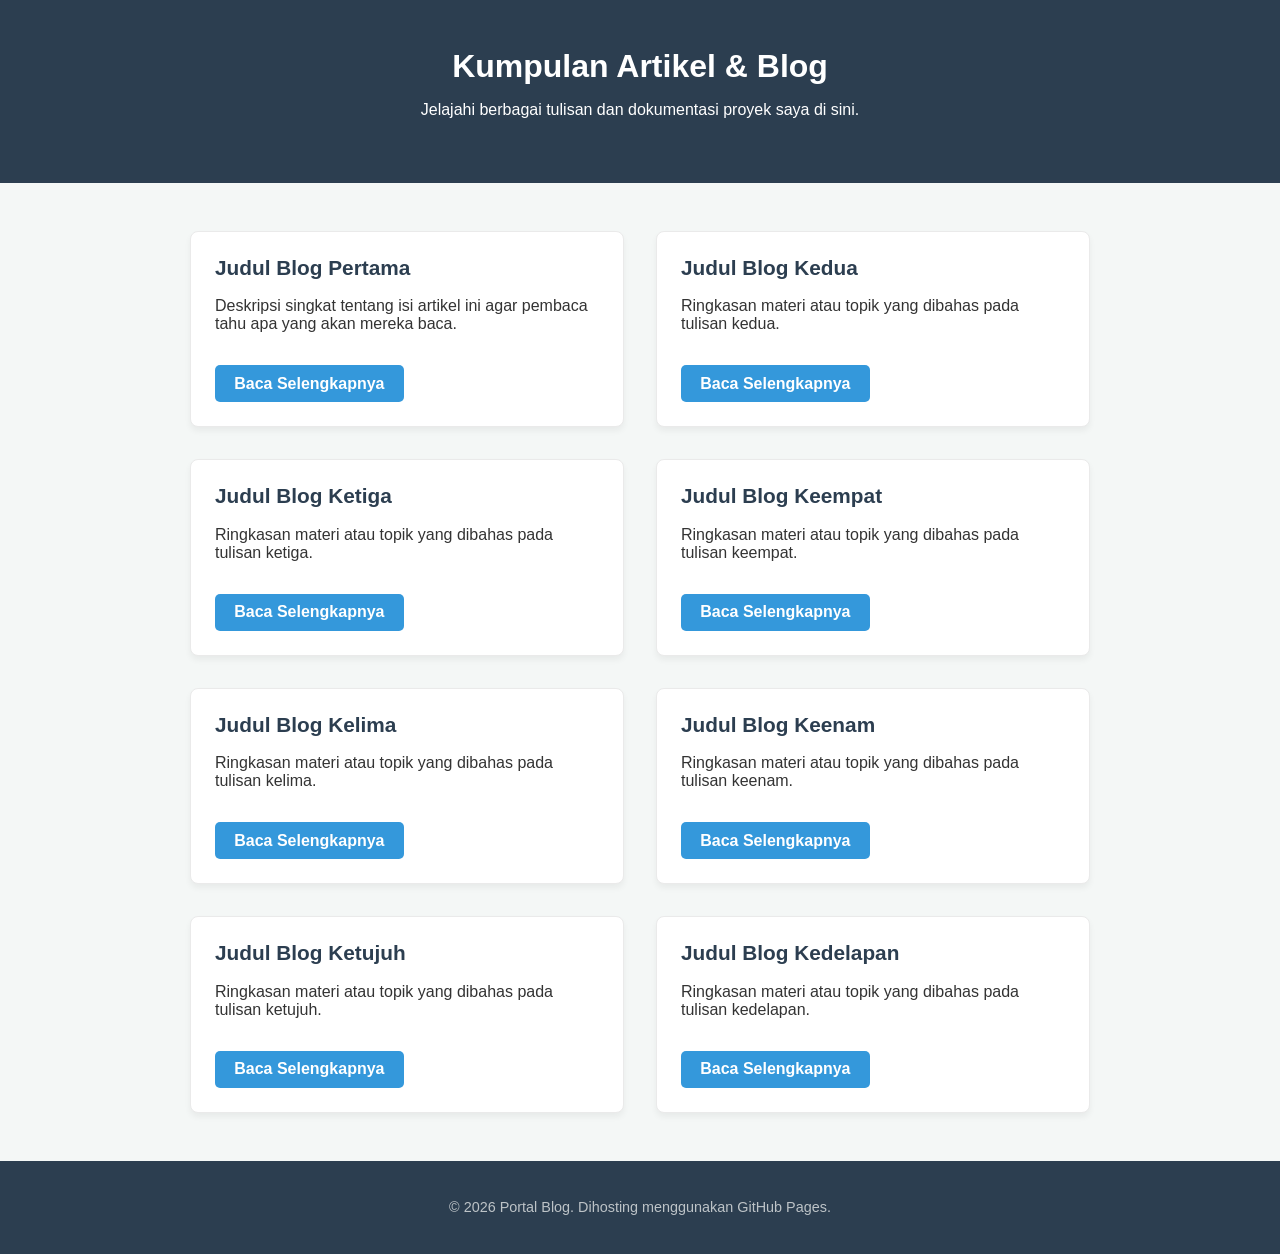
<file: index.html>
<!DOCTYPE html>
<html lang="id">
<head>
    <meta charset="UTF-8">
    <meta name="viewport" content="width=device-width, initial-scale=1.0">
    <title>Portal Blog Saya</title>
    <link rel="stylesheet" href="style.css">
</head>
<body>
    <header>
        <h1>Kumpulan Artikel & Blog</h1>
        <p>Jelajahi berbagai tulisan dan dokumentasi proyek saya di sini.</p>
    </header>

    <main>
        <section id="daftar-blog" class="blog-grid">
            
            <article class="blog-card">
                <h2>Judul Blog Pertama</h2>
                <p>Deskripsi singkat tentang isi artikel ini agar pembaca tahu apa yang akan mereka baca.</p>
                <a href="blog1.html" class="baca-btn">Baca Selengkapnya</a>
            </article>

            <article class="blog-card">
                <h2>Judul Blog Kedua</h2>
                <p>Ringkasan materi atau topik yang dibahas pada tulisan kedua.</p>
                <a href="blog2.html" class="baca-btn">Baca Selengkapnya</a>
            </article>

            <article class="blog-card">
                <h2>Judul Blog Ketiga</h2>
                <p>Ringkasan materi atau topik yang dibahas pada tulisan ketiga.</p>
                <a href="blog3.html" class="baca-btn">Baca Selengkapnya</a>
            </article>

            <article class="blog-card">
                <h2>Judul Blog Keempat</h2>
                <p>Ringkasan materi atau topik yang dibahas pada tulisan keempat.</p>
                <a href="blog4.html" class="baca-btn">Baca Selengkapnya</a>
            </article>

            <article class="blog-card">
                <h2>Judul Blog Kelima</h2>
                <p>Ringkasan materi atau topik yang dibahas pada tulisan kelima.</p>
                <a href="blog5.html" class="baca-btn">Baca Selengkapnya</a>
            </article>

            <article class="blog-card">
                <h2>Judul Blog Keenam</h2>
                <p>Ringkasan materi atau topik yang dibahas pada tulisan keenam.</p>
                <a href="blog6.html" class="baca-btn">Baca Selengkapnya</a>
            </article>

            <article class="blog-card">
                <h2>Judul Blog Ketujuh</h2>
                <p>Ringkasan materi atau topik yang dibahas pada tulisan ketujuh.</p>
                <a href="blog7.html" class="baca-btn">Baca Selengkapnya</a>
            </article>

            <article class="blog-card">
                <h2>Judul Blog Kedelapan</h2>
                <p>Ringkasan materi atau topik yang dibahas pada tulisan kedelapan.</p>
                <a href="blog8.html" class="baca-btn">Baca Selengkapnya</a>
            </article>

            </section>
    </main>

    <footer>
        <p>&copy; 2026 Portal Blog. Dihosting menggunakan GitHub Pages.</p>
    </footer>
</body>
</html>
</file>
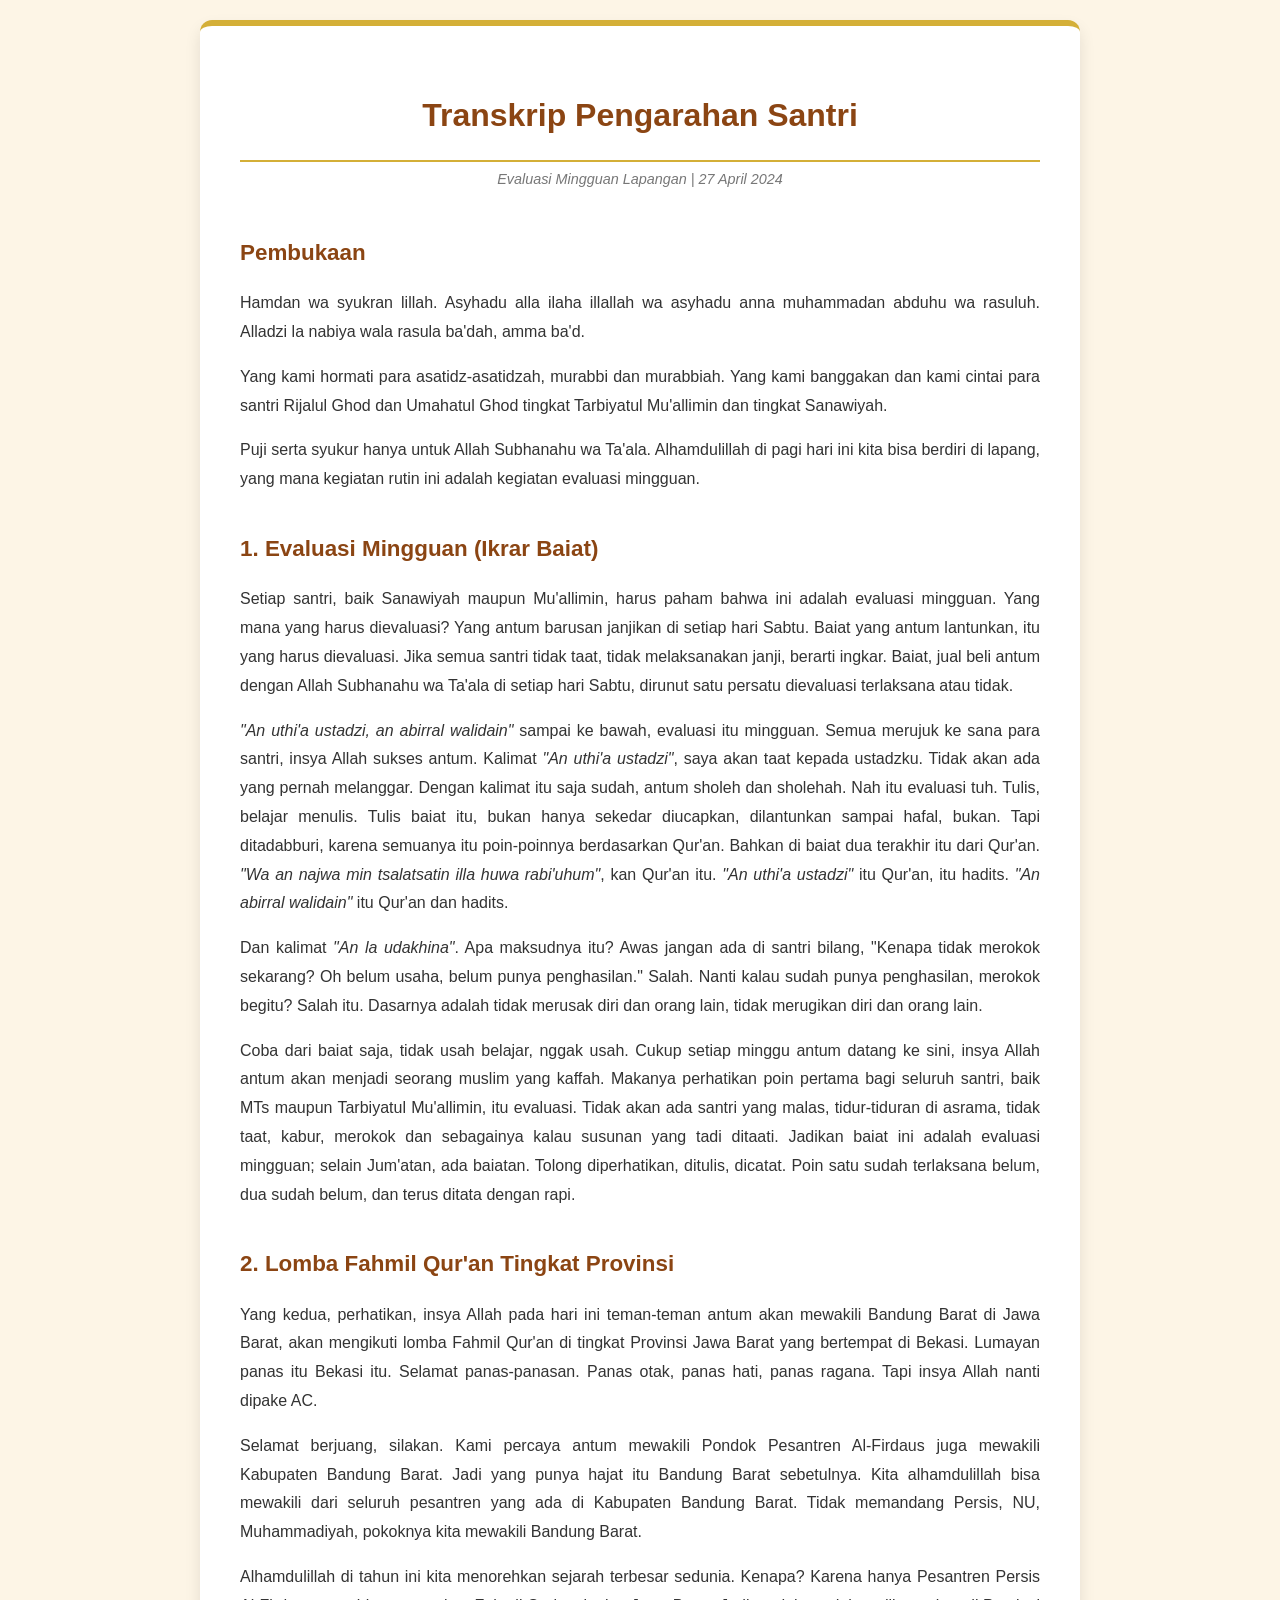
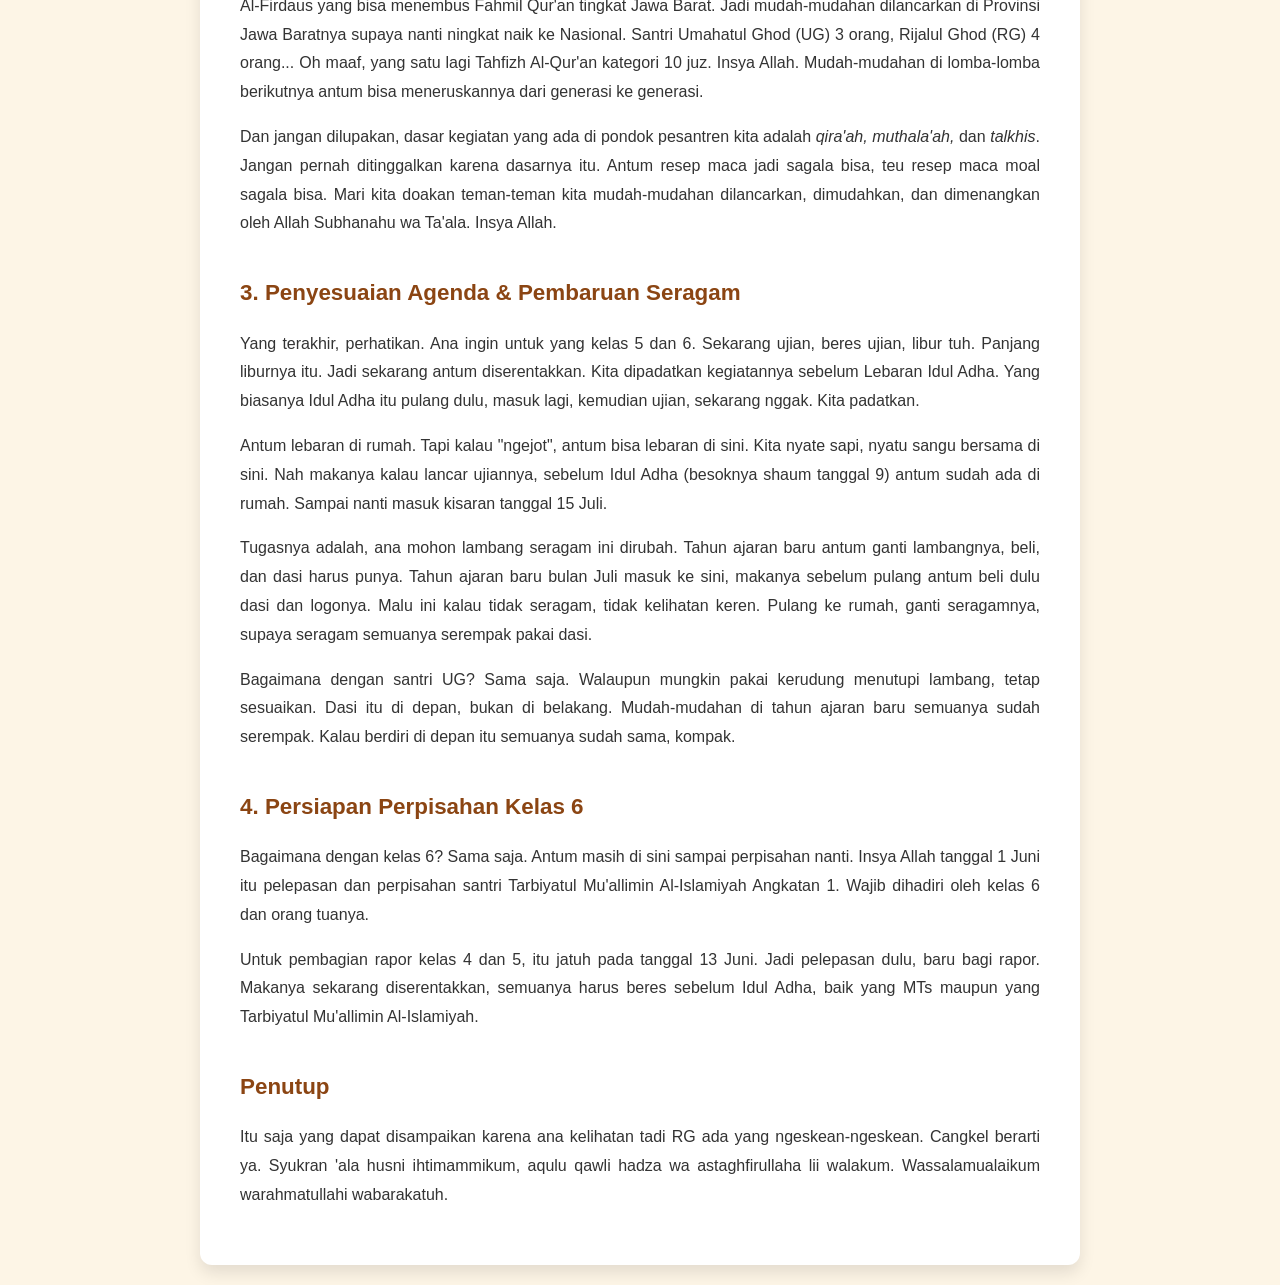
<file: blog1.html>
<!DOCTYPE html>
<html lang="id">
<head>
    <meta charset="UTF-8">
    <meta name="viewport" content="width=device-width, initial-scale=1.0">
    <title>Transkrip Pengarahan Mingguan Santri</title>
    <style>
        :root {
            --primary-color: #D4AF37; /* Warna emas elegan */
            --secondary-color: #8B4513; /* Cokelat klasik */
            --bg-color: #FDF5E6; /* Krem lembut untuk latar */
            --text-color: #333333;
        }

        body {
            font-family: 'Segoe UI', Tahoma, Geneva, Verdana, sans-serif;
            background-color: var(--bg-color);
            color: var(--text-color);
            line-height: 1.8;
            margin: 0;
            padding: 20px;
        }

        .container {
            max-width: 800px;
            margin: 0 auto;
            background-color: #ffffff;
            padding: 40px;
            border-radius: 12px;
            box-shadow: 0 8px 16px rgba(0, 0, 0, 0.1);
            border-top: 6px solid var(--primary-color);
        }

        h1 {
            color: var(--secondary-color);
            text-align: center;
            border-bottom: 2px solid var(--primary-color);
            padding-bottom: 15px;
            margin-bottom: 5px;
        }

        .metadata {
            text-align: center;
            font-style: italic;
            color: #777;
            margin-bottom: 40px;
            font-size: 0.9em;
        }

        h2 {
            color: var(--secondary-color);
            margin-top: 35px;
            margin-bottom: 15px;
            font-size: 1.4em;
        }

        p {
            margin-bottom: 15px;
            text-align: justify;
        }

        .arabic {
            font-style: italic;
            font-weight: 500;
        }

        /* Responsive Design */
        @media (max-width: 600px) {
            .container {
                padding: 20px;
            }
            h1 {
                font-size: 1.5em;
            }
        }
    </style>
</head>
<body>

    <div class="container">
        <h1>Transkrip Pengarahan Santri</h1>
        <div class="metadata">
            Evaluasi Mingguan Lapangan | 27 April 2024
        </div>

        <h2>Pembukaan</h2>
        <p>Hamdan wa syukran lillah. Asyhadu alla ilaha illallah wa asyhadu anna muhammadan abduhu wa rasuluh. Alladzi la nabiya wala rasula ba'dah, amma ba'd.</p>
        <p>Yang kami hormati para asatidz-asatidzah, murabbi dan murabbiah. Yang kami banggakan dan kami cintai para santri Rijalul Ghod dan Umahatul Ghod tingkat Tarbiyatul Mu'allimin dan tingkat Sanawiyah.</p>
        <p>Puji serta syukur hanya untuk Allah Subhanahu wa Ta'ala. Alhamdulillah di pagi hari ini kita bisa berdiri di lapang, yang mana kegiatan rutin ini adalah kegiatan evaluasi mingguan.</p>

        <h2>1. Evaluasi Mingguan (Ikrar Baiat)</h2>
        <p>Setiap santri, baik Sanawiyah maupun Mu'allimin, harus paham bahwa ini adalah evaluasi mingguan. Yang mana yang harus dievaluasi? Yang antum barusan janjikan di setiap hari Sabtu. Baiat yang antum lantunkan, itu yang harus dievaluasi. Jika semua santri tidak taat, tidak melaksanakan janji, berarti ingkar. Baiat, jual beli antum dengan Allah Subhanahu wa Ta'ala di setiap hari Sabtu, dirunut satu persatu dievaluasi terlaksana atau tidak.</p>
        <p><span class="arabic">"An uthi'a ustadzi, an abirral walidain"</span> sampai ke bawah, evaluasi itu mingguan. Semua merujuk ke sana para santri, insya Allah sukses antum. Kalimat <span class="arabic">"An uthi'a ustadzi"</span>, saya akan taat kepada ustadzku. Tidak akan ada yang pernah melanggar. Dengan kalimat itu saja sudah, antum sholeh dan sholehah. Nah itu evaluasi tuh. Tulis, belajar menulis. Tulis baiat itu, bukan hanya sekedar diucapkan, dilantunkan sampai hafal, bukan. Tapi ditadabburi, karena semuanya itu poin-poinnya berdasarkan Qur'an. Bahkan di baiat dua terakhir itu dari Qur'an. <span class="arabic">"Wa an najwa min tsalatsatin illa huwa rabi'uhum"</span>, kan Qur'an itu. <span class="arabic">"An uthi'a ustadzi"</span> itu Qur'an, itu hadits. <span class="arabic">"An abirral walidain"</span> itu Qur'an dan hadits.</p>
        <p>Dan kalimat <span class="arabic">"An la udakhina"</span>. Apa maksudnya itu? Awas jangan ada di santri bilang, "Kenapa tidak merokok sekarang? Oh belum usaha, belum punya penghasilan." Salah. Nanti kalau sudah punya penghasilan, merokok begitu? Salah itu. Dasarnya adalah tidak merusak diri dan orang lain, tidak merugikan diri dan orang lain.</p>
        <p>Coba dari baiat saja, tidak usah belajar, nggak usah. Cukup setiap minggu antum datang ke sini, insya Allah antum akan menjadi seorang muslim yang kaffah. Makanya perhatikan poin pertama bagi seluruh santri, baik MTs maupun Tarbiyatul Mu'allimin, itu evaluasi. Tidak akan ada santri yang malas, tidur-tiduran di asrama, tidak taat, kabur, merokok dan sebagainya kalau susunan yang tadi ditaati. Jadikan baiat ini adalah evaluasi mingguan; selain Jum'atan, ada baiatan. Tolong diperhatikan, ditulis, dicatat. Poin satu sudah terlaksana belum, dua sudah belum, dan terus ditata dengan rapi.</p>

        <h2>2. Lomba Fahmil Qur'an Tingkat Provinsi</h2>
        <p>Yang kedua, perhatikan, insya Allah pada hari ini teman-teman antum akan mewakili Bandung Barat di Jawa Barat, akan mengikuti lomba Fahmil Qur'an di tingkat Provinsi Jawa Barat yang bertempat di Bekasi. Lumayan panas itu Bekasi itu. Selamat panas-panasan. Panas otak, panas hati, panas ragana. Tapi insya Allah nanti dipake AC.</p>
        <p>Selamat berjuang, silakan. Kami percaya antum mewakili Pondok Pesantren Al-Firdaus juga mewakili Kabupaten Bandung Barat. Jadi yang punya hajat itu Bandung Barat sebetulnya. Kita alhamdulillah bisa mewakili dari seluruh pesantren yang ada di Kabupaten Bandung Barat. Tidak memandang Persis, NU, Muhammadiyah, pokoknya kita mewakili Bandung Barat.</p>
        <p>Alhamdulillah di tahun ini kita menorehkan sejarah terbesar sedunia. Kenapa? Karena hanya Pesantren Persis Al-Firdaus yang bisa menembus Fahmil Qur'an tingkat Jawa Barat. Jadi mudah-mudahan dilancarkan di Provinsi Jawa Baratnya supaya nanti ningkat naik ke Nasional. Santri Umahatul Ghod (UG) 3 orang, Rijalul Ghod (RG) 4 orang... Oh maaf, yang satu lagi Tahfizh Al-Qur'an kategori 10 juz. Insya Allah. Mudah-mudahan di lomba-lomba berikutnya antum bisa meneruskannya dari generasi ke generasi.</p>
        <p>Dan jangan dilupakan, dasar kegiatan yang ada di pondok pesantren kita adalah <em>qira'ah, muthala'ah,</em> dan <em>talkhis</em>. Jangan pernah ditinggalkan karena dasarnya itu. Antum resep maca jadi sagala bisa, teu resep maca moal sagala bisa. Mari kita doakan teman-teman kita mudah-mudahan dilancarkan, dimudahkan, dan dimenangkan oleh Allah Subhanahu wa Ta'ala. Insya Allah.</p>

        <h2>3. Penyesuaian Agenda & Pembaruan Seragam</h2>
        <p>Yang terakhir, perhatikan. Ana ingin untuk yang kelas 5 dan 6. Sekarang ujian, beres ujian, libur tuh. Panjang liburnya itu. Jadi sekarang antum diserentakkan. Kita dipadatkan kegiatannya sebelum Lebaran Idul Adha. Yang biasanya Idul Adha itu pulang dulu, masuk lagi, kemudian ujian, sekarang nggak. Kita padatkan.</p>
        <p>Antum lebaran di rumah. Tapi kalau "ngejot", antum bisa lebaran di sini. Kita nyate sapi, nyatu sangu bersama di sini. Nah makanya kalau lancar ujiannya, sebelum Idul Adha (besoknya shaum tanggal 9) antum sudah ada di rumah. Sampai nanti masuk kisaran tanggal 15 Juli.</p>
        <p>Tugasnya adalah, ana mohon lambang seragam ini dirubah. Tahun ajaran baru antum ganti lambangnya, beli, dan dasi harus punya. Tahun ajaran baru bulan Juli masuk ke sini, makanya sebelum pulang antum beli dulu dasi dan logonya. Malu ini kalau tidak seragam, tidak kelihatan keren. Pulang ke rumah, ganti seragamnya, supaya seragam semuanya serempak pakai dasi.</p>
        <p>Bagaimana dengan santri UG? Sama saja. Walaupun mungkin pakai kerudung menutupi lambang, tetap sesuaikan. Dasi itu di depan, bukan di belakang. Mudah-mudahan di tahun ajaran baru semuanya sudah serempak. Kalau berdiri di depan itu semuanya sudah sama, kompak.</p>

        <h2>4. Persiapan Perpisahan Kelas 6</h2>
        <p>Bagaimana dengan kelas 6? Sama saja. Antum masih di sini sampai perpisahan nanti. Insya Allah tanggal 1 Juni itu pelepasan dan perpisahan santri Tarbiyatul Mu'allimin Al-Islamiyah Angkatan 1. Wajib dihadiri oleh kelas 6 dan orang tuanya.</p>
        <p>Untuk pembagian rapor kelas 4 dan 5, itu jatuh pada tanggal 13 Juni. Jadi pelepasan dulu, baru bagi rapor. Makanya sekarang diserentakkan, semuanya harus beres sebelum Idul Adha, baik yang MTs maupun yang Tarbiyatul Mu'allimin Al-Islamiyah.</p>

        <h2>Penutup</h2>
        <p>Itu saja yang dapat disampaikan karena ana kelihatan tadi RG ada yang ngeskean-ngeskean. Cangkel berarti ya. Syukran 'ala husni ihtimammikum, aqulu qawli hadza wa astaghfirullaha lii walakum. Wassalamualaikum warahmatullahi wabarakatuh.</p>
    </div>

</body>
</html>
</file>
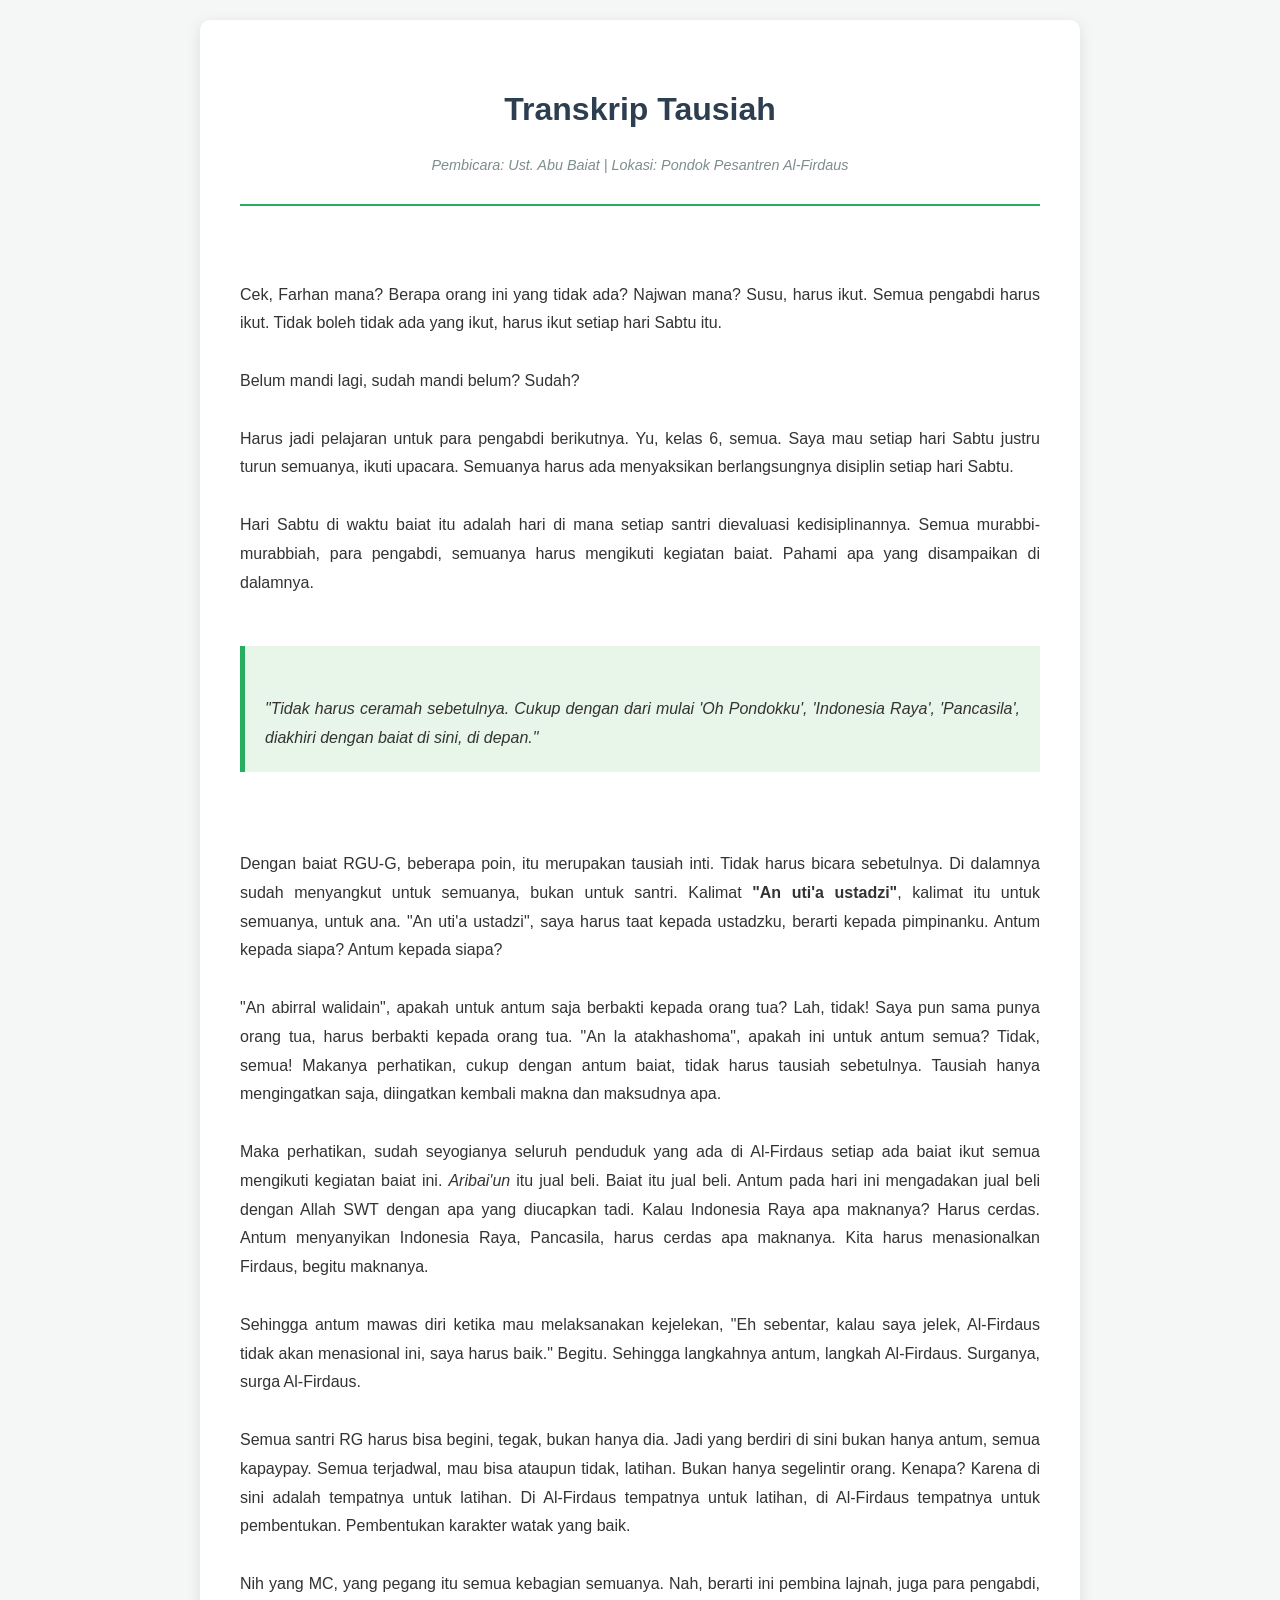
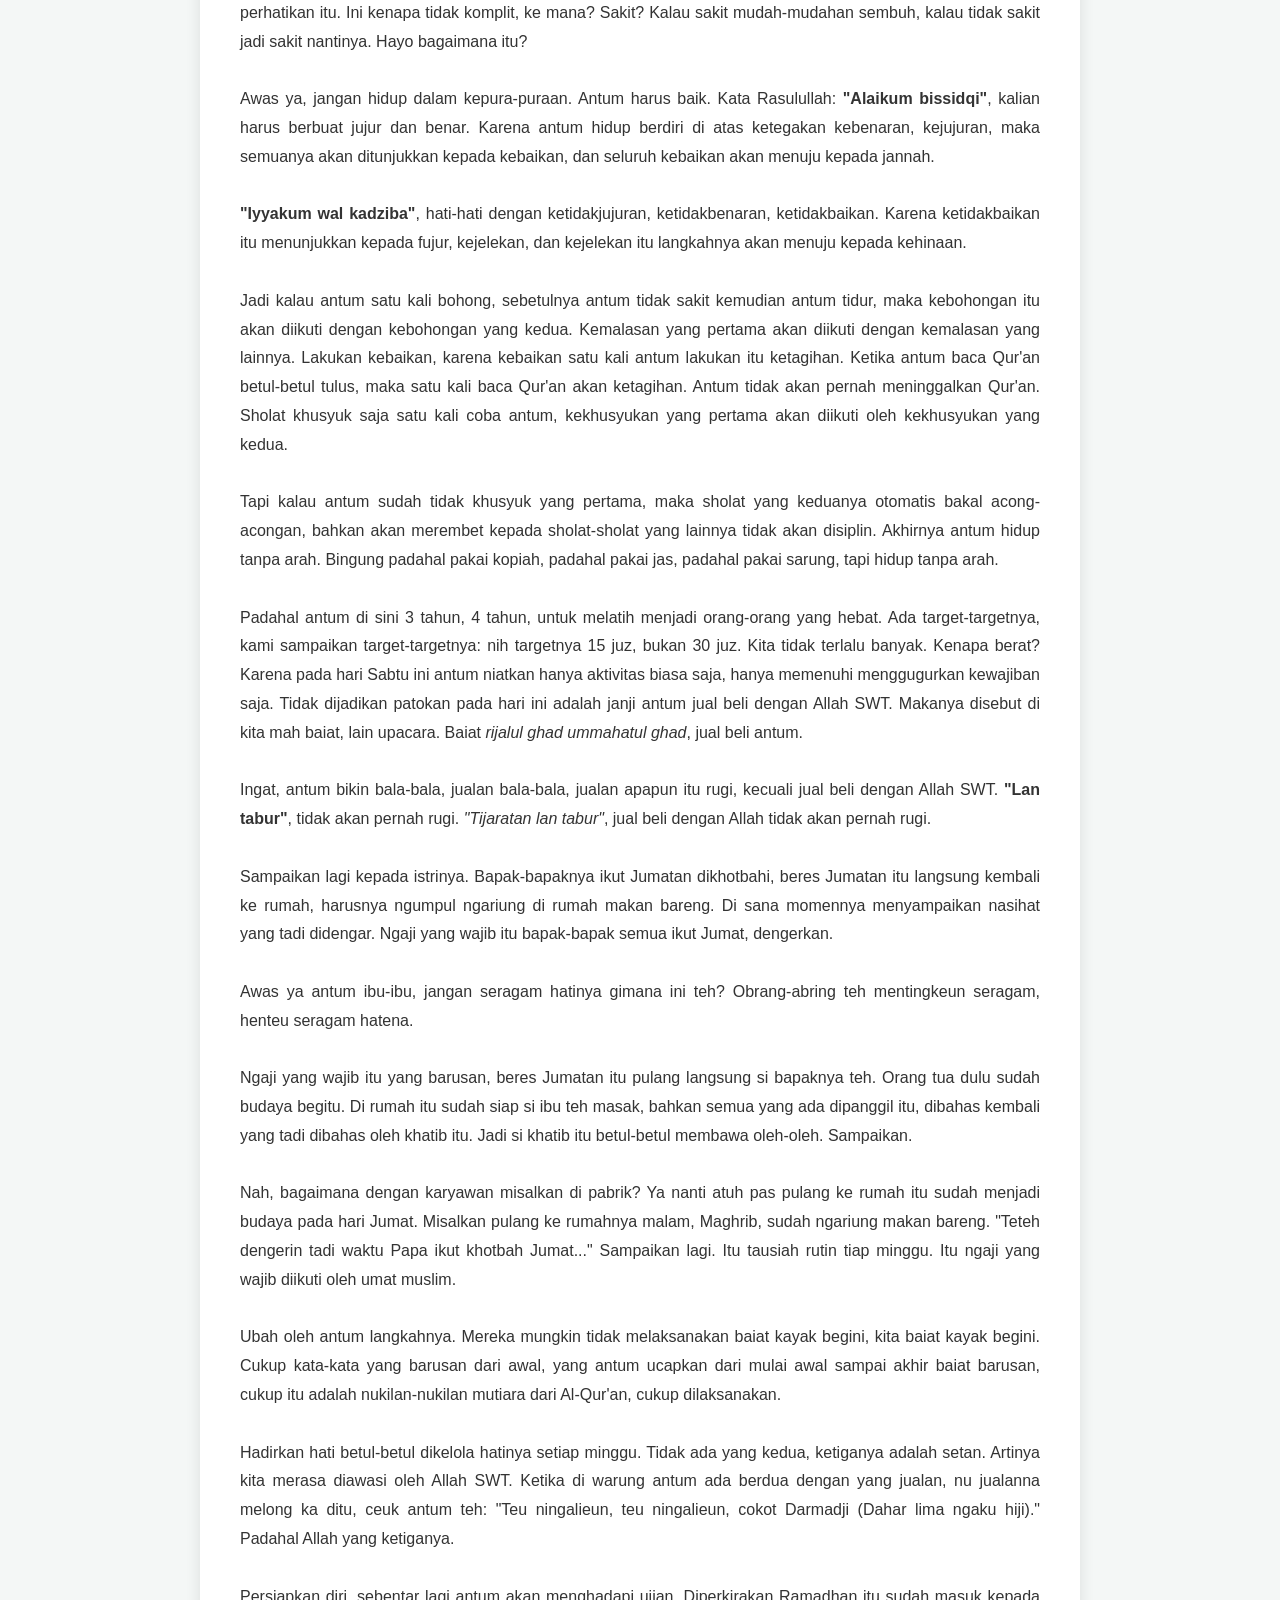
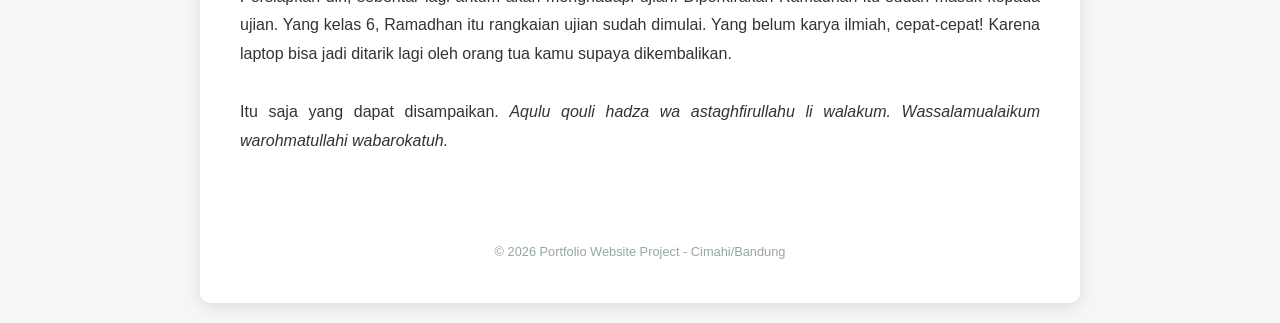
<file: blog2.html>
<!DOCTYPE html>
<html lang="id">
<head>
    <meta charset="UTF-8">
    <meta name="viewport" content="width=device-width, initial-scale=1.0">
    <title>Transkrip Tausiah - Ust. Abu Baiat</title>
    <style>
        :root {
            --primary-color: #2c3e50;
            --accent-color: #27ae60;
            --bg-color: #f4f7f6;
            --text-color: #333;
        }

        body {
            font-family: 'Segoe UI', Tahoma, Geneva, Verdana, sans-serif;
            line-height: 1.8;
            background-color: var(--bg-color);
            color: var(--text-color);
            margin: 0;
            padding: 20px;
        }

        .container {
            max-width: 800px;
            margin: 0 auto;
            background: white;
            padding: 40px;
            border-radius: 10px;
            box-shadow: 0 4px 15px rgba(0,0,0,0.1);
        }

        header {
            text-align: center;
            border-bottom: 2px solid var(--accent-color);
            margin-bottom: 30px;
            padding-bottom: 10px;
        }

        h1 {
            color: var(--primary-color);
            margin-bottom: 5px;
        }

        .meta-info {
            font-style: italic;
            color: #7f8c8d;
            font-size: 0.9em;
        }

        .content {
            text-align: justify;
            white-space: pre-line;
        }

        .highlight {
            background-color: #e8f5e9;
            padding: 20px;
            border-left: 5px solid var(--accent-color);
            margin: 20px 0;
            font-style: italic;
        }

        footer {
            margin-top: 40px;
            text-align: center;
            font-size: 0.8em;
            color: #95a5a6;
        }

        @media (max-width: 600px) {
            .container {
                padding: 20px;
            }
        }
    </style>
</head>
<body>

<div class="container">
    <header>
        <h1>Transkrip Tausiah</h1>
        <p class="meta-info">Pembicara: Ust. Abu Baiat | Lokasi: Pondok Pesantren Al-Firdaus</p>
    </header>

    <div class="content">
        <p>Cek, Farhan mana? Berapa orang ini yang tidak ada? Najwan mana? Susu, harus ikut. Semua pengabdi harus ikut. Tidak boleh tidak ada yang ikut, harus ikut setiap hari Sabtu itu.

        Belum mandi lagi, sudah mandi belum? Sudah?

        Harus jadi pelajaran untuk para pengabdi berikutnya. Yu, kelas 6, semua. Saya mau setiap hari Sabtu justru turun semuanya, ikuti upacara. Semuanya harus ada menyaksikan berlangsungnya disiplin setiap hari Sabtu.

        Hari Sabtu di waktu baiat itu adalah hari di mana setiap santri dievaluasi kedisiplinannya. Semua murabbi-murabbiah, para pengabdi, semuanya harus mengikuti kegiatan baiat. Pahami apa yang disampaikan di dalamnya. 

        <div class="highlight">
            "Tidak harus ceramah sebetulnya. Cukup dengan dari mulai 'Oh Pondokku', 'Indonesia Raya', 'Pancasila', diakhiri dengan baiat di sini, di depan."
        </div>

        Dengan baiat RGU-G, beberapa poin, itu merupakan tausiah inti. Tidak harus bicara sebetulnya. Di dalamnya sudah menyangkut untuk semuanya, bukan untuk santri. Kalimat <b>"An uti'a ustadzi"</b>, kalimat itu untuk semuanya, untuk ana. "An uti'a ustadzi", saya harus taat kepada ustadzku, berarti kepada pimpinanku. Antum kepada siapa? Antum kepada siapa?

        "An abirral walidain", apakah untuk antum saja berbakti kepada orang tua? Lah, tidak! Saya pun sama punya orang tua, harus berbakti kepada orang tua. "An la atakhashoma", apakah ini untuk antum semua? Tidak, semua! Makanya perhatikan, cukup dengan antum baiat, tidak harus tausiah sebetulnya. Tausiah hanya mengingatkan saja, diingatkan kembali makna dan maksudnya apa.

        Maka perhatikan, sudah seyogianya seluruh penduduk yang ada di Al-Firdaus setiap ada baiat ikut semua mengikuti kegiatan baiat ini. <i>Aribai'un</i> itu jual beli. Baiat itu jual beli. Antum pada hari ini mengadakan jual beli dengan Allah SWT dengan apa yang diucapkan tadi. Kalau Indonesia Raya apa maknanya? Harus cerdas. Antum menyanyikan Indonesia Raya, Pancasila, harus cerdas apa maknanya. Kita harus menasionalkan Firdaus, begitu maknanya.

        Sehingga antum mawas diri ketika mau melaksanakan kejelekan, "Eh sebentar, kalau saya jelek, Al-Firdaus tidak akan menasional ini, saya harus baik." Begitu. Sehingga langkahnya antum, langkah Al-Firdaus. Surganya, surga Al-Firdaus. 

        Semua santri RG harus bisa begini, tegak, bukan hanya dia. Jadi yang berdiri di sini bukan hanya antum, semua kapaypay. Semua terjadwal, mau bisa ataupun tidak, latihan. Bukan hanya segelintir orang. Kenapa? Karena di sini adalah tempatnya untuk latihan. Di Al-Firdaus tempatnya untuk latihan, di Al-Firdaus tempatnya untuk pembentukan. Pembentukan karakter watak yang baik.

        Nih yang MC, yang pegang itu semua kebagian semuanya. Nah, berarti ini pembina lajnah, juga para pengabdi, perhatikan itu. Ini kenapa tidak komplit, ke mana? Sakit? Kalau sakit mudah-mudahan sembuh, kalau tidak sakit jadi sakit nantinya. Hayo bagaimana itu?

        Awas ya, jangan hidup dalam kepura-puraan. Antum harus baik. Kata Rasulullah: <b>"Alaikum bissidqi"</b>, kalian harus berbuat jujur dan benar. Karena antum hidup berdiri di atas ketegakan kebenaran, kejujuran, maka semuanya akan ditunjukkan kepada kebaikan, dan seluruh kebaikan akan menuju kepada jannah. 

        <b>"Iyyakum wal kadziba"</b>, hati-hati dengan ketidakjujuran, ketidakbenaran, ketidakbaikan. Karena ketidakbaikan itu menunjukkan kepada fujur, kejelekan, dan kejelekan itu langkahnya akan menuju kepada kehinaan.

        Jadi kalau antum satu kali bohong, sebetulnya antum tidak sakit kemudian antum tidur, maka kebohongan itu akan diikuti dengan kebohongan yang kedua. Kemalasan yang pertama akan diikuti dengan kemalasan yang lainnya. Lakukan kebaikan, karena kebaikan satu kali antum lakukan itu ketagihan. Ketika antum baca Qur'an betul-betul tulus, maka satu kali baca Qur'an akan ketagihan. Antum tidak akan pernah meninggalkan Qur'an. Sholat khusyuk saja satu kali coba antum, kekhusyukan yang pertama akan diikuti oleh kekhusyukan yang kedua.

        Tapi kalau antum sudah tidak khusyuk yang pertama, maka sholat yang keduanya otomatis bakal acong-acongan, bahkan akan merembet kepada sholat-sholat yang lainnya tidak akan disiplin. Akhirnya antum hidup tanpa arah. Bingung padahal pakai kopiah, padahal pakai jas, padahal pakai sarung, tapi hidup tanpa arah. 

        Padahal antum di sini 3 tahun, 4 tahun, untuk melatih menjadi orang-orang yang hebat. Ada target-targetnya, kami sampaikan target-targetnya: nih targetnya 15 juz, bukan 30 juz. Kita tidak terlalu banyak. Kenapa berat? Karena pada hari Sabtu ini antum niatkan hanya aktivitas biasa saja, hanya memenuhi menggugurkan kewajiban saja. Tidak dijadikan patokan pada hari ini adalah janji antum jual beli dengan Allah SWT. Makanya disebut di kita mah baiat, lain upacara. Baiat <i>rijalul ghad ummahatul ghad</i>, jual beli antum. 

        Ingat, antum bikin bala-bala, jualan bala-bala, jualan apapun itu rugi, kecuali jual beli dengan Allah SWT. <b>"Lan tabur"</b>, tidak akan pernah rugi. <i>"Tijaratan lan tabur"</i>, jual beli dengan Allah tidak akan pernah rugi.

        Sampaikan lagi kepada istrinya. Bapak-bapaknya ikut Jumatan dikhotbahi, beres Jumatan itu langsung kembali ke rumah, harusnya ngumpul ngariung di rumah makan bareng. Di sana momennya menyampaikan nasihat yang tadi didengar. Ngaji yang wajib itu bapak-bapak semua ikut Jumat, dengerkan. 

        Awas ya antum ibu-ibu, jangan seragam hatinya gimana ini teh? Obrang-abring teh mentingkeun seragam, henteu seragam hatena. 

        Ngaji yang wajib itu yang barusan, beres Jumatan itu pulang langsung si bapaknya teh. Orang tua dulu sudah budaya begitu. Di rumah itu sudah siap si ibu teh masak, bahkan semua yang ada dipanggil itu, dibahas kembali yang tadi dibahas oleh khatib itu. Jadi si khatib itu betul-betul membawa oleh-oleh. Sampaikan.

        Nah, bagaimana dengan karyawan misalkan di pabrik? Ya nanti atuh pas pulang ke rumah itu sudah menjadi budaya pada hari Jumat. Misalkan pulang ke rumahnya malam, Maghrib, sudah ngariung makan bareng. "Teteh dengerin tadi waktu Papa ikut khotbah Jumat..." Sampaikan lagi. Itu tausiah rutin tiap minggu. Itu ngaji yang wajib diikuti oleh umat muslim.

        Ubah oleh antum langkahnya. Mereka mungkin tidak melaksanakan baiat kayak begini, kita baiat kayak begini. Cukup kata-kata yang barusan dari awal, yang antum ucapkan dari mulai awal sampai akhir baiat barusan, cukup itu adalah nukilan-nukilan mutiara dari Al-Qur'an, cukup dilaksanakan.

        Hadirkan hati betul-betul dikelola hatinya setiap minggu. Tidak ada yang kedua, ketiganya adalah setan. Artinya kita merasa diawasi oleh Allah SWT. Ketika di warung antum ada berdua dengan yang jualan, nu jualanna melong ka ditu, ceuk antum teh: "Teu ningalieun, teu ningalieun, cokot Darmadji (Dahar lima ngaku hiji)." Padahal Allah yang ketiganya. 

        Persiapkan diri, sebentar lagi antum akan menghadapi ujian. Diperkirakan Ramadhan itu sudah masuk kepada ujian. Yang kelas 6, Ramadhan itu rangkaian ujian sudah dimulai. Yang belum karya ilmiah, cepat-cepat! Karena laptop bisa jadi ditarik lagi oleh orang tua kamu supaya dikembalikan.

        Itu saja yang dapat disampaikan. <i>Aqulu qouli hadza wa astaghfirullahu li walakum. Wassalamualaikum warohmatullahi wabarokatuh.</i></p>
    </div>

    <footer>
        &copy; 2026 Portfolio Website Project - Cimahi/Bandung
    </footer>
</div>

</body>
</html>
</file>
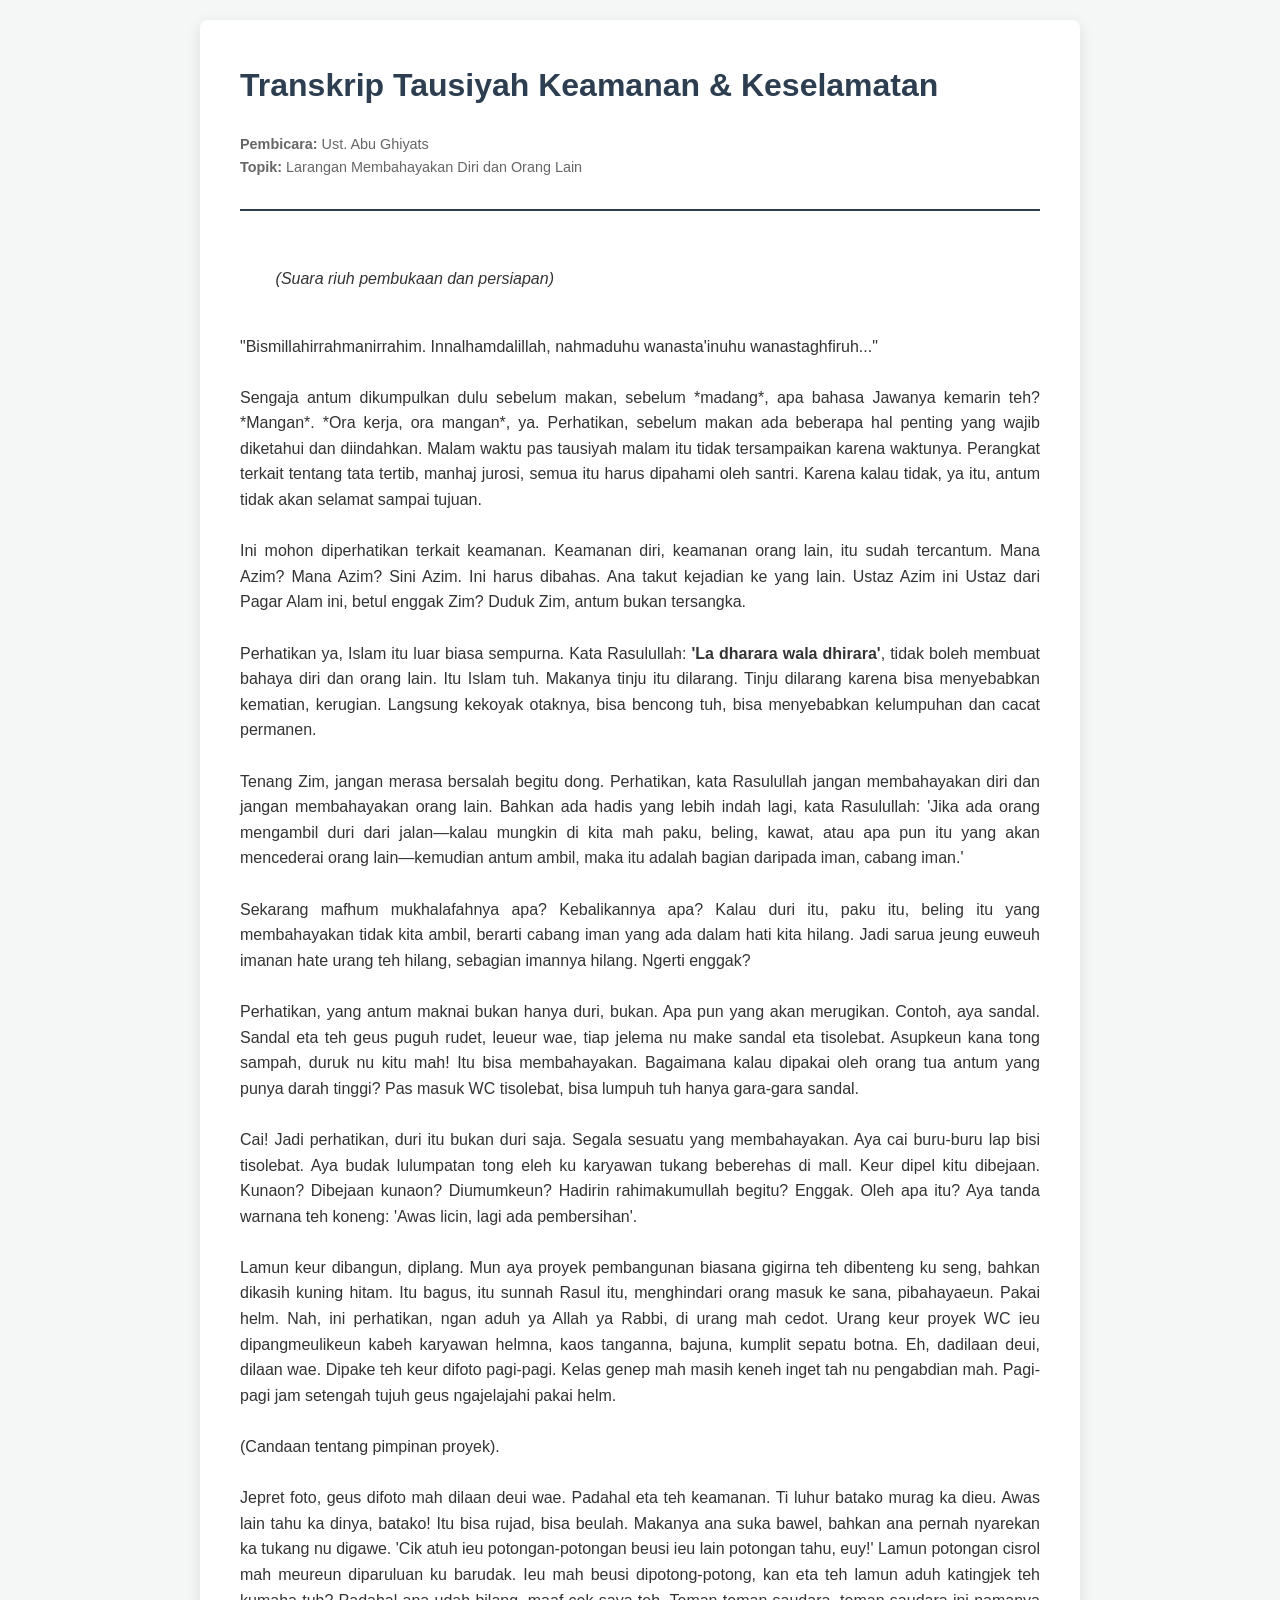
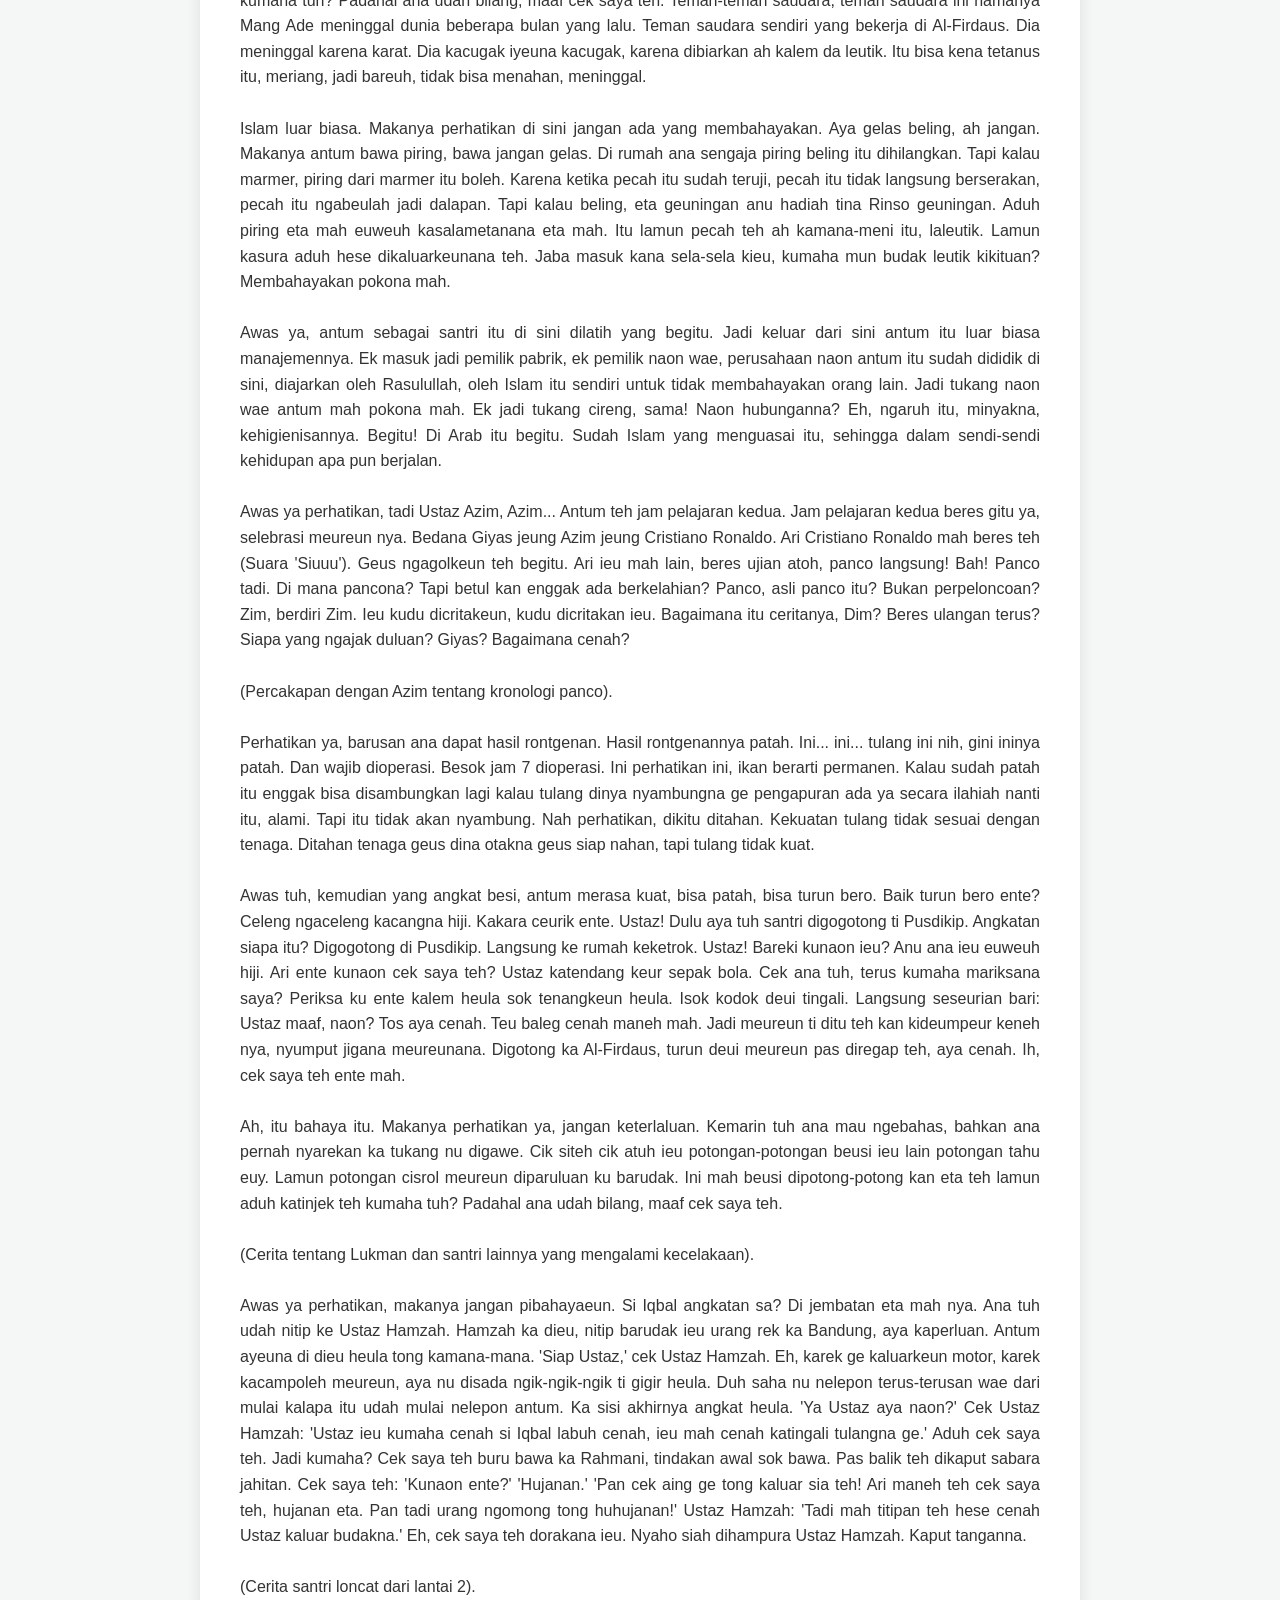
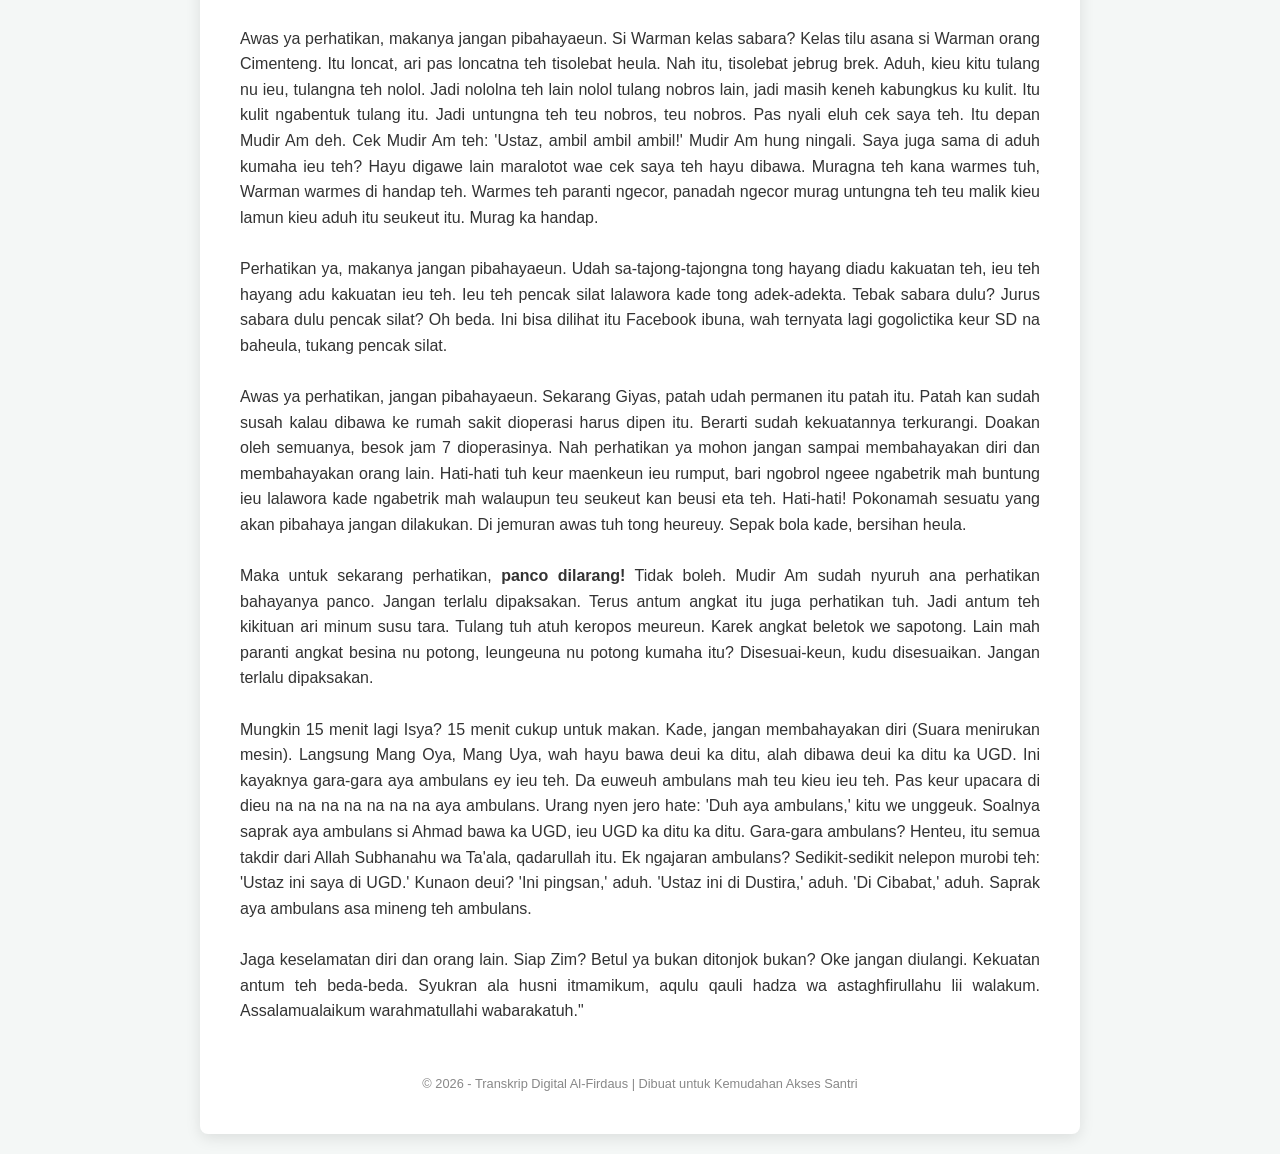
<file: blog3.html>
<!DOCTYPE html>
<html lang="id">
<head>
    <meta charset="UTF-8">
    <meta name="viewport" content="width=device-width, initial-scale=1.0">
    <title>Transkrip Tausiyah - Ust. Abu Ghiyats</title>
    <style>
        :root {
            --primary-color: #2c3e50;
            --accent-color: #e74c3c;
            --bg-color: #f4f7f6;
            --text-color: #333;
        }

        body {
            font-family: 'Segoe UI', Tahoma, Geneva, Verdana, sans-serif;
            line-height: 1.6;
            color: var(--text-color);
            background-color: var(--bg-color);
            margin: 0;
            padding: 20px;
        }

        .container {
            max-width: 800px;
            margin: 0 auto;
            background: #fff;
            padding: 40px;
            border-radius: 8px;
            box-shadow: 0 4px 15px rgba(0,0,0,0.1);
        }

        header {
            border-bottom: 2px solid var(--primary-color);
            margin-bottom: 30px;
            padding-bottom: 10px;
        }

        h1 {
            color: var(--primary-color);
            margin-top: 0;
        }

        .meta-info {
            font-size: 0.9em;
            color: #666;
            margin-bottom: 20px;
        }

        .transcript-content {
            white-space: pre-wrap;
            text-align: justify;
        }

        .highlight-box {
            background-color: #fff3cd;
            border-left: 5px solid #ffc107;
            padding: 15px;
            margin: 20px 0;
            font-style: italic;
        }

        footer {
            margin-top: 50px;
            font-size: 0.8em;
            text-align: center;
            color: #888;
        }

        @media (max-width: 600px) {
            .container {
                padding: 20px;
            }
        }
    </style>
</head>
<body>

<div class="container">
    <header>
        <h1>Transkrip Tausiyah Keamanan & Keselamatan</h1>
        <div class="meta-info">
            <strong>Pembicara:</strong> Ust. Abu Ghiyats <br>
            <strong>Topik:</strong> Larangan Membahayakan Diri dan Orang Lain
        </div>
    </header>

    <div class="transcript-content">
        <em>(Suara riuh pembukaan dan persiapan)</em>

<p>"Bismillahirrahmanirrahim. Innalhamdalillah, nahmaduhu wanasta'inuhu wanastaghfiruh..."

Sengaja antum dikumpulkan dulu sebelum makan, sebelum *madang*, apa bahasa Jawanya kemarin teh? *Mangan*. *Ora kerja, ora mangan*, ya. Perhatikan, sebelum makan ada beberapa hal penting yang wajib diketahui dan diindahkan. Malam waktu pas tausiyah malam itu tidak tersampaikan karena waktunya. Perangkat terkait tentang tata tertib, manhaj jurosi, semua itu harus dipahami oleh santri. Karena kalau tidak, ya itu, antum tidak akan selamat sampai tujuan.

Ini mohon diperhatikan terkait keamanan. Keamanan diri, keamanan orang lain, itu sudah tercantum. Mana Azim? Mana Azim? Sini Azim. Ini harus dibahas. Ana takut kejadian ke yang lain. Ustaz Azim ini Ustaz dari Pagar Alam ini, betul enggak Zim? Duduk Zim, antum bukan tersangka.

Perhatikan ya, Islam itu luar biasa sempurna. Kata Rasulullah: <strong>'La dharara wala dhirara'</strong>, tidak boleh membuat bahaya diri dan orang lain. Itu Islam tuh. Makanya tinju itu dilarang. Tinju dilarang karena bisa menyebabkan kematian, kerugian. Langsung kekoyak otaknya, bisa bencong tuh, bisa menyebabkan kelumpuhan dan cacat permanen.

Tenang Zim, jangan merasa bersalah begitu dong. Perhatikan, kata Rasulullah jangan membahayakan diri dan jangan membahayakan orang lain. Bahkan ada hadis yang lebih indah lagi, kata Rasulullah: 'Jika ada orang mengambil duri dari jalan—kalau mungkin di kita mah paku, beling, kawat, atau apa pun itu yang akan mencederai orang lain—kemudian antum ambil, maka itu adalah bagian daripada iman, cabang iman.'

Sekarang mafhum mukhalafahnya apa? Kebalikannya apa? Kalau duri itu, paku itu, beling itu yang membahayakan tidak kita ambil, berarti cabang iman yang ada dalam hati kita hilang. Jadi sarua jeung euweuh imanan hate urang teh hilang, sebagian imannya hilang. Ngerti enggak?

Perhatikan, yang antum maknai bukan hanya duri, bukan. Apa pun yang akan merugikan. Contoh, aya sandal. Sandal eta teh geus puguh rudet, leueur wae, tiap jelema nu make sandal eta tisolebat. Asupkeun kana tong sampah, duruk nu kitu mah! Itu bisa membahayakan. Bagaimana kalau dipakai oleh orang tua antum yang punya darah tinggi? Pas masuk WC tisolebat, bisa lumpuh tuh hanya gara-gara sandal.

Cai! Jadi perhatikan, duri itu bukan duri saja. Segala sesuatu yang membahayakan. Aya cai buru-buru lap bisi tisolebat. Aya budak lulumpatan tong eleh ku karyawan tukang beberehas di mall. Keur dipel kitu dibejaan. Kunaon? Dibejaan kunaon? Diumumkeun? Hadirin rahimakumullah begitu? Enggak. Oleh apa itu? Aya tanda warnana teh koneng: 'Awas licin, lagi ada pembersihan'.

Lamun keur dibangun, diplang. Mun aya proyek pembangunan biasana gigirna teh dibenteng ku seng, bahkan dikasih kuning hitam. Itu bagus, itu sunnah Rasul itu, menghindari orang masuk ke sana, pibahayaeun. Pakai helm. Nah, ini perhatikan, ngan aduh ya Allah ya Rabbi, di urang mah cedot. Urang keur proyek WC ieu dipangmeulikeun kabeh karyawan helmna, kaos tanganna, bajuna, kumplit sepatu botna. Eh, dadilaan deui, dilaan wae. Dipake teh keur difoto pagi-pagi. Kelas genep mah masih keneh inget tah nu pengabdian mah. Pagi-pagi jam setengah tujuh geus ngajelajahi pakai helm.

(Candaan tentang pimpinan proyek).

Jepret foto, geus difoto mah dilaan deui wae. Padahal eta teh keamanan. Ti luhur batako murag ka dieu. Awas lain tahu ka dinya, batako! Itu bisa rujad, bisa beulah. Makanya ana suka bawel, bahkan ana pernah nyarekan ka tukang nu digawe. 'Cik atuh ieu potongan-potongan beusi ieu lain potongan tahu, euy!' Lamun potongan cisrol mah meureun diparuluan ku barudak. Ieu mah beusi dipotong-potong, kan eta teh lamun aduh katingjek teh kumaha tuh? Padahal ana udah bilang, maaf cek saya teh. Teman-teman saudara, teman saudara ini namanya Mang Ade meninggal dunia beberapa bulan yang lalu. Teman saudara sendiri yang bekerja di Al-Firdaus. Dia meninggal karena karat. Dia kacugak iyeuna kacugak, karena dibiarkan ah kalem da leutik. Itu bisa kena tetanus itu, meriang, jadi bareuh, tidak bisa menahan, meninggal.

Islam luar biasa. Makanya perhatikan di sini jangan ada yang membahayakan. Aya gelas beling, ah jangan. Makanya antum bawa piring, bawa jangan gelas. Di rumah ana sengaja piring beling itu dihilangkan. Tapi kalau marmer, piring dari marmer itu boleh. Karena ketika pecah itu sudah teruji, pecah itu tidak langsung berserakan, pecah itu ngabeulah jadi dalapan. Tapi kalau beling, eta geuningan anu hadiah tina Rinso geuningan. Aduh piring eta mah euweuh kasalametanana eta mah. Itu lamun pecah teh ah kamana-meni itu, laleutik. Lamun kasura aduh hese dikaluarkeunana teh. Jaba masuk kana sela-sela kieu, kumaha mun budak leutik kikituan? Membahayakan pokona mah.

Awas ya, antum sebagai santri itu di sini dilatih yang begitu. Jadi keluar dari sini antum itu luar biasa manajemennya. Ek masuk jadi pemilik pabrik, ek pemilik naon wae, perusahaan naon antum itu sudah dididik di sini, diajarkan oleh Rasulullah, oleh Islam itu sendiri untuk tidak membahayakan orang lain. Jadi tukang naon wae antum mah pokona mah. Ek jadi tukang cireng, sama! Naon hubunganna? Eh, ngaruh itu, minyakna, kehigienisannya. Begitu! Di Arab itu begitu. Sudah Islam yang menguasai itu, sehingga dalam sendi-sendi kehidupan apa pun berjalan.

Awas ya perhatikan, tadi Ustaz Azim, Azim... Antum teh jam pelajaran kedua. Jam pelajaran kedua beres gitu ya, selebrasi meureun nya. Bedana Giyas jeung Azim jeung Cristiano Ronaldo. Ari Cristiano Ronaldo mah beres teh (Suara 'Siuuu'). Geus ngagolkeun teh begitu. Ari ieu mah lain, beres ujian atoh, panco langsung! Bah! Panco tadi. Di mana pancona? Tapi betul kan enggak ada berkelahian? Panco, asli panco itu? Bukan perpeloncoan? Zim, berdiri Zim. Ieu kudu dicritakeun, kudu dicritakan ieu. Bagaimana itu ceritanya, Dim? Beres ulangan terus? Siapa yang ngajak duluan? Giyas? Bagaimana cenah?

(Percakapan dengan Azim tentang kronologi panco).

Perhatikan ya, barusan ana dapat hasil rontgenan. Hasil rontgenannya patah. Ini... ini... tulang ini nih, gini ininya patah. Dan wajib dioperasi. Besok jam 7 dioperasi. Ini perhatikan ini, ikan berarti permanen. Kalau sudah patah itu enggak bisa disambungkan lagi kalau tulang dinya nyambungna ge pengapuran ada ya secara ilahiah nanti itu, alami. Tapi itu tidak akan nyambung. Nah perhatikan, dikitu ditahan. Kekuatan tulang tidak sesuai dengan tenaga. Ditahan tenaga geus dina otakna geus siap nahan, tapi tulang tidak kuat.

Awas tuh, kemudian yang angkat besi, antum merasa kuat, bisa patah, bisa turun bero. Baik turun bero ente? Celeng ngaceleng kacangna hiji. Kakara ceurik ente. Ustaz! Dulu aya tuh santri digogotong ti Pusdikip. Angkatan siapa itu? Digogotong di Pusdikip. Langsung ke rumah keketrok. Ustaz! Bareki kunaon ieu? Anu ana ieu euweuh hiji. Ari ente kunaon cek saya teh? Ustaz katendang keur sepak bola. Cek ana tuh, terus kumaha mariksana saya? Periksa ku ente kalem heula sok tenangkeun heula. Isok kodok deui tingali. Langsung seseurian bari: Ustaz maaf, naon? Tos aya cenah. Teu baleg cenah maneh mah. Jadi meureun ti ditu teh kan kideumpeur keneh nya, nyumput jigana meureunana. Digotong ka Al-Firdaus, turun deui meureun pas diregap teh, aya cenah. Ih, cek saya teh ente mah.

Ah, itu bahaya itu. Makanya perhatikan ya, jangan keterlaluan. Kemarin tuh ana mau ngebahas, bahkan ana pernah nyarekan ka tukang nu digawe. Cik siteh cik atuh ieu potongan-potongan beusi ieu lain potongan tahu euy. Lamun potongan cisrol meureun diparuluan ku barudak. Ini mah beusi dipotong-potong kan eta teh lamun aduh katinjek teh kumaha tuh? Padahal ana udah bilang, maaf cek saya teh.

(Cerita tentang Lukman dan santri lainnya yang mengalami kecelakaan).

Awas ya perhatikan, makanya jangan pibahayaeun. Si Iqbal angkatan sa? Di jembatan eta mah nya. Ana tuh udah nitip ke Ustaz Hamzah. Hamzah ka dieu, nitip barudak ieu urang rek ka Bandung, aya kaperluan. Antum ayeuna di dieu heula tong kamana-mana. 'Siap Ustaz,' cek Ustaz Hamzah. Eh, karek ge kaluarkeun motor, karek kacampoleh meureun, aya nu disada ngik-ngik-ngik ti gigir heula. Duh saha nu nelepon terus-terusan wae dari mulai kalapa itu udah mulai nelepon antum. Ka sisi akhirnya angkat heula. 'Ya Ustaz aya naon?' Cek Ustaz Hamzah: 'Ustaz ieu kumaha cenah si Iqbal labuh cenah, ieu mah cenah katingali tulangna ge.' Aduh cek saya teh. Jadi kumaha? Cek saya teh buru bawa ka Rahmani, tindakan awal sok bawa. Pas balik teh dikaput sabara jahitan. Cek saya teh: 'Kunaon ente?' 'Hujanan.' 'Pan cek aing ge tong kaluar sia teh! Ari maneh teh cek saya teh, hujanan eta. Pan tadi urang ngomong tong huhujanan!' Ustaz Hamzah: 'Tadi mah titipan teh hese cenah Ustaz kaluar budakna.' Eh, cek saya teh dorakana ieu. Nyaho siah dihampura Ustaz Hamzah. Kaput tanganna.

(Cerita santri loncat dari lantai 2).

Awas ya perhatikan, makanya jangan pibahayaeun. Si Warman kelas sabara? Kelas tilu asana si Warman orang Cimenteng. Itu loncat, ari pas loncatna teh tisolebat heula. Nah itu, tisolebat jebrug brek. Aduh, kieu kitu tulang nu ieu, tulangna teh nolol. Jadi nololna teh lain nolol tulang nobros lain, jadi masih keneh kabungkus ku kulit. Itu kulit ngabentuk tulang itu. Jadi untungna teh teu nobros, teu nobros. Pas nyali eluh cek saya teh. Itu depan Mudir Am deh. Cek Mudir Am teh: 'Ustaz, ambil ambil ambil!' Mudir Am hung ningali. Saya juga sama di aduh kumaha ieu teh? Hayu digawe lain maralotot wae cek saya teh hayu dibawa. Muragna teh kana warmes tuh, Warman warmes di handap teh. Warmes teh paranti ngecor, panadah ngecor murag untungna teh teu malik kieu lamun kieu aduh itu seukeut itu. Murag ka handap.

Perhatikan ya, makanya jangan pibahayaeun. Udah sa-tajong-tajongna tong hayang diadu kakuatan teh, ieu teh hayang adu kakuatan ieu teh. Ieu teh pencak silat lalawora kade tong adek-adekta. Tebak sabara dulu? Jurus sabara dulu pencak silat? Oh beda. Ini bisa dilihat itu Facebook ibuna, wah ternyata lagi gogolictika keur SD na baheula, tukang pencak silat.

Awas ya perhatikan, jangan pibahayaeun. Sekarang Giyas, patah udah permanen itu patah itu. Patah kan sudah susah kalau dibawa ke rumah sakit dioperasi harus dipen itu. Berarti sudah kekuatannya terkurangi. Doakan oleh semuanya, besok jam 7 dioperasinya. Nah perhatikan ya mohon jangan sampai membahayakan diri dan membahayakan orang lain. Hati-hati tuh keur maenkeun ieu rumput, bari ngobrol ngeee ngabetrik mah buntung ieu lalawora kade ngabetrik mah walaupun teu seukeut kan beusi eta teh. Hati-hati! Pokonamah sesuatu yang akan pibahaya jangan dilakukan. Di jemuran awas tuh tong heureuy. Sepak bola kade, bersihan heula.

Maka untuk sekarang perhatikan, <strong>panco dilarang!</strong> Tidak boleh. Mudir Am sudah nyuruh ana perhatikan bahayanya panco. Jangan terlalu dipaksakan. Terus antum angkat itu juga perhatikan tuh. Jadi antum teh kikituan ari minum susu tara. Tulang tuh atuh keropos meureun. Karek angkat beletok we sapotong. Lain mah paranti angkat besina nu potong, leungeuna nu potong kumaha itu? Disesuai-keun, kudu disesuaikan. Jangan terlalu dipaksakan.

Mungkin 15 menit lagi Isya? 15 menit cukup untuk makan. Kade, jangan membahayakan diri (Suara menirukan mesin). Langsung Mang Oya, Mang Uya, wah hayu bawa deui ka ditu, alah dibawa deui ka ditu ka UGD. Ini kayaknya gara-gara aya ambulans ey ieu teh. Da euweuh ambulans mah teu kieu ieu teh. Pas keur upacara di dieu na na na na na na na aya ambulans. Urang nyen jero hate: 'Duh aya ambulans,' kitu we unggeuk. Soalnya saprak aya ambulans si Ahmad bawa ka UGD, ieu UGD ka ditu ka ditu. Gara-gara ambulans? Henteu, itu semua takdir dari Allah Subhanahu wa Ta'ala, qadarullah itu. Ek ngajaran ambulans? Sedikit-sedikit nelepon murobi teh: 'Ustaz ini saya di UGD.' Kunaon deui? 'Ini pingsan,' aduh. 'Ustaz ini di Dustira,' aduh. 'Di Cibabat,' aduh. Saprak aya ambulans asa mineng teh ambulans.

Jaga keselamatan diri dan orang lain. Siap Zim? Betul ya bukan ditonjok bukan? Oke jangan diulangi. Kekuatan antum teh beda-beda. Syukran ala husni itmamikum, aqulu qauli hadza wa astaghfirullahu lii walakum. Assalamualaikum warahmatullahi wabarakatuh."</p></div>

    <footer>
        &copy; 2026 - Transkrip Digital Al-Firdaus | Dibuat untuk Kemudahan Akses Santri
    </footer>
</div>

</body>
</html>
</file>
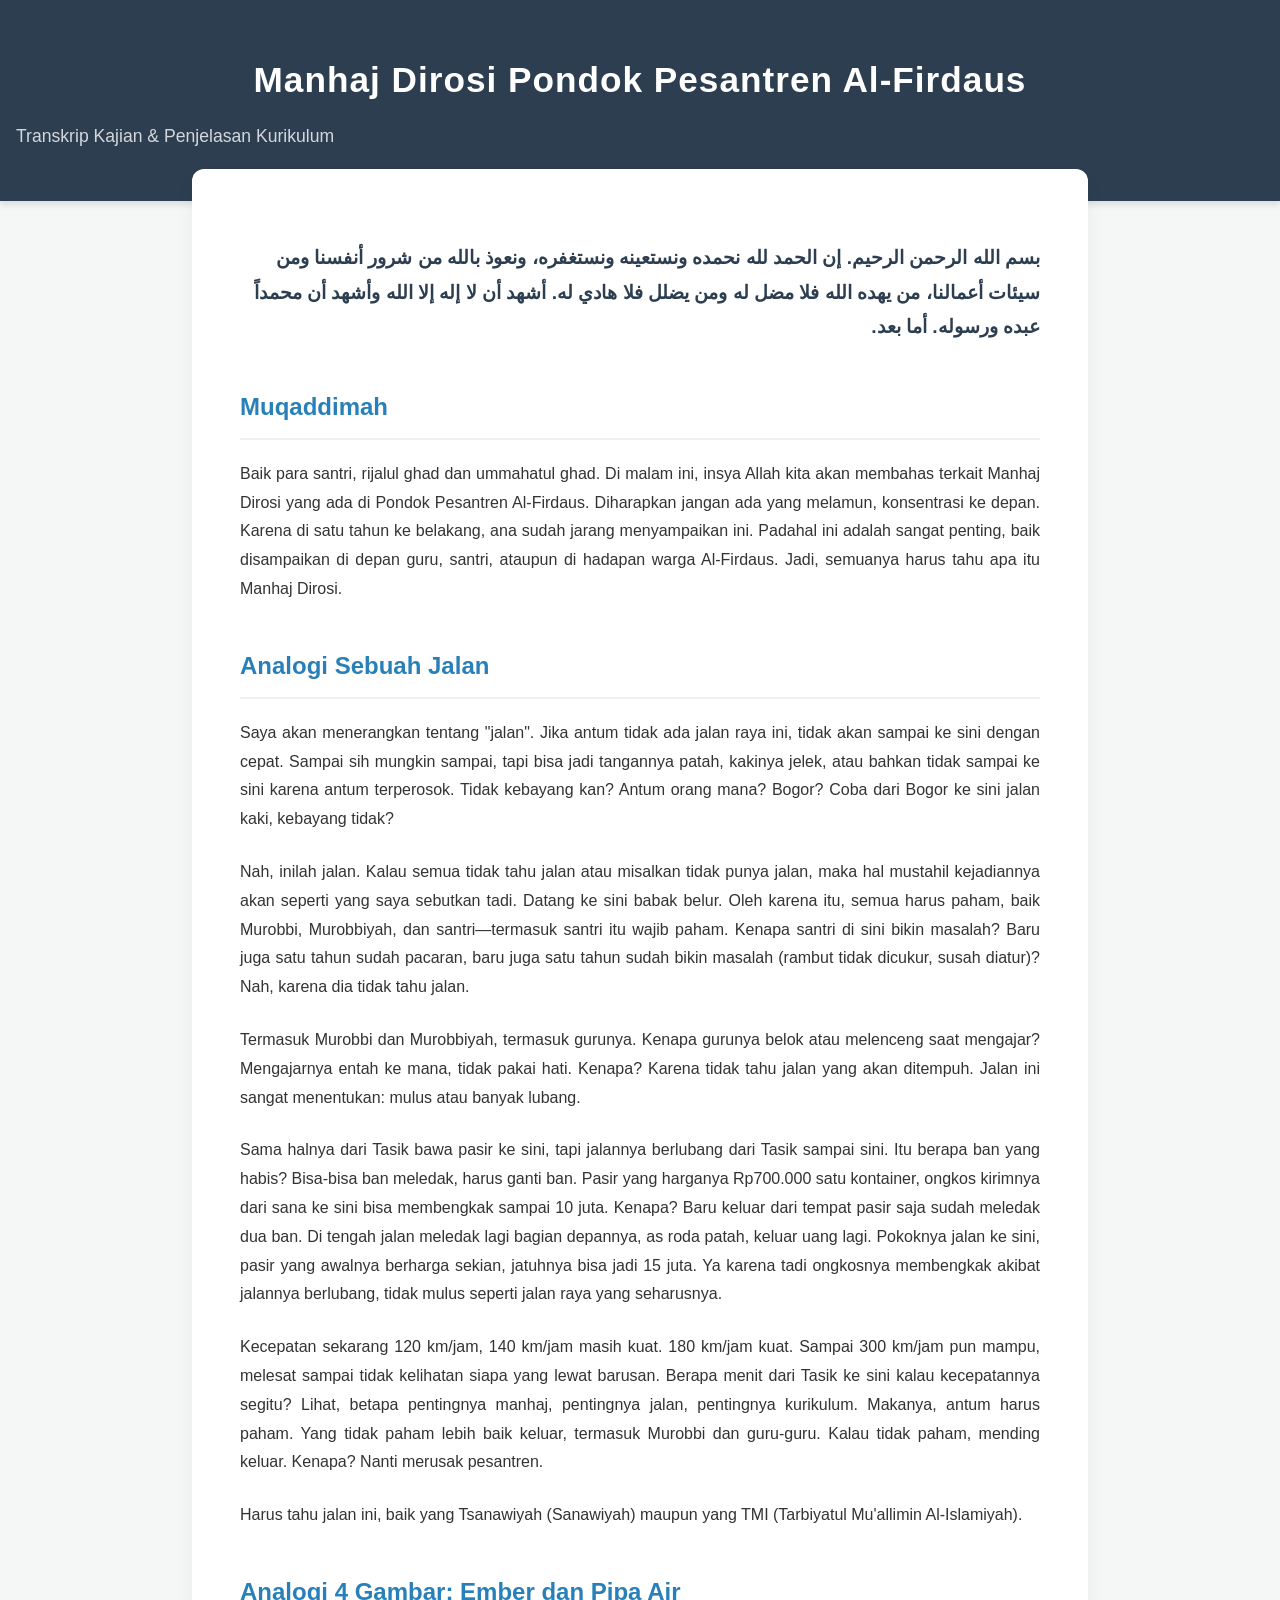
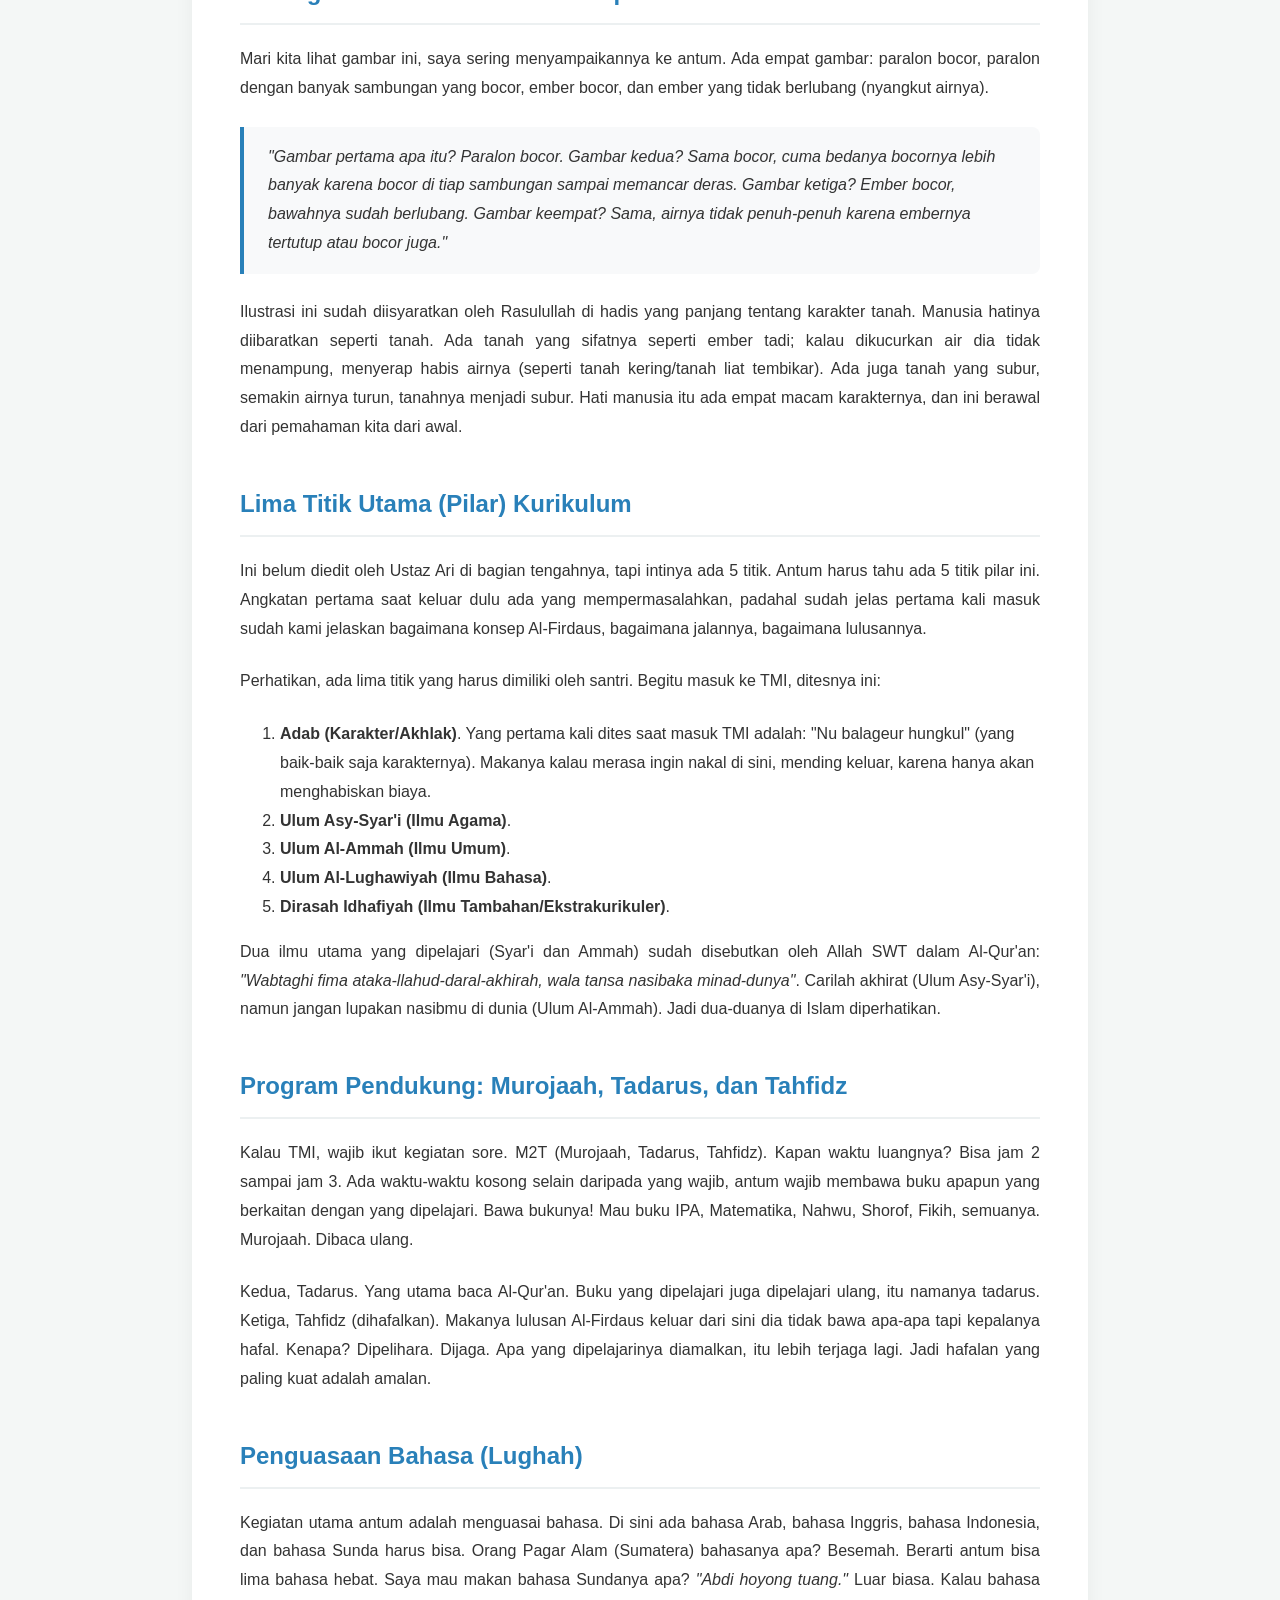
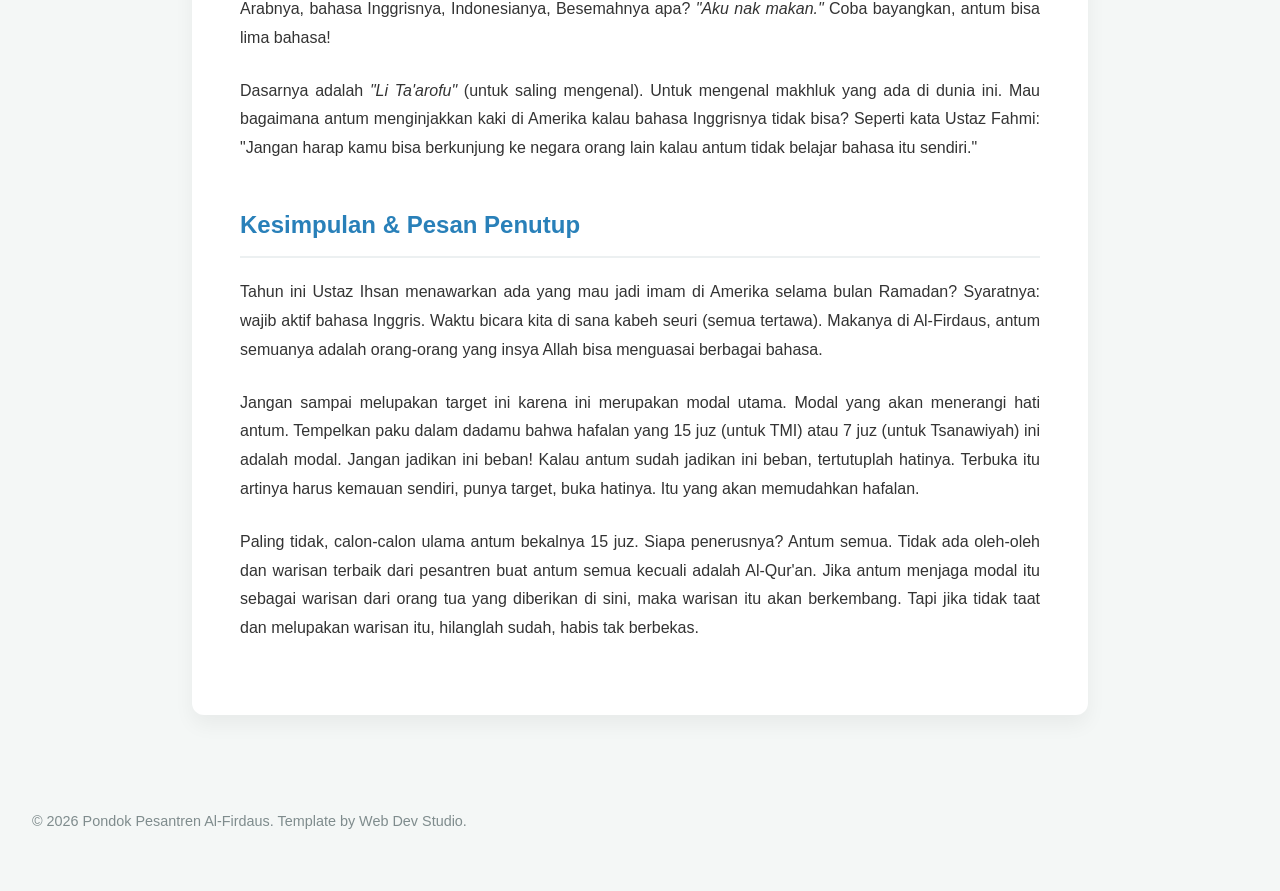
<file: blog4.html>
<!DOCTYPE html>
<html lang="id">
<head>
    <meta charset="UTF-8">
    <meta name="viewport" content="width=device-width, initial-scale=1.0">
    <title>Transkrip Kajian: Manhaj Dirosi Ponpes Al-Firdaus</title>
    <style>
        :root {
            --bg-color: #f4f7f6;
            --text-color: #333333;
            --primary-color: #2c3e50;
            --secondary-color: #2980b9;
            --accent-color: #e74c3c;
            --white: #ffffff;
        }

        body {
            font-family: 'Segoe UI', Roboto, Helvetica, Arial, sans-serif;
            line-height: 1.8;
            color: var(--text-color);
            background-color: var(--bg-color);
            margin: 0;
            padding: 0;
        }

        header {
            background-color: var(--primary-color);
            color: var(--white);
            padding: 3rem 1rem;
            text-align: center;
            box-shadow: 0 4px 6px rgba(0,0,0,0.1);
        }

        header h1 {
            margin: 0;
            font-size: 2.2rem;
            letter-spacing: 1px;
        }

        header p {
            margin: 10px 0 0;
            font-size: 1.1rem;
            opacity: 0.8;
        }

        .container {
            max-width: 800px;
            margin: -2rem auto 3rem;
            background: var(--white);
            padding: 3rem;
            border-radius: 12px;
            box-shadow: 0 10px 20px rgba(0,0,0,0.05);
            position: relative;
        }

        h2 {
            color: var(--secondary-color);
            border-bottom: 2px solid #ecf0f1;
            padding-bottom: 10px;
            margin-top: 2.5rem;
        }

        p {
            margin-bottom: 1.5rem;
            text-align: justify;
        }

        .dialogue {
            background-color: #f8f9fa;
            border-left: 4px solid var(--secondary-color);
            padding: 1rem 1.5rem;
            margin: 1.5rem 0;
            font-style: italic;
            border-radius: 0 8px 8px 0;
        }

        .arabic {
            font-size: 1.2rem;
            font-weight: bold;
            text-align: right;
            direction: rtl;
            color: var(--primary-color);
            margin: 1.5rem 0;
        }

        footer {
            text-align: center;
            padding: 2rem;
            font-size: 0.9rem;
            color: #7f8c8d;
        }

        @media (max-width: 768px) {
            .container {
                margin: 0 auto;
                border-radius: 0;
                padding: 1.5rem;
            }
            header {
                padding: 2rem 1rem 3rem;
            }
        }
    </style>
</head>
<body>

    <header>
        <h1>Manhaj Dirosi Pondok Pesantren Al-Firdaus</h1>
        <p>Transkrip Kajian & Penjelasan Kurikulum</p>
    </header>

    <main class="container">
        <div class="arabic">
            بسم الله الرحمن الرحيم. إن الحمد لله نحمده ونستعينه ونستغفره، ونعوذ بالله من شرور أنفسنا ومن سيئات أعمالنا، من يهده الله فلا مضل له ومن يضلل فلا هادي له. أشهد أن لا إله إلا الله وأشهد أن محمداً عبده ورسوله. أما بعد.
        </div>

        <h2>Muqaddimah</h2>
        <p>Baik para santri, rijalul ghad dan ummahatul ghad. Di malam ini, insya Allah kita akan membahas terkait Manhaj Dirosi yang ada di Pondok Pesantren Al-Firdaus. Diharapkan jangan ada yang melamun, konsentrasi ke depan. Karena di satu tahun ke belakang, ana sudah jarang menyampaikan ini. Padahal ini adalah sangat penting, baik disampaikan di depan guru, santri, ataupun di hadapan warga Al-Firdaus. Jadi, semuanya harus tahu apa itu Manhaj Dirosi.</p>

        <h2>Analogi Sebuah Jalan</h2>
        <p>Saya akan menerangkan tentang "jalan". Jika antum tidak ada jalan raya ini, tidak akan sampai ke sini dengan cepat. Sampai sih mungkin sampai, tapi bisa jadi tangannya patah, kakinya jelek, atau bahkan tidak sampai ke sini karena antum terperosok. Tidak kebayang kan? Antum orang mana? Bogor? Coba dari Bogor ke sini jalan kaki, kebayang tidak?</p>
        <p>Nah, inilah jalan. Kalau semua tidak tahu jalan atau misalkan tidak punya jalan, maka hal mustahil kejadiannya akan seperti yang saya sebutkan tadi. Datang ke sini babak belur. Oleh karena itu, semua harus paham, baik Murobbi, Murobbiyah, dan santri—termasuk santri itu wajib paham. Kenapa santri di sini bikin masalah? Baru juga satu tahun sudah pacaran, baru juga satu tahun sudah bikin masalah (rambut tidak dicukur, susah diatur)? Nah, karena dia tidak tahu jalan.</p>
        <p>Termasuk Murobbi dan Murobbiyah, termasuk gurunya. Kenapa gurunya belok atau melenceng saat mengajar? Mengajarnya entah ke mana, tidak pakai hati. Kenapa? Karena tidak tahu jalan yang akan ditempuh. Jalan ini sangat menentukan: mulus atau banyak lubang.</p>

        <p>Sama halnya dari Tasik bawa pasir ke sini, tapi jalannya berlubang dari Tasik sampai sini. Itu berapa ban yang habis? Bisa-bisa ban meledak, harus ganti ban. Pasir yang harganya Rp700.000 satu kontainer, ongkos kirimnya dari sana ke sini bisa membengkak sampai 10 juta. Kenapa? Baru keluar dari tempat pasir saja sudah meledak dua ban. Di tengah jalan meledak lagi bagian depannya, as roda patah, keluar uang lagi. Pokoknya jalan ke sini, pasir yang awalnya berharga sekian, jatuhnya bisa jadi 15 juta. Ya karena tadi ongkosnya membengkak akibat jalannya berlubang, tidak mulus seperti jalan raya yang seharusnya.</p>
        <p>Kecepatan sekarang 120 km/jam, 140 km/jam masih kuat. 180 km/jam kuat. Sampai 300 km/jam pun mampu, melesat sampai tidak kelihatan siapa yang lewat barusan. Berapa menit dari Tasik ke sini kalau kecepatannya segitu? Lihat, betapa pentingnya manhaj, pentingnya jalan, pentingnya kurikulum. Makanya, antum harus paham. Yang tidak paham lebih baik keluar, termasuk Murobbi dan guru-guru. Kalau tidak paham, mending keluar. Kenapa? Nanti merusak pesantren.</p>
        <p>Harus tahu jalan ini, baik yang Tsanawiyah (Sanawiyah) maupun yang TMI (Tarbiyatul Mu'allimin Al-Islamiyah).</p>

        <h2>Analogi 4 Gambar: Ember dan Pipa Air</h2>
        <p>Mari kita lihat gambar ini, saya sering menyampaikannya ke antum. Ada empat gambar: paralon bocor, paralon dengan banyak sambungan yang bocor, ember bocor, dan ember yang tidak berlubang (nyangkut airnya).</p>
        
        <div class="dialogue">
            "Gambar pertama apa itu? Paralon bocor. Gambar kedua? Sama bocor, cuma bedanya bocornya lebih banyak karena bocor di tiap sambungan sampai memancar deras. Gambar ketiga? Ember bocor, bawahnya sudah berlubang. Gambar keempat? Sama, airnya tidak penuh-penuh karena embernya tertutup atau bocor juga."
        </div>

        <p>Ilustrasi ini sudah diisyaratkan oleh Rasulullah di hadis yang panjang tentang karakter tanah. Manusia hatinya diibaratkan seperti tanah. Ada tanah yang sifatnya seperti ember tadi; kalau dikucurkan air dia tidak menampung, menyerap habis airnya (seperti tanah kering/tanah liat tembikar). Ada juga tanah yang subur, semakin airnya turun, tanahnya menjadi subur. Hati manusia itu ada empat macam karakternya, dan ini berawal dari pemahaman kita dari awal.</p>

        <h2>Lima Titik Utama (Pilar) Kurikulum</h2>
        <p>Ini belum diedit oleh Ustaz Ari di bagian tengahnya, tapi intinya ada 5 titik. Antum harus tahu ada 5 titik pilar ini. Angkatan pertama saat keluar dulu ada yang mempermasalahkan, padahal sudah jelas pertama kali masuk sudah kami jelaskan bagaimana konsep Al-Firdaus, bagaimana jalannya, bagaimana lulusannya.</p>

        <p>Perhatikan, ada lima titik yang harus dimiliki oleh santri. Begitu masuk ke TMI, ditesnya ini:</p>
        <ol>
            <li><strong>Adab (Karakter/Akhlak)</strong>. Yang pertama kali dites saat masuk TMI adalah: "Nu balageur hungkul" (yang baik-baik saja karakternya). Makanya kalau merasa ingin nakal di sini, mending keluar, karena hanya akan menghabiskan biaya.</li>
            <li><strong>Ulum Asy-Syar'i (Ilmu Agama)</strong>.</li>
            <li><strong>Ulum Al-Ammah (Ilmu Umum)</strong>.</li>
            <li><strong>Ulum Al-Lughawiyah (Ilmu Bahasa)</strong>.</li>
            <li><strong>Dirasah Idhafiyah (Ilmu Tambahan/Ekstrakurikuler)</strong>.</li>
        </ol>

        <p>Dua ilmu utama yang dipelajari (Syar'i dan Ammah) sudah disebutkan oleh Allah SWT dalam Al-Qur'an: <em>"Wabtaghi fima ataka-llahud-daral-akhirah, wala tansa nasibaka minad-dunya"</em>. Carilah akhirat (Ulum Asy-Syar'i), namun jangan lupakan nasibmu di dunia (Ulum Al-Ammah). Jadi dua-duanya di Islam diperhatikan.</p>

        <h2>Program Pendukung: Murojaah, Tadarus, dan Tahfidz</h2>
        <p>Kalau TMI, wajib ikut kegiatan sore. M2T (Murojaah, Tadarus, Tahfidz). Kapan waktu luangnya? Bisa jam 2 sampai jam 3. Ada waktu-waktu kosong selain daripada yang wajib, antum wajib membawa buku apapun yang berkaitan dengan yang dipelajari. Bawa bukunya! Mau buku IPA, Matematika, Nahwu, Shorof, Fikih, semuanya. Murojaah. Dibaca ulang.</p>
        <p>Kedua, Tadarus. Yang utama baca Al-Qur'an. Buku yang dipelajari juga dipelajari ulang, itu namanya tadarus. Ketiga, Tahfidz (dihafalkan). Makanya lulusan Al-Firdaus keluar dari sini dia tidak bawa apa-apa tapi kepalanya hafal. Kenapa? Dipelihara. Dijaga. Apa yang dipelajarinya diamalkan, itu lebih terjaga lagi. Jadi hafalan yang paling kuat adalah amalan.</p>

        <h2>Penguasaan Bahasa (Lughah)</h2>
        <p>Kegiatan utama antum adalah menguasai bahasa. Di sini ada bahasa Arab, bahasa Inggris, bahasa Indonesia, dan bahasa Sunda harus bisa. Orang Pagar Alam (Sumatera) bahasanya apa? Besemah. Berarti antum bisa lima bahasa hebat. Saya mau makan bahasa Sundanya apa? <em>"Abdi hoyong tuang."</em> Luar biasa. Kalau bahasa Arabnya, bahasa Inggrisnya, Indonesianya, Besemahnya apa? <em>"Aku nak makan."</em> Coba bayangkan, antum bisa lima bahasa!</p>
        <p>Dasarnya adalah <em>"Li Ta'arofu"</em> (untuk saling mengenal). Untuk mengenal makhluk yang ada di dunia ini. Mau bagaimana antum menginjakkan kaki di Amerika kalau bahasa Inggrisnya tidak bisa? Seperti kata Ustaz Fahmi: "Jangan harap kamu bisa berkunjung ke negara orang lain kalau antum tidak belajar bahasa itu sendiri."</p>

        <h2>Kesimpulan & Pesan Penutup</h2>
        <p>Tahun ini Ustaz Ihsan menawarkan ada yang mau jadi imam di Amerika selama bulan Ramadan? Syaratnya: wajib aktif bahasa Inggris. Waktu bicara kita di sana kabeh seuri (semua tertawa). Makanya di Al-Firdaus, antum semuanya adalah orang-orang yang insya Allah bisa menguasai berbagai bahasa.</p>
        <p>Jangan sampai melupakan target ini karena ini merupakan modal utama. Modal yang akan menerangi hati antum. Tempelkan paku dalam dadamu bahwa hafalan yang 15 juz (untuk TMI) atau 7 juz (untuk Tsanawiyah) ini adalah modal. Jangan jadikan ini beban! Kalau antum sudah jadikan ini beban, tertutuplah hatinya. Terbuka itu artinya harus kemauan sendiri, punya target, buka hatinya. Itu yang akan memudahkan hafalan.</p>

        <p>Paling tidak, calon-calon ulama antum bekalnya 15 juz. Siapa penerusnya? Antum semua. Tidak ada oleh-oleh dan warisan terbaik dari pesantren buat antum semua kecuali adalah Al-Qur'an. Jika antum menjaga modal itu sebagai warisan dari orang tua yang diberikan di sini, maka warisan itu akan berkembang. Tapi jika tidak taat dan melupakan warisan itu, hilanglah sudah, habis tak berbekas.</p>
    </main>

    <footer>
        <p>&copy; 2026 Pondok Pesantren Al-Firdaus. Template by Web Dev Studio.</p>
    </footer>

</body>
</html>
</file>
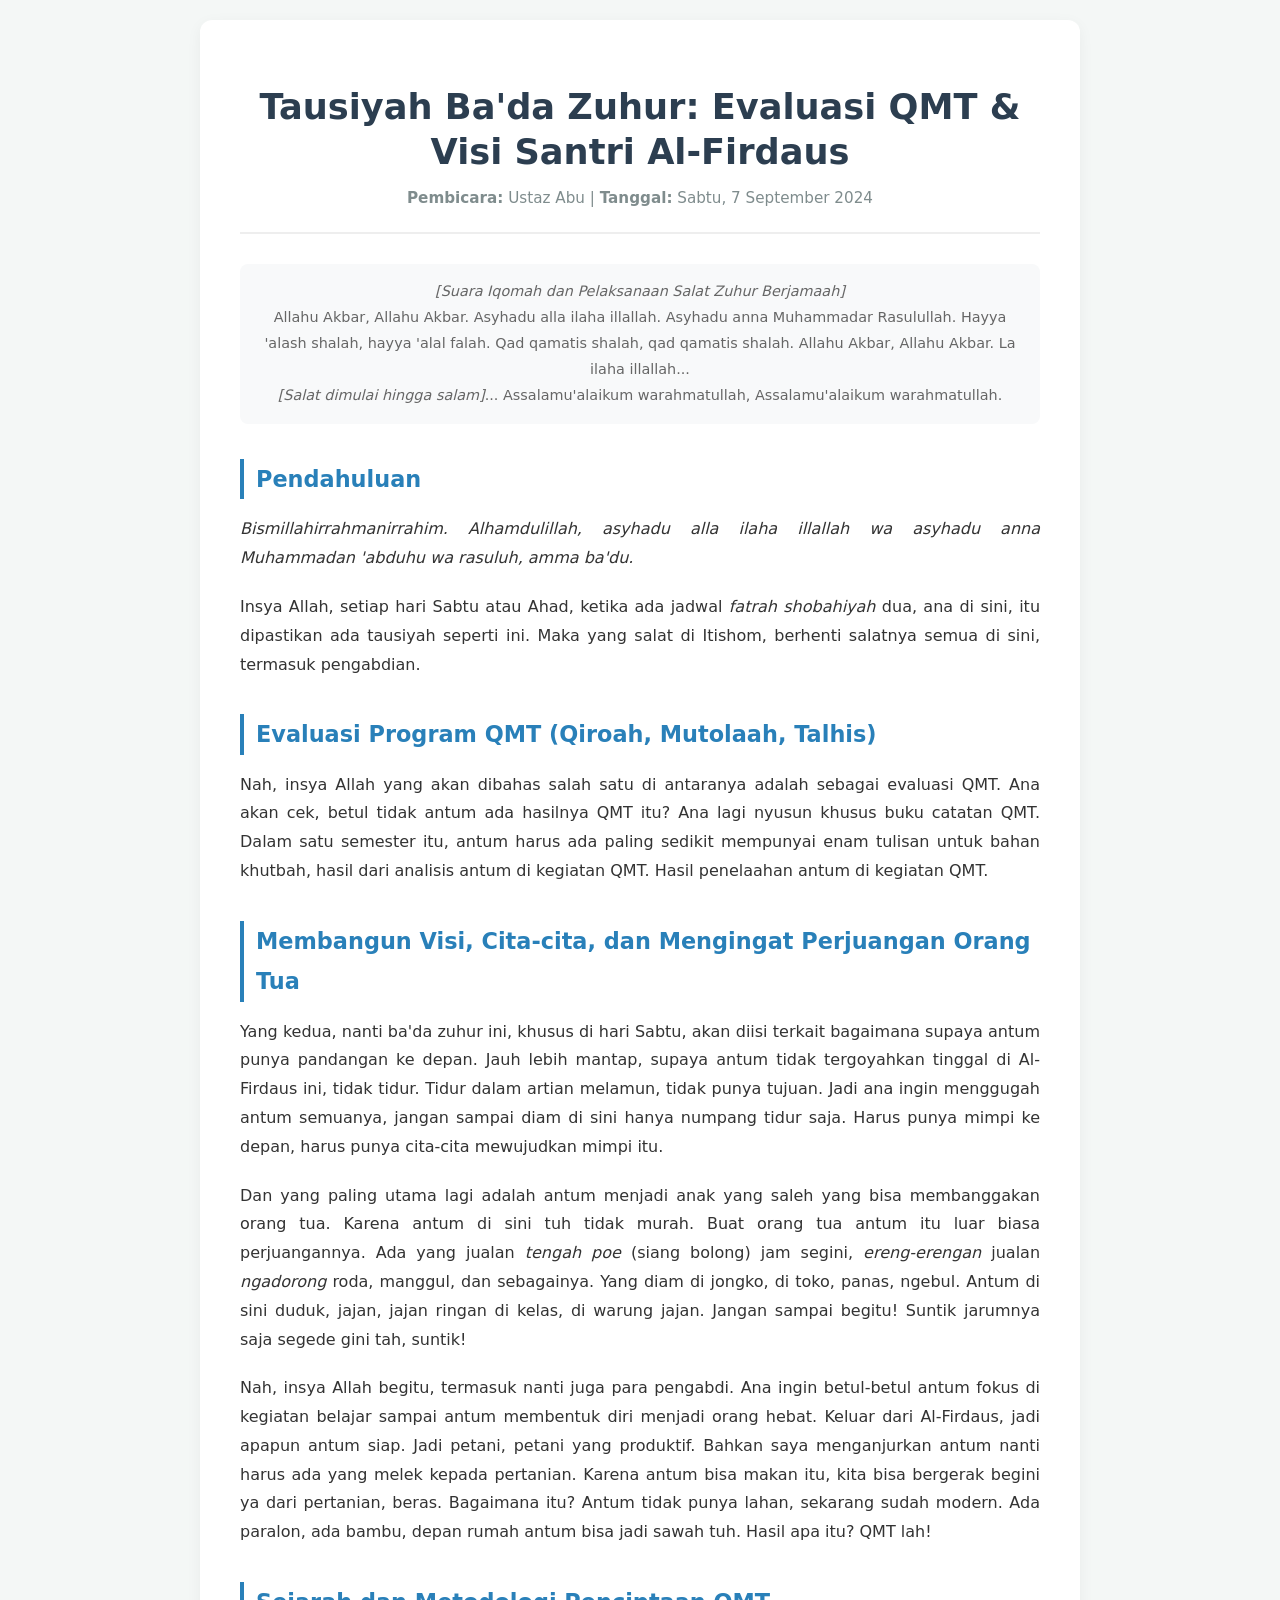
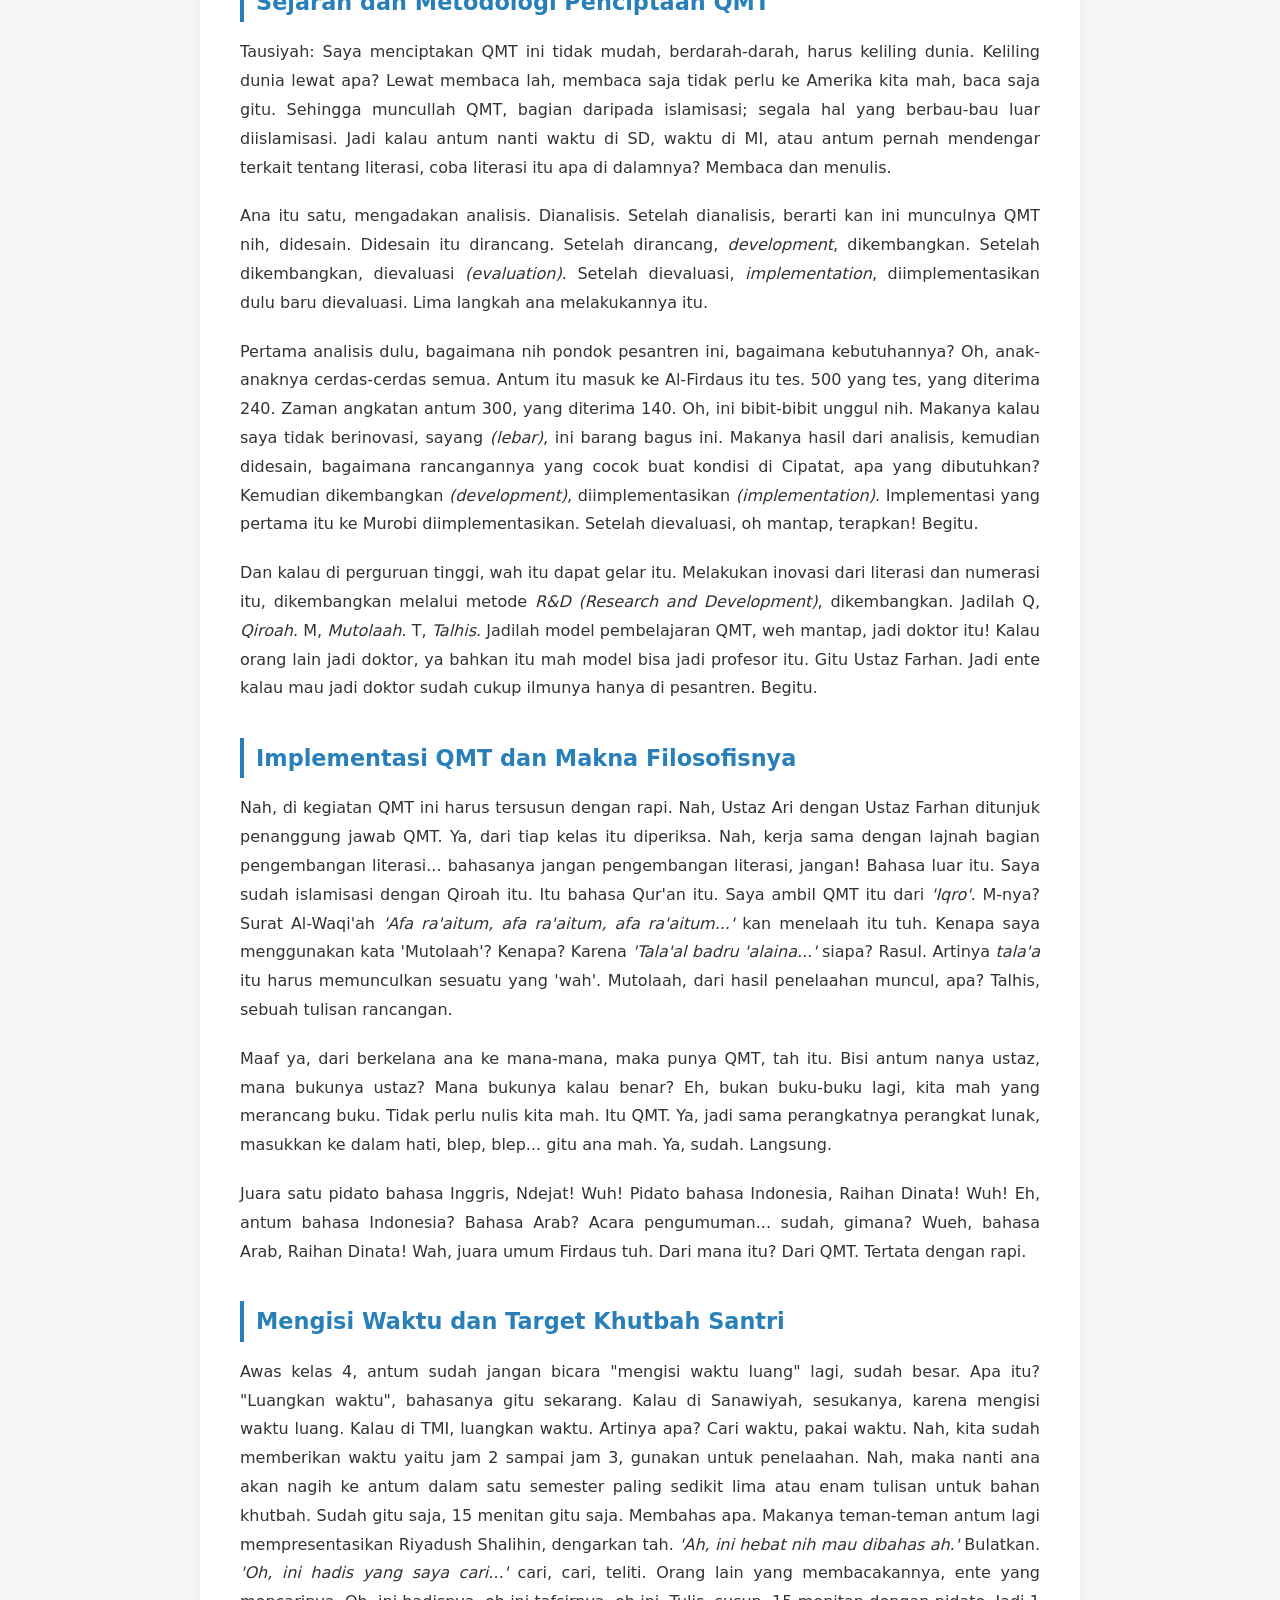
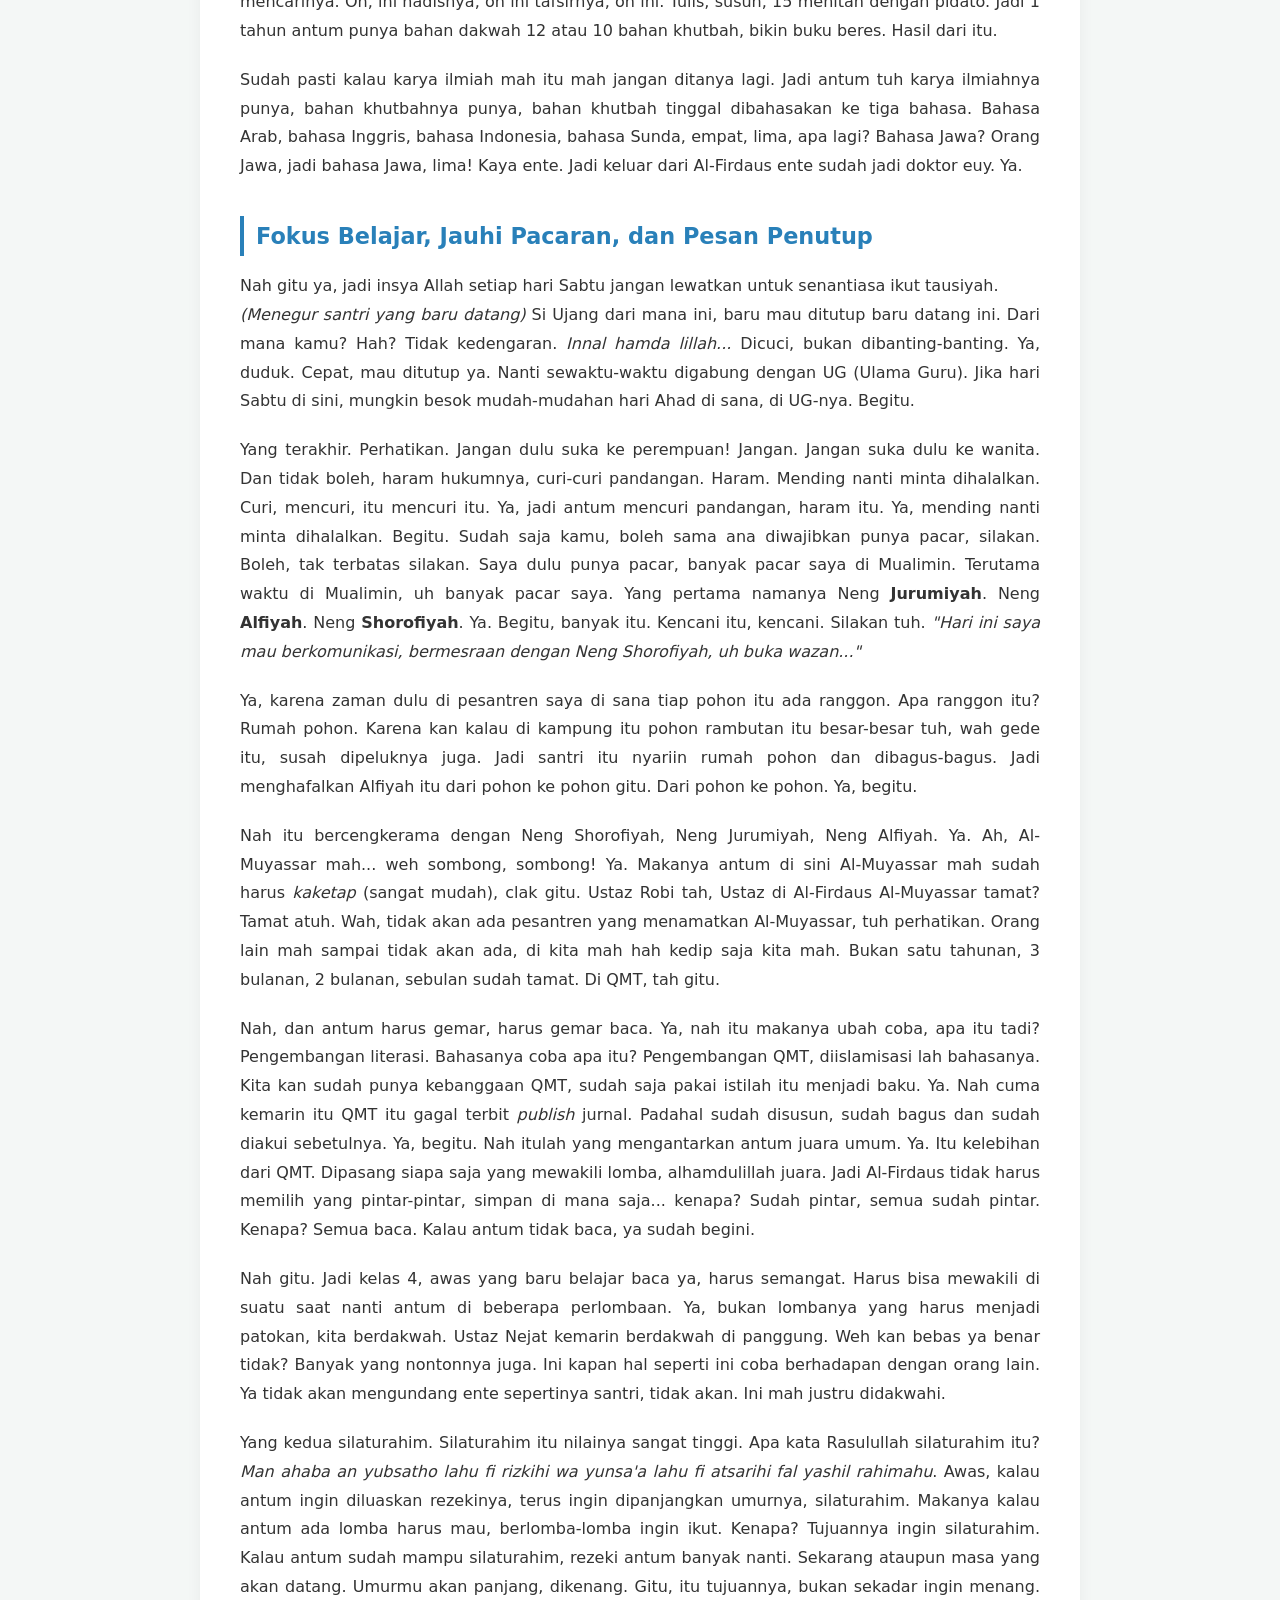
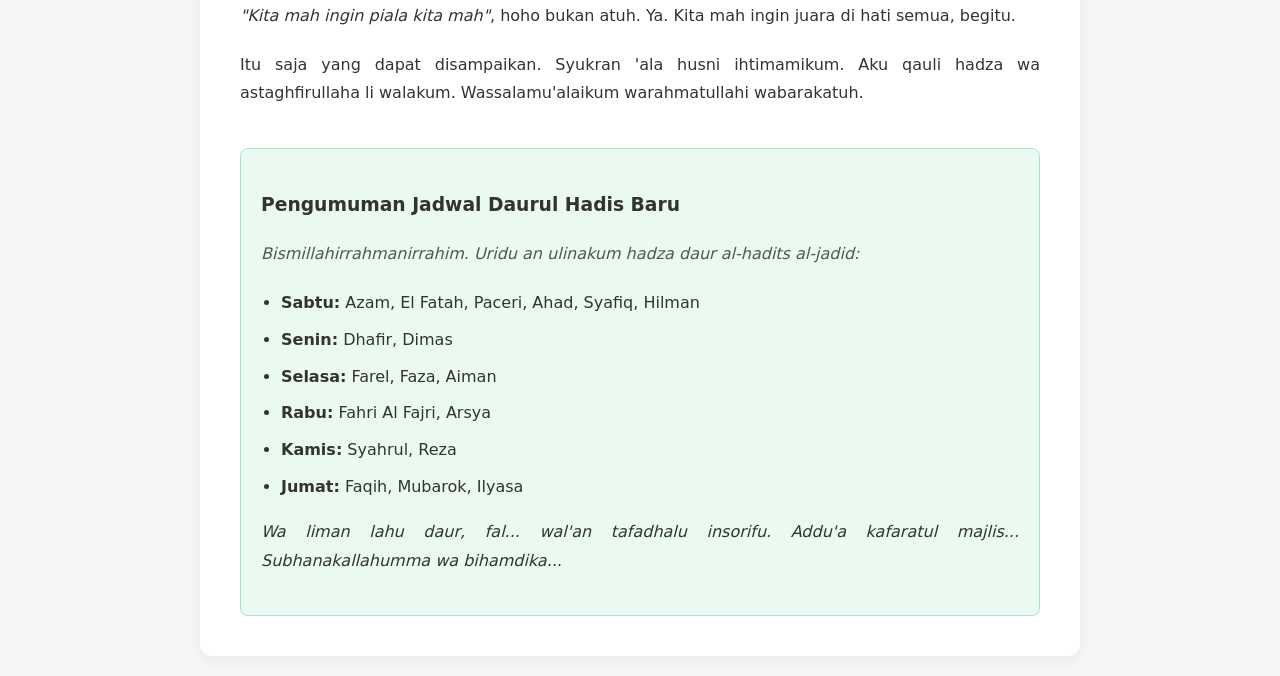
<file: blog5.html>
<!DOCTYPE html>
<html lang="id">
<head>
    <meta charset="UTF-8">
    <meta name="viewport" content="width=device-width, initial-scale=1.0">
    <title>Transkrip Tausiyah Ustaz Abu - Evaluasi QMT</title>
    <style>
        :root {
            --primary-color: #2c3e50;
            --secondary-color: #2980b9;
            --bg-color: #f4f7f6;
            --text-color: #333;
        }
        body {
            font-family: 'Segoe UI', system-ui, -apple-system, sans-serif;
            line-height: 1.8;
            color: var(--text-color);
            background-color: var(--bg-color);
            margin: 0;
            padding: 20px;
        }
        .container {
            max-width: 800px;
            margin: 0 auto;
            background: #ffffff;
            padding: 40px;
            border-radius: 12px;
            box-shadow: 0 4px 15px rgba(0,0,0,0.05);
        }
        header {
            text-align: center;
            border-bottom: 2px solid #eee;
            padding-bottom: 20px;
            margin-bottom: 30px;
        }
        h1 {
            color: var(--primary-color);
            font-size: 2.2em;
            margin-bottom: 10px;
            line-height: 1.3;
        }
        .meta {
            color: #7f8c8d;
            font-size: 0.95em;
        }
        h2 {
            color: var(--secondary-color);
            font-size: 1.4em;
            margin-top: 35px;
            margin-bottom: 15px;
            border-left: 4px solid var(--secondary-color);
            padding-left: 12px;
        }
        p {
            margin-bottom: 20px;
            text-align: justify;
        }
        .arabic {
            font-style: italic;
            color: #555;
        }
        .iqomah {
            background: #f8f9fa;
            padding: 15px;
            border-radius: 8px;
            text-align: center;
            font-size: 0.9em;
            color: #666;
            margin-bottom: 30px;
        }
        .announcement {
            background: #eafaf1;
            border: 1px solid #a3e4d7;
            padding: 20px;
            border-radius: 8px;
            margin-top: 40px;
        }
        .announcement ul {
            margin-top: 10px;
            padding-left: 20px;
        }
        .announcement li {
            margin-bottom: 8px;
        }
        @media (max-width: 600px) {
            .container { padding: 20px; }
            h1 { font-size: 1.8em; }
        }
    </style>
</head>
<body>

<div class="container">
    <header>
        <h1>Tausiyah Ba'da Zuhur: Evaluasi QMT & Visi Santri Al-Firdaus</h1>
        <div class="meta">
            <span><strong>Pembicara:</strong> Ustaz Abu</span> | 
            <span><strong>Tanggal:</strong> Sabtu, 7 September 2024</span>
        </div>
    </header>

    <div class="iqomah">
        <em>[Suara Iqomah dan Pelaksanaan Salat Zuhur Berjamaah]</em><br>
        Allahu Akbar, Allahu Akbar. Asyhadu alla ilaha illallah. Asyhadu anna Muhammadar Rasulullah. Hayya 'alash shalah, hayya 'alal falah. Qad qamatis shalah, qad qamatis shalah. Allahu Akbar, Allahu Akbar. La ilaha illallah... <br>
        <em>[Salat dimulai hingga salam]</em>... Assalamu'alaikum warahmatullah, Assalamu'alaikum warahmatullah.
    </div>

    <h2>Pendahuluan</h2>
    <p><em>Bismillahirrahmanirrahim. Alhamdulillah, asyhadu alla ilaha illallah wa asyhadu anna Muhammadan 'abduhu wa rasuluh, amma ba'du.</em></p>
    <p>Insya Allah, setiap hari Sabtu atau Ahad, ketika ada jadwal <em>fatrah shobahiyah</em> dua, ana di sini, itu dipastikan ada tausiyah seperti ini. Maka yang salat di Itishom, berhenti salatnya semua di sini, termasuk pengabdian.</p>

    <h2>Evaluasi Program QMT (Qiroah, Mutolaah, Talhis)</h2>
    <p>Nah, insya Allah yang akan dibahas salah satu di antaranya adalah sebagai evaluasi QMT. Ana akan cek, betul tidak antum ada hasilnya QMT itu? Ana lagi nyusun khusus buku catatan QMT. Dalam satu semester itu, antum harus ada paling sedikit mempunyai enam tulisan untuk bahan khutbah, hasil dari analisis antum di kegiatan QMT. Hasil penelaahan antum di kegiatan QMT.</p>

    <h2>Membangun Visi, Cita-cita, dan Mengingat Perjuangan Orang Tua</h2>
    <p>Yang kedua, nanti ba'da zuhur ini, khusus di hari Sabtu, akan diisi terkait bagaimana supaya antum punya pandangan ke depan. Jauh lebih mantap, supaya antum tidak tergoyahkan tinggal di Al-Firdaus ini, tidak tidur. Tidur dalam artian melamun, tidak punya tujuan. Jadi ana ingin menggugah antum semuanya, jangan sampai diam di sini hanya numpang tidur saja. Harus punya mimpi ke depan, harus punya cita-cita mewujudkan mimpi itu.</p>
    <p>Dan yang paling utama lagi adalah antum menjadi anak yang saleh yang bisa membanggakan orang tua. Karena antum di sini tuh tidak murah. Buat orang tua antum itu luar biasa perjuangannya. Ada yang jualan <em>tengah poe</em> (siang bolong) jam segini, <em>ereng-erengan</em> jualan <em>ngadorong</em> roda, manggul, dan sebagainya. Yang diam di jongko, di toko, panas, ngebul. Antum di sini duduk, jajan, jajan ringan di kelas, di warung jajan. Jangan sampai begitu! Suntik jarumnya saja segede gini tah, suntik!</p>
    <p>Nah, insya Allah begitu, termasuk nanti juga para pengabdi. Ana ingin betul-betul antum fokus di kegiatan belajar sampai antum membentuk diri menjadi orang hebat. Keluar dari Al-Firdaus, jadi apapun antum siap. Jadi petani, petani yang produktif. Bahkan saya menganjurkan antum nanti harus ada yang melek kepada pertanian. Karena antum bisa makan itu, kita bisa bergerak begini ya dari pertanian, beras. Bagaimana itu? Antum tidak punya lahan, sekarang sudah modern. Ada paralon, ada bambu, depan rumah antum bisa jadi sawah tuh. Hasil apa itu? QMT lah!</p>

    <h2>Sejarah dan Metodologi Penciptaan QMT</h2>
    <p>Tausiyah: Saya menciptakan QMT ini tidak mudah, berdarah-darah, harus keliling dunia. Keliling dunia lewat apa? Lewat membaca lah, membaca saja tidak perlu ke Amerika kita mah, baca saja gitu. Sehingga muncullah QMT, bagian daripada islamisasi; segala hal yang berbau-bau luar diislamisasi. Jadi kalau antum nanti waktu di SD, waktu di MI, atau antum pernah mendengar terkait tentang literasi, coba literasi itu apa di dalamnya? Membaca dan menulis.</p>
    <p>Ana itu satu, mengadakan analisis. Dianalisis. Setelah dianalisis, berarti kan ini munculnya QMT nih, didesain. Didesain itu dirancang. Setelah dirancang, <em>development</em>, dikembangkan. Setelah dikembangkan, dievaluasi <em>(evaluation)</em>. Setelah dievaluasi, <em>implementation</em>, diimplementasikan dulu baru dievaluasi. Lima langkah ana melakukannya itu.</p>
    <p>Pertama analisis dulu, bagaimana nih pondok pesantren ini, bagaimana kebutuhannya? Oh, anak-anaknya cerdas-cerdas semua. Antum itu masuk ke Al-Firdaus itu tes. 500 yang tes, yang diterima 240. Zaman angkatan antum 300, yang diterima 140. Oh, ini bibit-bibit unggul nih. Makanya kalau saya tidak berinovasi, sayang <em>(lebar)</em>, ini barang bagus ini. Makanya hasil dari analisis, kemudian didesain, bagaimana rancangannya yang cocok buat kondisi di Cipatat, apa yang dibutuhkan? Kemudian dikembangkan <em>(development)</em>, diimplementasikan <em>(implementation)</em>. Implementasi yang pertama itu ke Murobi diimplementasikan. Setelah dievaluasi, oh mantap, terapkan! Begitu.</p>
    <p>Dan kalau di perguruan tinggi, wah itu dapat gelar itu. Melakukan inovasi dari literasi dan numerasi itu, dikembangkan melalui metode <em>R&D (Research and Development)</em>, dikembangkan. Jadilah Q, <em>Qiroah</em>. M, <em>Mutolaah</em>. T, <em>Talhis</em>. Jadilah model pembelajaran QMT, weh mantap, jadi doktor itu! Kalau orang lain jadi doktor, ya bahkan itu mah model bisa jadi profesor itu. Gitu Ustaz Farhan. Jadi ente kalau mau jadi doktor sudah cukup ilmunya hanya di pesantren. Begitu.</p>

    <h2>Implementasi QMT dan Makna Filosofisnya</h2>
    <p>Nah, di kegiatan QMT ini harus tersusun dengan rapi. Nah, Ustaz Ari dengan Ustaz Farhan ditunjuk penanggung jawab QMT. Ya, dari tiap kelas itu diperiksa. Nah, kerja sama dengan lajnah bagian pengembangan literasi... bahasanya jangan pengembangan literasi, jangan! Bahasa luar itu. Saya sudah islamisasi dengan Qiroah itu. Itu bahasa Qur'an itu. Saya ambil QMT itu dari <em>'Iqro'</em>. M-nya? Surat Al-Waqi'ah <em>'Afa ra'aitum, afa ra'aitum, afa ra'aitum...'</em> kan menelaah itu tuh. Kenapa saya menggunakan kata 'Mutolaah'? Kenapa? Karena <em>'Tala'al badru 'alaina...'</em> siapa? Rasul. Artinya <em>tala'a</em> itu harus memunculkan sesuatu yang 'wah'. Mutolaah, dari hasil penelaahan muncul, apa? Talhis, sebuah tulisan rancangan.</p>
    <p>Maaf ya, dari berkelana ana ke mana-mana, maka punya QMT, tah itu. Bisi antum nanya ustaz, mana bukunya ustaz? Mana bukunya kalau benar? Eh, bukan buku-buku lagi, kita mah yang merancang buku. Tidak perlu nulis kita mah. Itu QMT. Ya, jadi sama perangkatnya perangkat lunak, masukkan ke dalam hati, blep, blep... gitu ana mah. Ya, sudah. Langsung.</p>
    <p>Juara satu pidato bahasa Inggris, Ndejat! Wuh! Pidato bahasa Indonesia, Raihan Dinata! Wuh! Eh, antum bahasa Indonesia? Bahasa Arab? Acara pengumuman... sudah, gimana? Wueh, bahasa Arab, Raihan Dinata! Wah, juara umum Firdaus tuh. Dari mana itu? Dari QMT. Tertata dengan rapi.</p>

    <h2>Mengisi Waktu dan Target Khutbah Santri</h2>
    <p>Awas kelas 4, antum sudah jangan bicara "mengisi waktu luang" lagi, sudah besar. Apa itu? "Luangkan waktu", bahasanya gitu sekarang. Kalau di Sanawiyah, sesukanya, karena mengisi waktu luang. Kalau di TMI, luangkan waktu. Artinya apa? Cari waktu, pakai waktu. Nah, kita sudah memberikan waktu yaitu jam 2 sampai jam 3, gunakan untuk penelaahan. Nah, maka nanti ana akan nagih ke antum dalam satu semester paling sedikit lima atau enam tulisan untuk bahan khutbah. Sudah gitu saja, 15 menitan gitu saja. Membahas apa. Makanya teman-teman antum lagi mempresentasikan Riyadush Shalihin, dengarkan tah. <em>'Ah, ini hebat nih mau dibahas ah.'</em> Bulatkan. <em>'Oh, ini hadis yang saya cari...'</em> cari, cari, teliti. Orang lain yang membacakannya, ente yang mencarinya. Oh, ini hadisnya, oh ini tafsirnya, oh ini. Tulis, susun, 15 menitan dengan pidato. Jadi 1 tahun antum punya bahan dakwah 12 atau 10 bahan khutbah, bikin buku beres. Hasil dari itu.</p>
    <p>Sudah pasti kalau karya ilmiah mah itu mah jangan ditanya lagi. Jadi antum tuh karya ilmiahnya punya, bahan khutbahnya punya, bahan khutbah tinggal dibahasakan ke tiga bahasa. Bahasa Arab, bahasa Inggris, bahasa Indonesia, bahasa Sunda, empat, lima, apa lagi? Bahasa Jawa? Orang Jawa, jadi bahasa Jawa, lima! Kaya ente. Jadi keluar dari Al-Firdaus ente sudah jadi doktor euy. Ya.</p>

    <h2>Fokus Belajar, Jauhi Pacaran, dan Pesan Penutup</h2>
    <p>Nah gitu ya, jadi insya Allah setiap hari Sabtu jangan lewatkan untuk senantiasa ikut tausiyah. <br>
    <em>(Menegur santri yang baru datang)</em> Si Ujang dari mana ini, baru mau ditutup baru datang ini. Dari mana kamu? Hah? Tidak kedengaran. <em>Innal hamda lillah...</em> Dicuci, bukan dibanting-banting. Ya, duduk. Cepat, mau ditutup ya. Nanti sewaktu-waktu digabung dengan UG (Ulama Guru). Jika hari Sabtu di sini, mungkin besok mudah-mudahan hari Ahad di sana, di UG-nya. Begitu.</p>
    
    <p>Yang terakhir. Perhatikan. Jangan dulu suka ke perempuan! Jangan. Jangan suka dulu ke wanita. Dan tidak boleh, haram hukumnya, curi-curi pandangan. Haram. Mending nanti minta dihalalkan. Curi, mencuri, itu mencuri itu. Ya, jadi antum mencuri pandangan, haram itu. Ya, mending nanti minta dihalalkan. Begitu. Sudah saja kamu, boleh sama ana diwajibkan punya pacar, silakan. Boleh, tak terbatas silakan. Saya dulu punya pacar, banyak pacar saya di Mualimin. Terutama waktu di Mualimin, uh banyak pacar saya. Yang pertama namanya Neng <strong>Jurumiyah</strong>. Neng <strong>Alfiyah</strong>. Neng <strong>Shorofiyah</strong>. Ya. Begitu, banyak itu. Kencani itu, kencani. Silakan tuh. <em>"Hari ini saya mau berkomunikasi, bermesraan dengan Neng Shorofiyah, uh buka wazan..."</em></p>
    
    <p>Ya, karena zaman dulu di pesantren saya di sana tiap pohon itu ada ranggon. Apa ranggon itu? Rumah pohon. Karena kan kalau di kampung itu pohon rambutan itu besar-besar tuh, wah gede itu, susah dipeluknya juga. Jadi santri itu nyariin rumah pohon dan dibagus-bagus. Jadi menghafalkan Alfiyah itu dari pohon ke pohon gitu. Dari pohon ke pohon. Ya, begitu.</p>
    
    <p>Nah itu bercengkerama dengan Neng Shorofiyah, Neng Jurumiyah, Neng Alfiyah. Ya. Ah, Al-Muyassar mah... weh sombong, sombong! Ya. Makanya antum di sini Al-Muyassar mah sudah harus <em>kaketap</em> (sangat mudah), clak gitu. Ustaz Robi tah, Ustaz di Al-Firdaus Al-Muyassar tamat? Tamat atuh. Wah, tidak akan ada pesantren yang menamatkan Al-Muyassar, tuh perhatikan. Orang lain mah sampai tidak akan ada, di kita mah hah kedip saja kita mah. Bukan satu tahunan, 3 bulanan, 2 bulanan, sebulan sudah tamat. Di QMT, tah gitu.</p>
    
    <p>Nah, dan antum harus gemar, harus gemar baca. Ya, nah itu makanya ubah coba, apa itu tadi? Pengembangan literasi. Bahasanya coba apa itu? Pengembangan QMT, diislamisasi lah bahasanya. Kita kan sudah punya kebanggaan QMT, sudah saja pakai istilah itu menjadi baku. Ya. Nah cuma kemarin itu QMT itu gagal terbit <em>publish</em> jurnal. Padahal sudah disusun, sudah bagus dan sudah diakui sebetulnya. Ya, begitu. Nah itulah yang mengantarkan antum juara umum. Ya. Itu kelebihan dari QMT. Dipasang siapa saja yang mewakili lomba, alhamdulillah juara. Jadi Al-Firdaus tidak harus memilih yang pintar-pintar, simpan di mana saja... kenapa? Sudah pintar, semua sudah pintar. Kenapa? Semua baca. Kalau antum tidak baca, ya sudah begini.</p>
    
    <p>Nah gitu. Jadi kelas 4, awas yang baru belajar baca ya, harus semangat. Harus bisa mewakili di suatu saat nanti antum di beberapa perlombaan. Ya, bukan lombanya yang harus menjadi patokan, kita berdakwah. Ustaz Nejat kemarin berdakwah di panggung. Weh kan bebas ya benar tidak? Banyak yang nontonnya juga. Ini kapan hal seperti ini coba berhadapan dengan orang lain. Ya tidak akan mengundang ente sepertinya santri, tidak akan. Ini mah justru didakwahi.</p>
    
    <p>Yang kedua silaturahim. Silaturahim itu nilainya sangat tinggi. Apa kata Rasulullah silaturahim itu? <em>Man ahaba an yubsatho lahu fi rizkihi wa yunsa'a lahu fi atsarihi fal yashil rahimahu</em>. Awas, kalau antum ingin diluaskan rezekinya, terus ingin dipanjangkan umurnya, silaturahim. Makanya kalau antum ada lomba harus mau, berlomba-lomba ingin ikut. Kenapa? Tujuannya ingin silaturahim. Kalau antum sudah mampu silaturahim, rezeki antum banyak nanti. Sekarang ataupun masa yang akan datang. Umurmu akan panjang, dikenang. Gitu, itu tujuannya, bukan sekadar ingin menang. <em>"Kita mah ingin piala kita mah"</em>, hoho bukan atuh. Ya. Kita mah ingin juara di hati semua, begitu.</p>
    <p>Itu saja yang dapat disampaikan. Syukran 'ala husni ihtimamikum. Aku qauli hadza wa astaghfirullaha li walakum. Wassalamu'alaikum warahmatullahi wabarakatuh.</p>

    <div class="announcement">
        <h3>Pengumuman Jadwal Daurul Hadis Baru</h3>
        <p class="arabic">Bismillahirrahmanirrahim. Uridu an ulinakum hadza daur al-hadits al-jadid:</p>
        <ul>
            <li><strong>Sabtu:</strong> Azam, El Fatah, Paceri, Ahad, Syafiq, Hilman</li>
            <li><strong>Senin:</strong> Dhafir, Dimas</li>
            <li><strong>Selasa:</strong> Farel, Faza, Aiman</li>
            <li><strong>Rabu:</strong> Fahri Al Fajri, Arsya</li>
            <li><strong>Kamis:</strong> Syahrul, Reza</li>
            <li><strong>Jumat:</strong> Faqih, Mubarok, Ilyasa</li>
        </ul>
        <p><em>Wa liman lahu daur, fal... wal'an tafadhalu insorifu. Addu'a kafaratul majlis... Subhanakallahumma wa bihamdika...</em></p>
    </div>

</div>

</body>
</html>
</file>
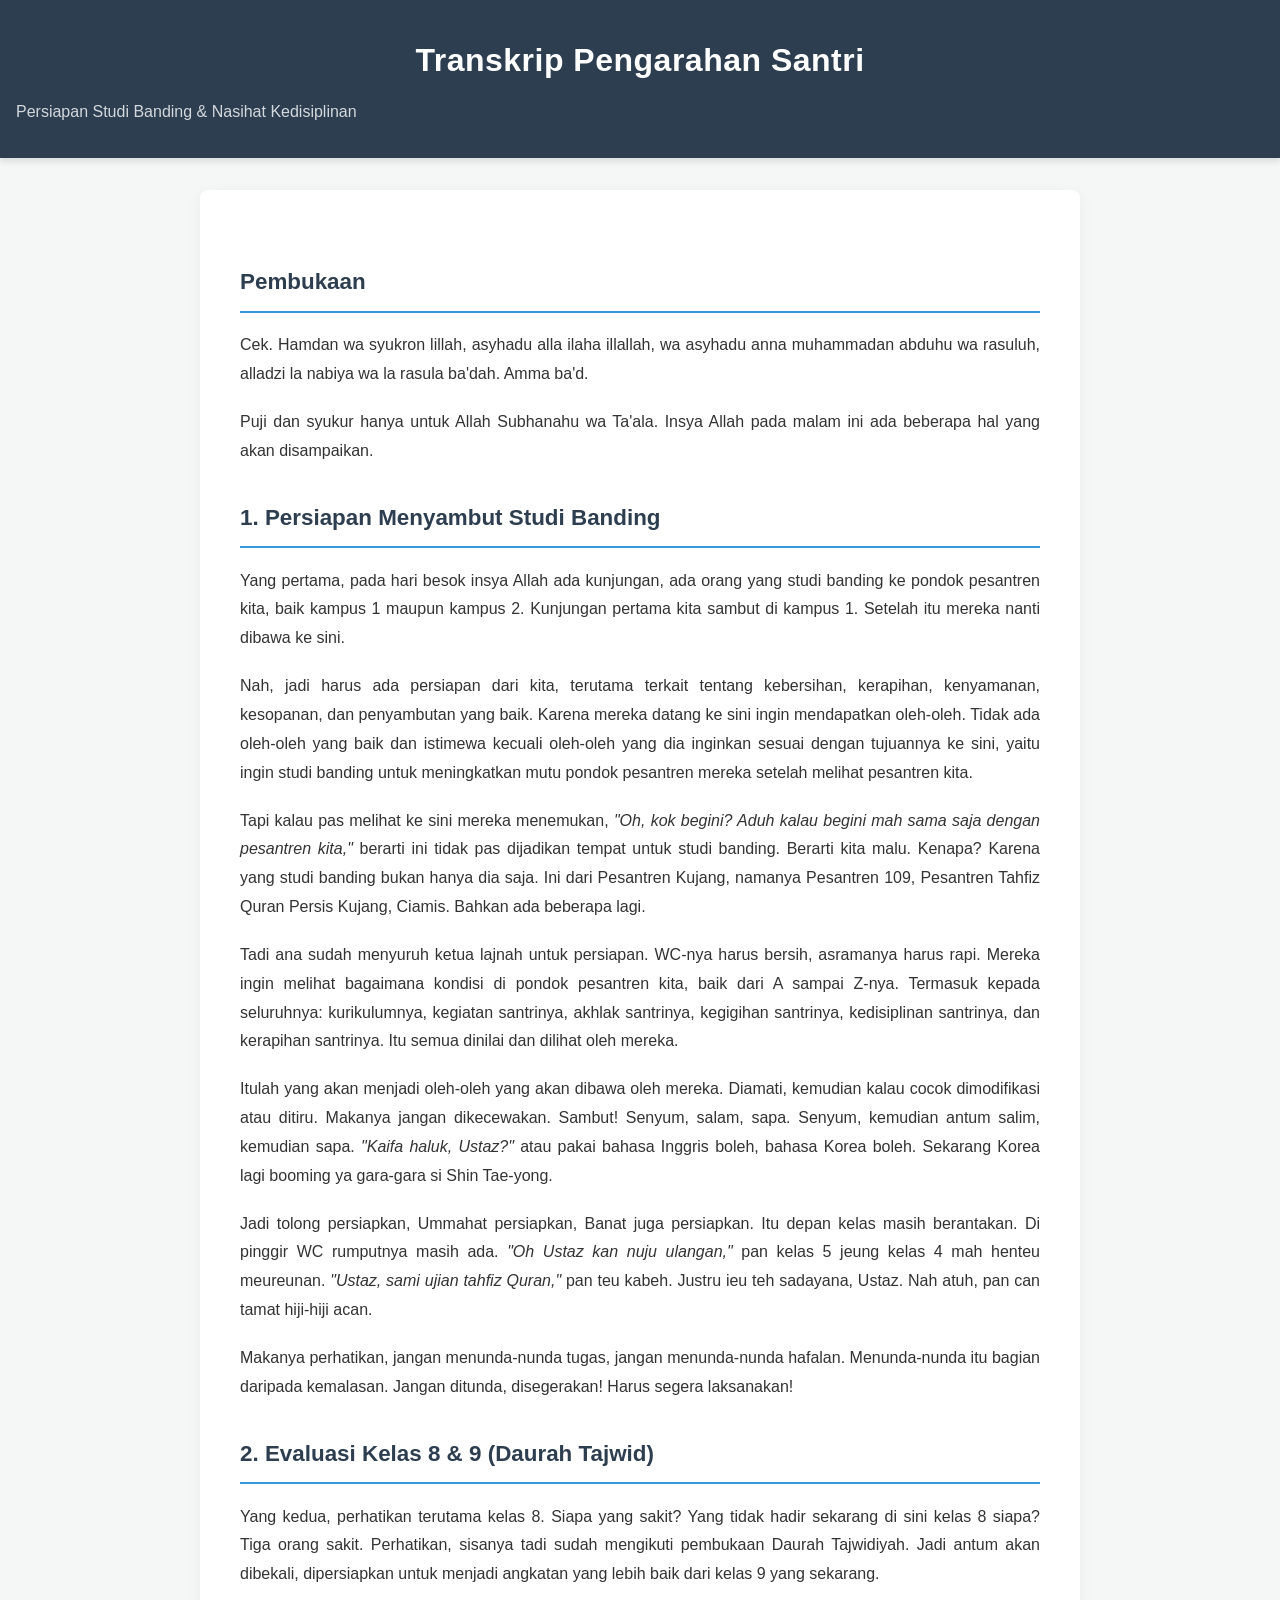
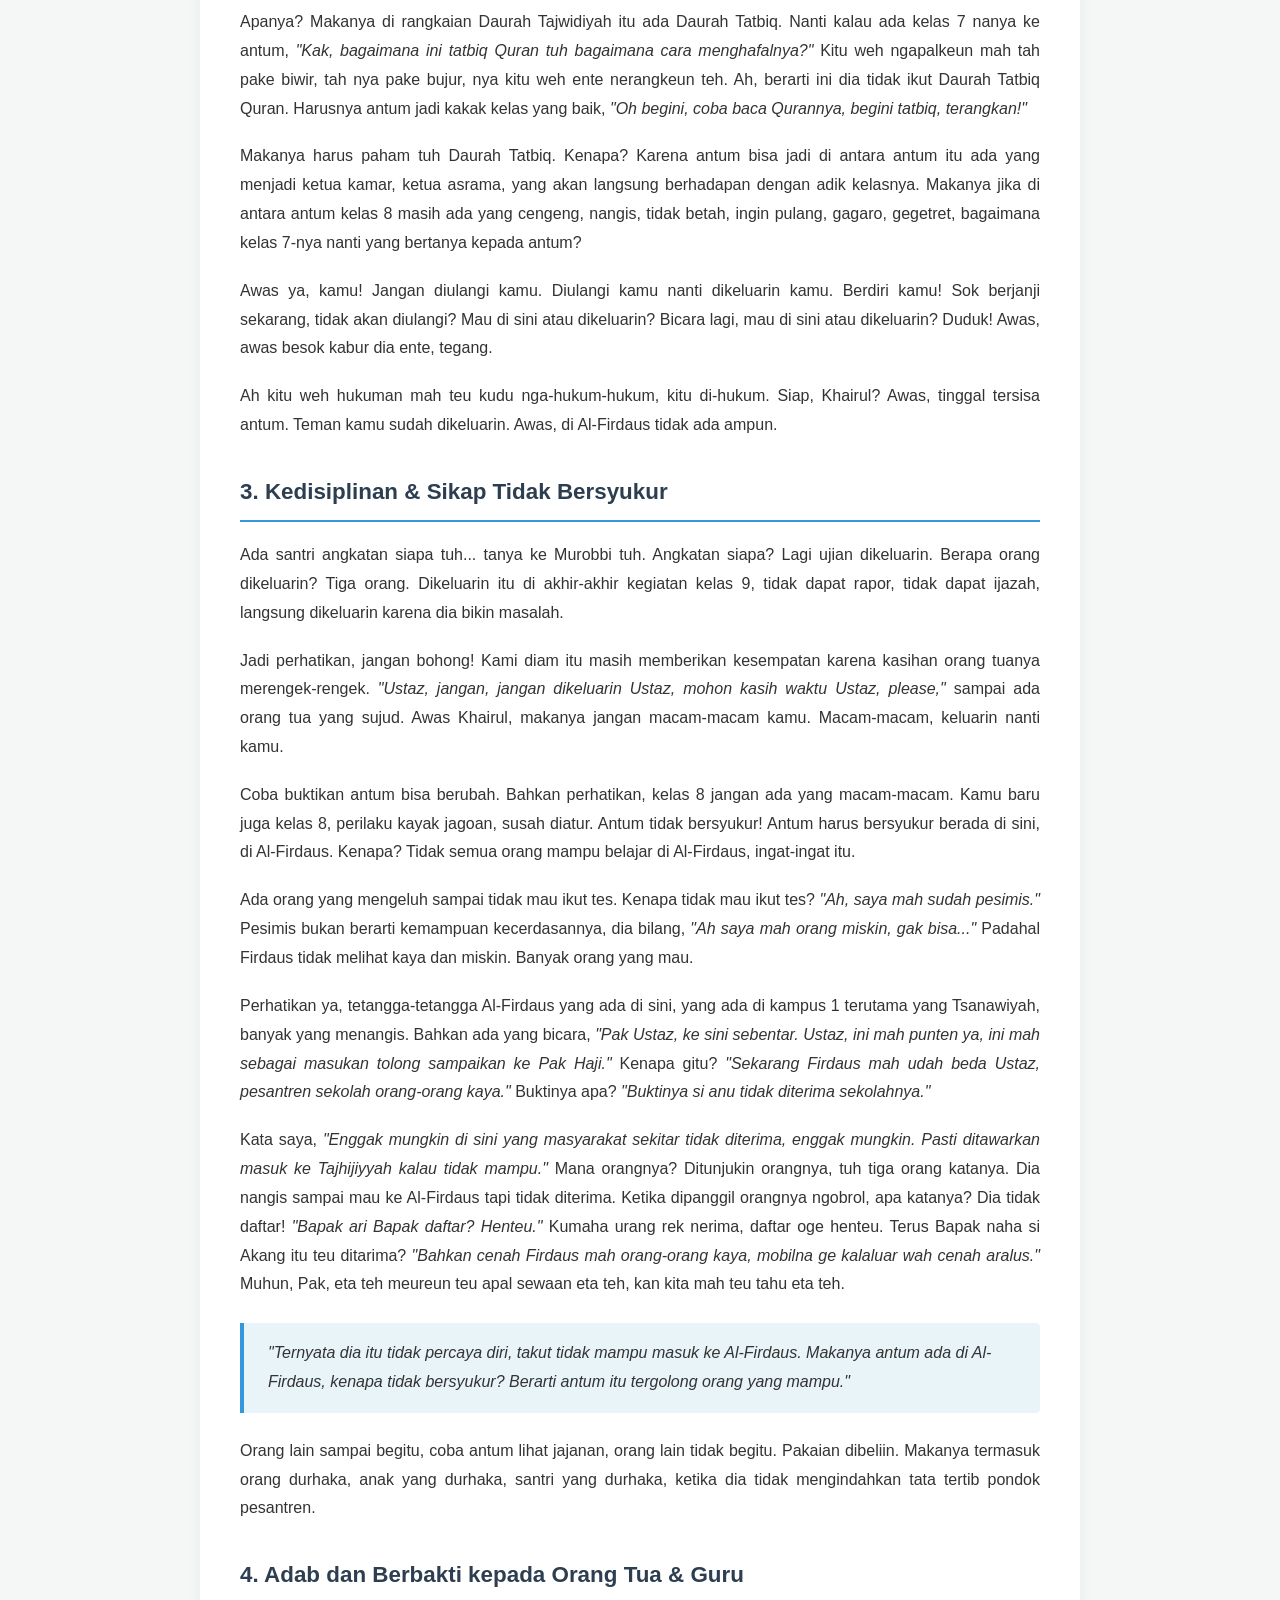
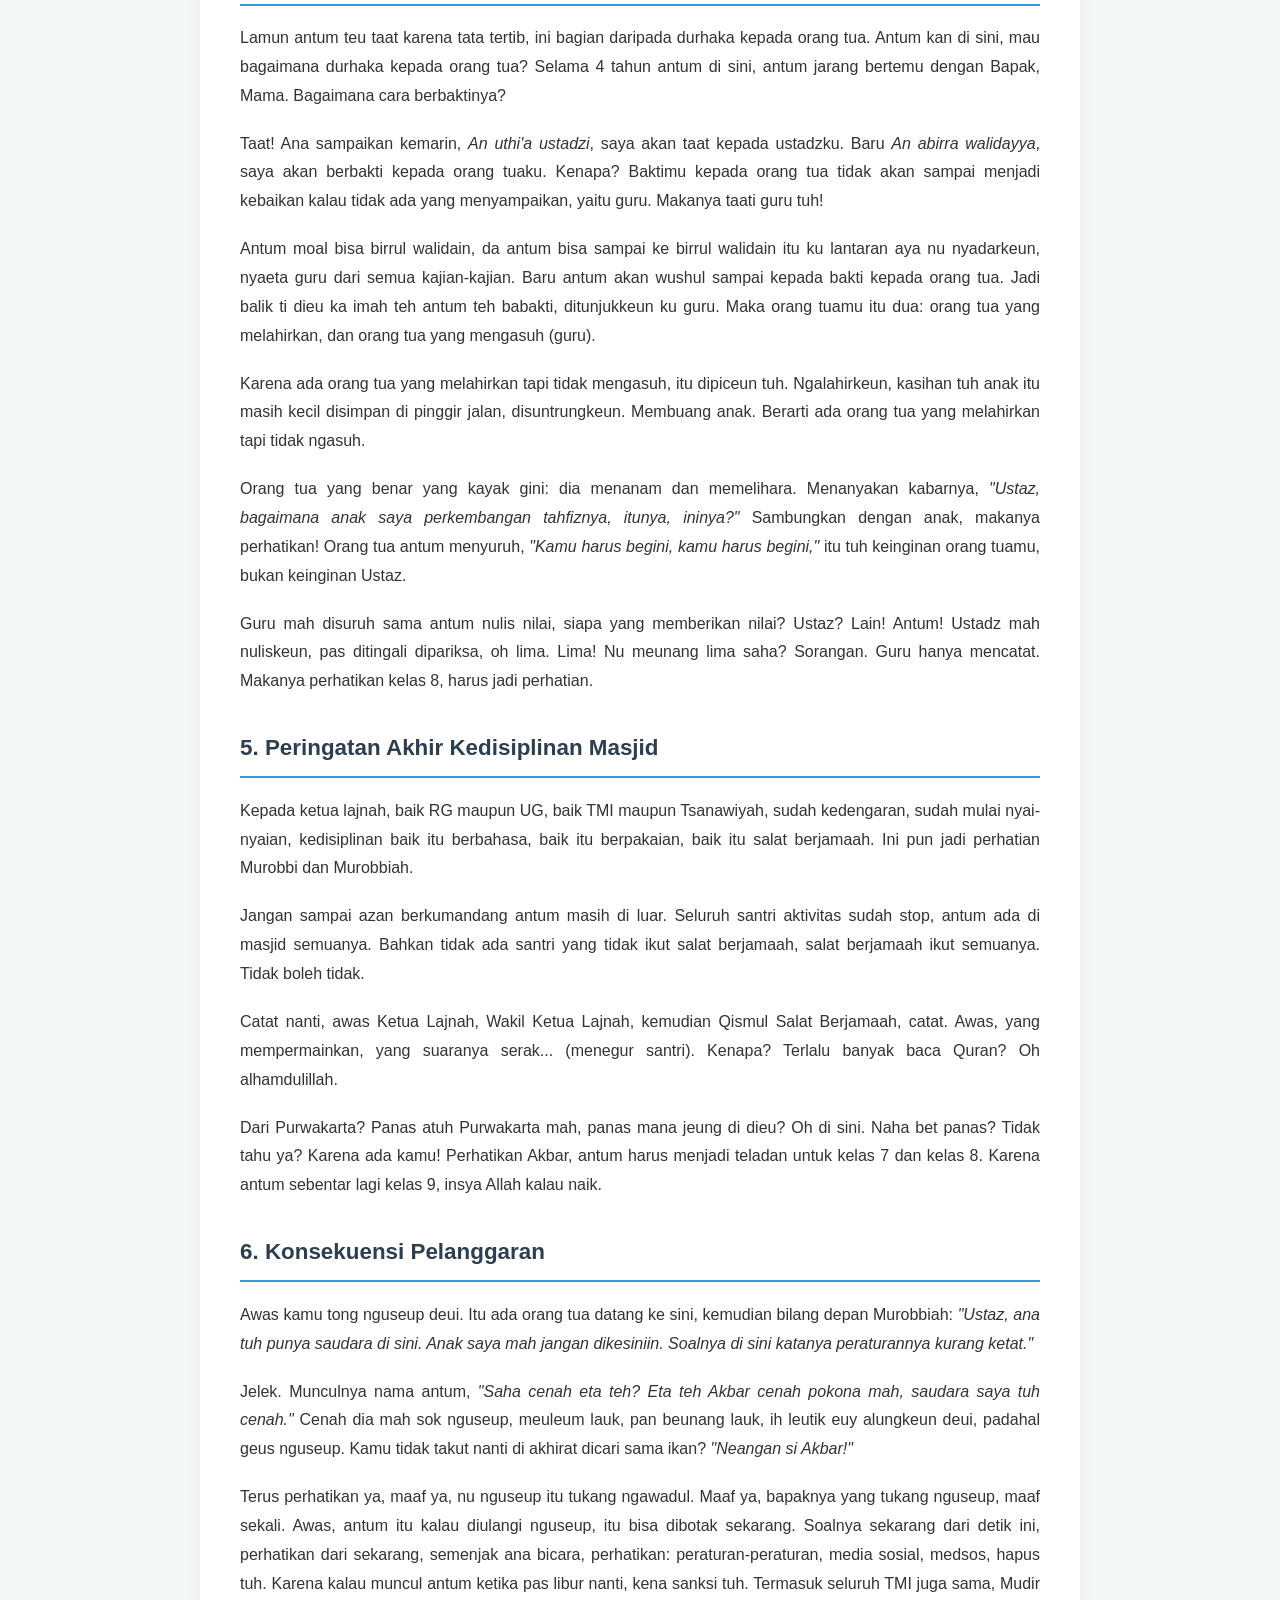
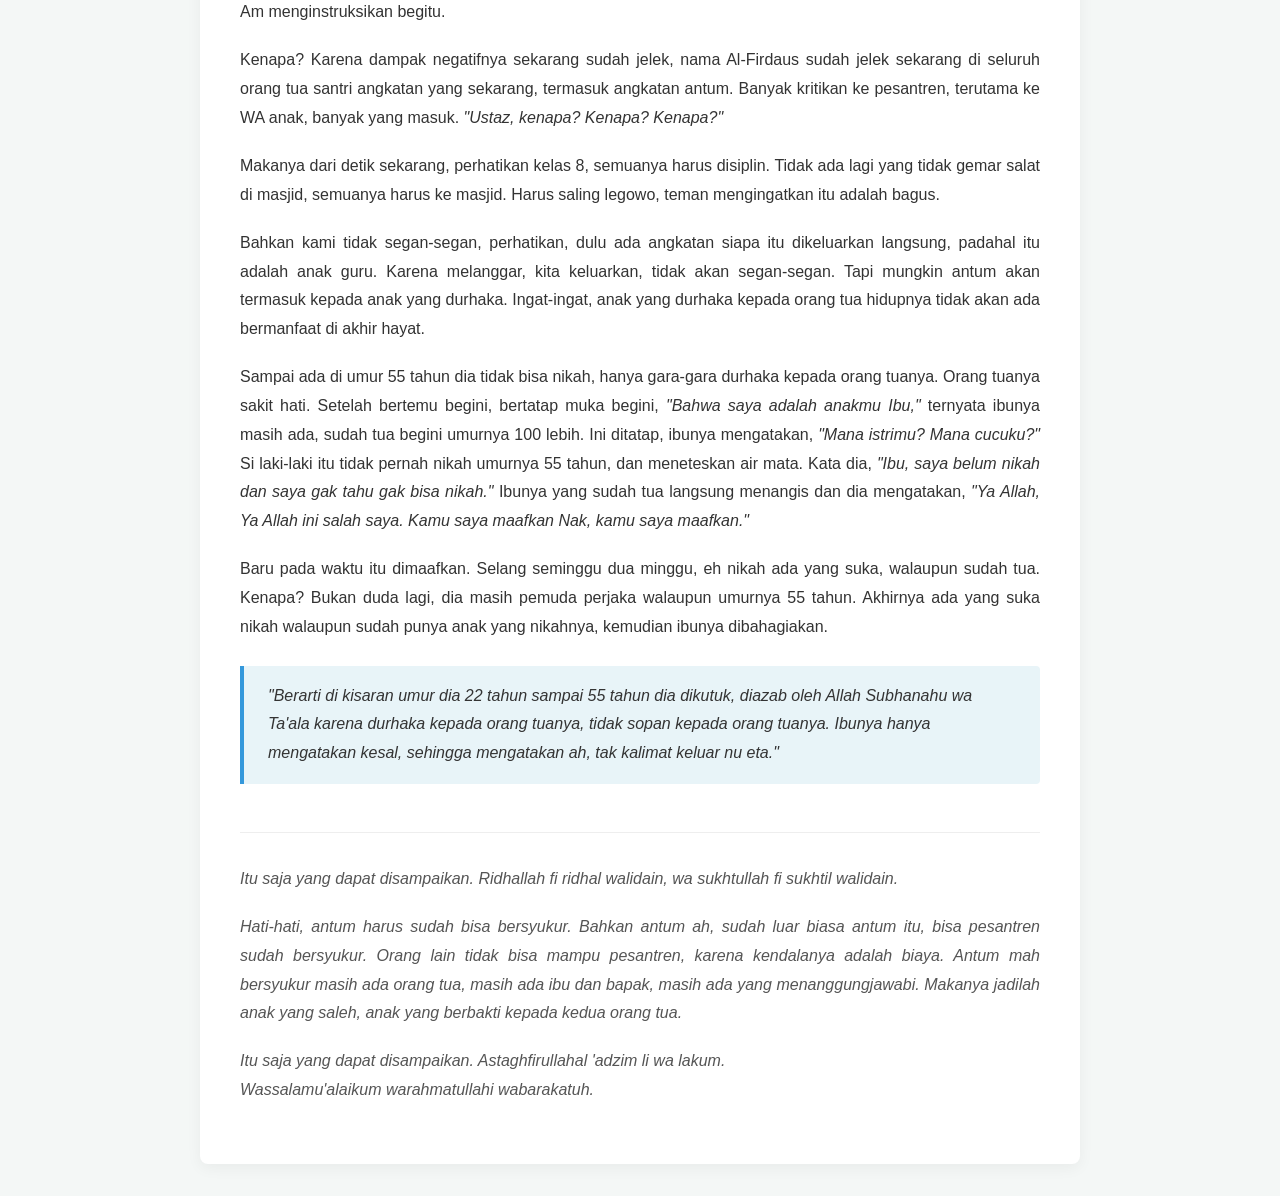
<file: blog6.html>
<!DOCTYPE html>
<html lang="id">
<head>
    <meta charset="UTF-8">
    <meta name="viewport" content="width=device-width, initial-scale=1.0">
    <title>Transkrip Pengarahan Santri & Studi Banding</title>
    <style>
        :root {
            --bg-color: #f4f7f6;
            --text-color: #333333;
            --primary-color: #2c3e50;
            --accent-color: #3498db;
            --container-bg: #ffffff;
        }

        body {
            font-family: 'Segoe UI', Roboto, Helvetica, Arial, sans-serif;
            line-height: 1.8;
            color: var(--text-color);
            background-color: var(--bg-color);
            margin: 0;
            padding: 0;
        }

        header {
            background-color: var(--primary-color);
            color: #ffffff;
            padding: 2rem 1rem;
            text-align: center;
            box-shadow: 0 4px 6px rgba(0,0,0,0.1);
        }

        header h1 {
            margin: 0;
            font-size: 2rem;
            letter-spacing: 0.5px;
        }

        header p {
            margin: 0.5rem 0 0 0;
            font-size: 1rem;
            opacity: 0.8;
        }

        .container {
            max-width: 800px;
            margin: 2rem auto;
            background: var(--container-bg);
            padding: 2.5rem;
            border-radius: 8px;
            box-shadow: 0 4px 15px rgba(0,0,0,0.05);
        }

        .content-section {
            margin-bottom: 2rem;
        }

        .content-section h2 {
            color: var(--primary-color);
            border-bottom: 2px solid var(--accent-color);
            padding-bottom: 0.5rem;
            margin-top: 2rem;
            font-size: 1.4rem;
        }

        p {
            margin-bottom: 1.2rem;
            text-align: justify;
        }

        .quote {
            background-color: #e8f4f8;
            border-left: 4px solid var(--accent-color);
            padding: 1rem 1.5rem;
            margin: 1.5rem 0;
            font-style: italic;
            border-radius: 0 4px 4px 0;
        }

        .prayer-text {
            text-align: center;
            font-style: italic;
            color: #555;
            margin-top: 3rem;
            padding-top: 1rem;
            border-top: 1px solid #eee;
        }

        @media (max-width: 768px) {
            .container {
                margin: 1rem;
                padding: 1.5rem;
            }
            
            header h1 {
                font-size: 1.5rem;
            }
        }
    </style>
</head>
<body>

    <header>
        <h1>Transkrip Pengarahan Santri</h1>
        <p>Persiapan Studi Banding & Nasihat Kedisiplinan</p>
    </header>

    <div class="container">
        <article>
            <section class="content-section">
                <h2>Pembukaan</h2>
                <p>Cek. Hamdan wa syukron lillah, asyhadu alla ilaha illallah, wa asyhadu anna muhammadan abduhu wa rasuluh, alladzi la nabiya wa la rasula ba'dah. Amma ba'd.</p>
                <p>Puji dan syukur hanya untuk Allah Subhanahu wa Ta'ala. Insya Allah pada malam ini ada beberapa hal yang akan disampaikan.</p>
            </section>

            <section class="content-section">
                <h2>1. Persiapan Menyambut Studi Banding</h2>
                <p>Yang pertama, pada hari besok insya Allah ada kunjungan, ada orang yang studi banding ke pondok pesantren kita, baik kampus 1 maupun kampus 2. Kunjungan pertama kita sambut di kampus 1. Setelah itu mereka nanti dibawa ke sini.</p>
                <p>Nah, jadi harus ada persiapan dari kita, terutama terkait tentang kebersihan, kerapihan, kenyamanan, kesopanan, dan penyambutan yang baik. Karena mereka datang ke sini ingin mendapatkan oleh-oleh. Tidak ada oleh-oleh yang baik dan istimewa kecuali oleh-oleh yang dia inginkan sesuai dengan tujuannya ke sini, yaitu ingin studi banding untuk meningkatkan mutu pondok pesantren mereka setelah melihat pesantren kita.</p>
                <p>Tapi kalau pas melihat ke sini mereka menemukan, <em>"Oh, kok begini? Aduh kalau begini mah sama saja dengan pesantren kita,"</em> berarti ini tidak pas dijadikan tempat untuk studi banding. Berarti kita malu. Kenapa? Karena yang studi banding bukan hanya dia saja. Ini dari Pesantren Kujang, namanya Pesantren 109, Pesantren Tahfiz Quran Persis Kujang, Ciamis. Bahkan ada beberapa lagi.</p>
                <p>Tadi ana sudah menyuruh ketua lajnah untuk persiapan. WC-nya harus bersih, asramanya harus rapi. Mereka ingin melihat bagaimana kondisi di pondok pesantren kita, baik dari A sampai Z-nya. Termasuk kepada seluruhnya: kurikulumnya, kegiatan santrinya, akhlak santrinya, kegigihan santrinya, kedisiplinan santrinya, dan kerapihan santrinya. Itu semua dinilai dan dilihat oleh mereka.</p>
                <p>Itulah yang akan menjadi oleh-oleh yang akan dibawa oleh mereka. Diamati, kemudian kalau cocok dimodifikasi atau ditiru. Makanya jangan dikecewakan. Sambut! Senyum, salam, sapa. Senyum, kemudian antum salim, kemudian sapa. <em>"Kaifa haluk, Ustaz?"</em> atau pakai bahasa Inggris boleh, bahasa Korea boleh. Sekarang Korea lagi booming ya gara-gara si Shin Tae-yong.</p>
                <p>Jadi tolong persiapkan, Ummahat persiapkan, Banat juga persiapkan. Itu depan kelas masih berantakan. Di pinggir WC rumputnya masih ada. <em>"Oh Ustaz kan nuju ulangan,"</em> pan kelas 5 jeung kelas 4 mah henteu meureunan. <em>"Ustaz, sami ujian tahfiz Quran,"</em> pan teu kabeh. Justru ieu teh sadayana, Ustaz. Nah atuh, pan can tamat hiji-hiji acan.</p>
                <p>Makanya perhatikan, jangan menunda-nunda tugas, jangan menunda-nunda hafalan. Menunda-nunda itu bagian daripada kemalasan. Jangan ditunda, disegerakan! Harus segera laksanakan!</p>
            </section>

            <section class="content-section">
                <h2>2. Evaluasi Kelas 8 & 9 (Daurah Tajwid)</h2>
                <p>Yang kedua, perhatikan terutama kelas 8. Siapa yang sakit? Yang tidak hadir sekarang di sini kelas 8 siapa? Tiga orang sakit. Perhatikan, sisanya tadi sudah mengikuti pembukaan Daurah Tajwidiyah. Jadi antum akan dibekali, dipersiapkan untuk menjadi angkatan yang lebih baik dari kelas 9 yang sekarang.</p>
                <p>Apanya? Makanya di rangkaian Daurah Tajwidiyah itu ada Daurah Tatbiq. Nanti kalau ada kelas 7 nanya ke antum, <em>"Kak, bagaimana ini tatbiq Quran tuh bagaimana cara menghafalnya?"</em> Kitu weh ngapalkeun mah tah pake biwir, tah nya pake bujur, nya kitu weh ente nerangkeun teh. Ah, berarti ini dia tidak ikut Daurah Tatbiq Quran. Harusnya antum jadi kakak kelas yang baik, <em>"Oh begini, coba baca Qurannya, begini tatbiq, terangkan!"</em></p>
                <p>Makanya harus paham tuh Daurah Tatbiq. Kenapa? Karena antum bisa jadi di antara antum itu ada yang menjadi ketua kamar, ketua asrama, yang akan langsung berhadapan dengan adik kelasnya. Makanya jika di antara antum kelas 8 masih ada yang cengeng, nangis, tidak betah, ingin pulang, gagaro, gegetret, bagaimana kelas 7-nya nanti yang bertanya kepada antum?</p>
                <p>Awas ya, kamu! Jangan diulangi kamu. Diulangi kamu nanti dikeluarin kamu. Berdiri kamu! Sok berjanji sekarang, tidak akan diulangi? Mau di sini atau dikeluarin? Bicara lagi, mau di sini atau dikeluarin? Duduk! Awas, awas besok kabur dia ente, tegang.</p>
                <p>Ah kitu weh hukuman mah teu kudu nga-hukum-hukum, kitu di-hukum. Siap, Khairul? Awas, tinggal tersisa antum. Teman kamu sudah dikeluarin. Awas, di Al-Firdaus tidak ada ampun.</p>
            </section>

            <section class="content-section">
                <h2>3. Kedisiplinan & Sikap Tidak Bersyukur</h2>
                <p>Ada santri angkatan siapa tuh... tanya ke Murobbi tuh. Angkatan siapa? Lagi ujian dikeluarin. Berapa orang dikeluarin? Tiga orang. Dikeluarin itu di akhir-akhir kegiatan kelas 9, tidak dapat rapor, tidak dapat ijazah, langsung dikeluarin karena dia bikin masalah.</p>
                <p>Jadi perhatikan, jangan bohong! Kami diam itu masih memberikan kesempatan karena kasihan orang tuanya merengek-rengek. <em>"Ustaz, jangan, jangan dikeluarin Ustaz, mohon kasih waktu Ustaz, please,"</em> sampai ada orang tua yang sujud. Awas Khairul, makanya jangan macam-macam kamu. Macam-macam, keluarin nanti kamu.</p>
                <p>Coba buktikan antum bisa berubah. Bahkan perhatikan, kelas 8 jangan ada yang macam-macam. Kamu baru juga kelas 8, perilaku kayak jagoan, susah diatur. Antum tidak bersyukur! Antum harus bersyukur berada di sini, di Al-Firdaus. Kenapa? Tidak semua orang mampu belajar di Al-Firdaus, ingat-ingat itu.</p>
                <p>Ada orang yang mengeluh sampai tidak mau ikut tes. Kenapa tidak mau ikut tes? <em>"Ah, saya mah sudah pesimis."</em> Pesimis bukan berarti kemampuan kecerdasannya, dia bilang, <em>"Ah saya mah orang miskin, gak bisa..."</em> Padahal Firdaus tidak melihat kaya dan miskin. Banyak orang yang mau.</p>
                <p>Perhatikan ya, tetangga-tetangga Al-Firdaus yang ada di sini, yang ada di kampus 1 terutama yang Tsanawiyah, banyak yang menangis. Bahkan ada yang bicara, <em>"Pak Ustaz, ke sini sebentar. Ustaz, ini mah punten ya, ini mah sebagai masukan tolong sampaikan ke Pak Haji."</em> Kenapa gitu? <em>"Sekarang Firdaus mah udah beda Ustaz, pesantren sekolah orang-orang kaya."</em> Buktinya apa? <em>"Buktinya si anu tidak diterima sekolahnya."</em></p>
                <p>Kata saya, <em>"Enggak mungkin di sini yang masyarakat sekitar tidak diterima, enggak mungkin. Pasti ditawarkan masuk ke Tajhijiyyah kalau tidak mampu."</em> Mana orangnya? Ditunjukin orangnya, tuh tiga orang katanya. Dia nangis sampai mau ke Al-Firdaus tapi tidak diterima. Ketika dipanggil orangnya ngobrol, apa katanya? Dia tidak daftar! <em>"Bapak ari Bapak daftar? Henteu."</em> Kumaha urang rek nerima, daftar oge henteu. Terus Bapak naha si Akang itu teu ditarima? <em>"Bahkan cenah Firdaus mah orang-orang kaya, mobilna ge kalaluar wah cenah aralus."</em> Muhun, Pak, eta teh meureun teu apal sewaan eta teh, kan kita mah teu tahu eta teh.</p>
                <div class="quote">
                    "Ternyata dia itu tidak percaya diri, takut tidak mampu masuk ke Al-Firdaus. Makanya antum ada di Al-Firdaus, kenapa tidak bersyukur? Berarti antum itu tergolong orang yang mampu."
                </div>
                <p>Orang lain sampai begitu, coba antum lihat jajanan, orang lain tidak begitu. Pakaian dibeliin. Makanya termasuk orang durhaka, anak yang durhaka, santri yang durhaka, ketika dia tidak mengindahkan tata tertib pondok pesantren.</p>
            </section>

            <section class="content-section">
                <h2>4. Adab dan Berbakti kepada Orang Tua & Guru</h2>
                <p>Lamun antum teu taat karena tata tertib, ini bagian daripada durhaka kepada orang tua. Antum kan di sini, mau bagaimana durhaka kepada orang tua? Selama 4 tahun antum di sini, antum jarang bertemu dengan Bapak, Mama. Bagaimana cara berbaktinya?</p>
                <p>Taat! Ana sampaikan kemarin, <em>An uthi'a ustadzi</em>, saya akan taat kepada ustadzku. Baru <em>An abirra walidayya</em>, saya akan berbakti kepada orang tuaku. Kenapa? Baktimu kepada orang tua tidak akan sampai menjadi kebaikan kalau tidak ada yang menyampaikan, yaitu guru. Makanya taati guru tuh!</p>
                <p>Antum moal bisa birrul walidain, da antum bisa sampai ke birrul walidain itu ku lantaran aya nu nyadarkeun, nyaeta guru dari semua kajian-kajian. Baru antum akan wushul sampai kepada bakti kepada orang tua. Jadi balik ti dieu ka imah teh antum teh babakti, ditunjukkeun ku guru. Maka orang tuamu itu dua: orang tua yang melahirkan, dan orang tua yang mengasuh (guru).</p>
                <p>Karena ada orang tua yang melahirkan tapi tidak mengasuh, itu dipiceun tuh. Ngalahirkeun, kasihan tuh anak itu masih kecil disimpan di pinggir jalan, disuntrungkeun. Membuang anak. Berarti ada orang tua yang melahirkan tapi tidak ngasuh.</p>
                <p>Orang tua yang benar yang kayak gini: dia menanam dan memelihara. Menanyakan kabarnya, <em>"Ustaz, bagaimana anak saya perkembangan tahfiznya, itunya, ininya?"</em> Sambungkan dengan anak, makanya perhatikan! Orang tua antum menyuruh, <em>"Kamu harus begini, kamu harus begini,"</em> itu tuh keinginan orang tuamu, bukan keinginan Ustaz.</p>
                <p>Guru mah disuruh sama antum nulis nilai, siapa yang memberikan nilai? Ustaz? Lain! Antum! Ustadz mah nuliskeun, pas ditingali dipariksa, oh lima. Lima! Nu meunang lima saha? Sorangan. Guru hanya mencatat. Makanya perhatikan kelas 8, harus jadi perhatian.</p>
            </section>

            <section class="content-section">
                <h2>5. Peringatan Akhir Kedisiplinan Masjid</h2>
                <p>Kepada ketua lajnah, baik RG maupun UG, baik TMI maupun Tsanawiyah, sudah kedengaran, sudah mulai nyai-nyaian, kedisiplinan baik itu berbahasa, baik itu berpakaian, baik itu salat berjamaah. Ini pun jadi perhatian Murobbi dan Murobbiah.</p>
                <p>Jangan sampai azan berkumandang antum masih di luar. Seluruh santri aktivitas sudah stop, antum ada di masjid semuanya. Bahkan tidak ada santri yang tidak ikut salat berjamaah, salat berjamaah ikut semuanya. Tidak boleh tidak.</p>
                <p>Catat nanti, awas Ketua Lajnah, Wakil Ketua Lajnah, kemudian Qismul Salat Berjamaah, catat. Awas, yang mempermainkan, yang suaranya serak... (menegur santri). Kenapa? Terlalu banyak baca Quran? Oh alhamdulillah.</p>
                <p>Dari Purwakarta? Panas atuh Purwakarta mah, panas mana jeung di dieu? Oh di sini. Naha bet panas? Tidak tahu ya? Karena ada kamu! Perhatikan Akbar, antum harus menjadi teladan untuk kelas 7 dan kelas 8. Karena antum sebentar lagi kelas 9, insya Allah kalau naik.</p>
            </section>

            <section class="content-section">
                <h2>6. Konsekuensi Pelanggaran</h2>
                <p>Awas kamu tong nguseup deui. Itu ada orang tua datang ke sini, kemudian bilang depan Murobbiah: <em>"Ustaz, ana tuh punya saudara di sini. Anak saya mah jangan dikesiniin. Soalnya di sini katanya peraturannya kurang ketat."</em></p>
                <p>Jelek. Munculnya nama antum, <em>"Saha cenah eta teh? Eta teh Akbar cenah pokona mah, saudara saya tuh cenah."</em> Cenah dia mah sok nguseup, meuleum lauk, pan beunang lauk, ih leutik euy alungkeun deui, padahal geus nguseup. Kamu tidak takut nanti di akhirat dicari sama ikan? <em>"Neangan si Akbar!"</em></p>
                <p>Terus perhatikan ya, maaf ya, nu nguseup itu tukang ngawadul. Maaf ya, bapaknya yang tukang nguseup, maaf sekali. Awas, antum itu kalau diulangi nguseup, itu bisa dibotak sekarang. Soalnya sekarang dari detik ini, perhatikan dari sekarang, semenjak ana bicara, perhatikan: peraturan-peraturan, media sosial, medsos, hapus tuh. Karena kalau muncul antum ketika pas libur nanti, kena sanksi tuh. Termasuk seluruh TMI juga sama, Mudir Am menginstruksikan begitu.</p>
                <p>Kenapa? Karena dampak negatifnya sekarang sudah jelek, nama Al-Firdaus sudah jelek sekarang di seluruh orang tua santri angkatan yang sekarang, termasuk angkatan antum. Banyak kritikan ke pesantren, terutama ke WA anak, banyak yang masuk. <em>"Ustaz, kenapa? Kenapa? Kenapa?"</em></p>
                <p>Makanya dari detik sekarang, perhatikan kelas 8, semuanya harus disiplin. Tidak ada lagi yang tidak gemar salat di masjid, semuanya harus ke masjid. Harus saling legowo, teman mengingatkan itu adalah bagus.</p>
                <p>Bahkan kami tidak segan-segan, perhatikan, dulu ada angkatan siapa itu dikeluarkan langsung, padahal itu adalah anak guru. Karena melanggar, kita keluarkan, tidak akan segan-segan. Tapi mungkin antum akan termasuk kepada anak yang durhaka. Ingat-ingat, anak yang durhaka kepada orang tua hidupnya tidak akan ada bermanfaat di akhir hayat.</p>
                <p>Sampai ada di umur 55 tahun dia tidak bisa nikah, hanya gara-gara durhaka kepada orang tuanya. Orang tuanya sakit hati. Setelah bertemu begini, bertatap muka begini, <em>"Bahwa saya adalah anakmu Ibu,"</em> ternyata ibunya masih ada, sudah tua begini umurnya 100 lebih. Ini ditatap, ibunya mengatakan, <em>"Mana istrimu? Mana cucuku?"</em> Si laki-laki itu tidak pernah nikah umurnya 55 tahun, dan meneteskan air mata. Kata dia, <em>"Ibu, saya belum nikah dan saya gak tahu gak bisa nikah."</em> Ibunya yang sudah tua langsung menangis dan dia mengatakan, <em>"Ya Allah, Ya Allah ini salah saya. Kamu saya maafkan Nak, kamu saya maafkan."</em></p>
                <p>Baru pada waktu itu dimaafkan. Selang seminggu dua minggu, eh nikah ada yang suka, walaupun sudah tua. Kenapa? Bukan duda lagi, dia masih pemuda perjaka walaupun umurnya 55 tahun. Akhirnya ada yang suka nikah walaupun sudah punya anak yang nikahnya, kemudian ibunya dibahagiakan.</p>
                <div class="quote">
                    "Berarti di kisaran umur dia 22 tahun sampai 55 tahun dia dikutuk, diazab oleh Allah Subhanahu wa Ta'ala karena durhaka kepada orang tuanya, tidak sopan kepada orang tuanya. Ibunya hanya mengatakan kesal, sehingga mengatakan ah, tak kalimat keluar nu eta."
                </div>
            </section>
        </article>

        <div class="prayer-text">
            <p>Itu saja yang dapat disampaikan. Ridhallah fi ridhal walidain, wa sukhtullah fi sukhtil walidain.</p>
            <p>Hati-hati, antum harus sudah bisa bersyukur. Bahkan antum ah, sudah luar biasa antum itu, bisa pesantren sudah bersyukur. Orang lain tidak bisa mampu pesantren, karena kendalanya adalah biaya. Antum mah bersyukur masih ada orang tua, masih ada ibu dan bapak, masih ada yang menanggungjawabi. Makanya jadilah anak yang saleh, anak yang berbakti kepada kedua orang tua.</p>
            <p>Itu saja yang dapat disampaikan. Astaghfirullahal 'adzim li wa lakum.<br>
            Wassalamu'alaikum warahmatullahi wabarakatuh.</p>
        </div>
    </div>

</body>
</html>
</file>
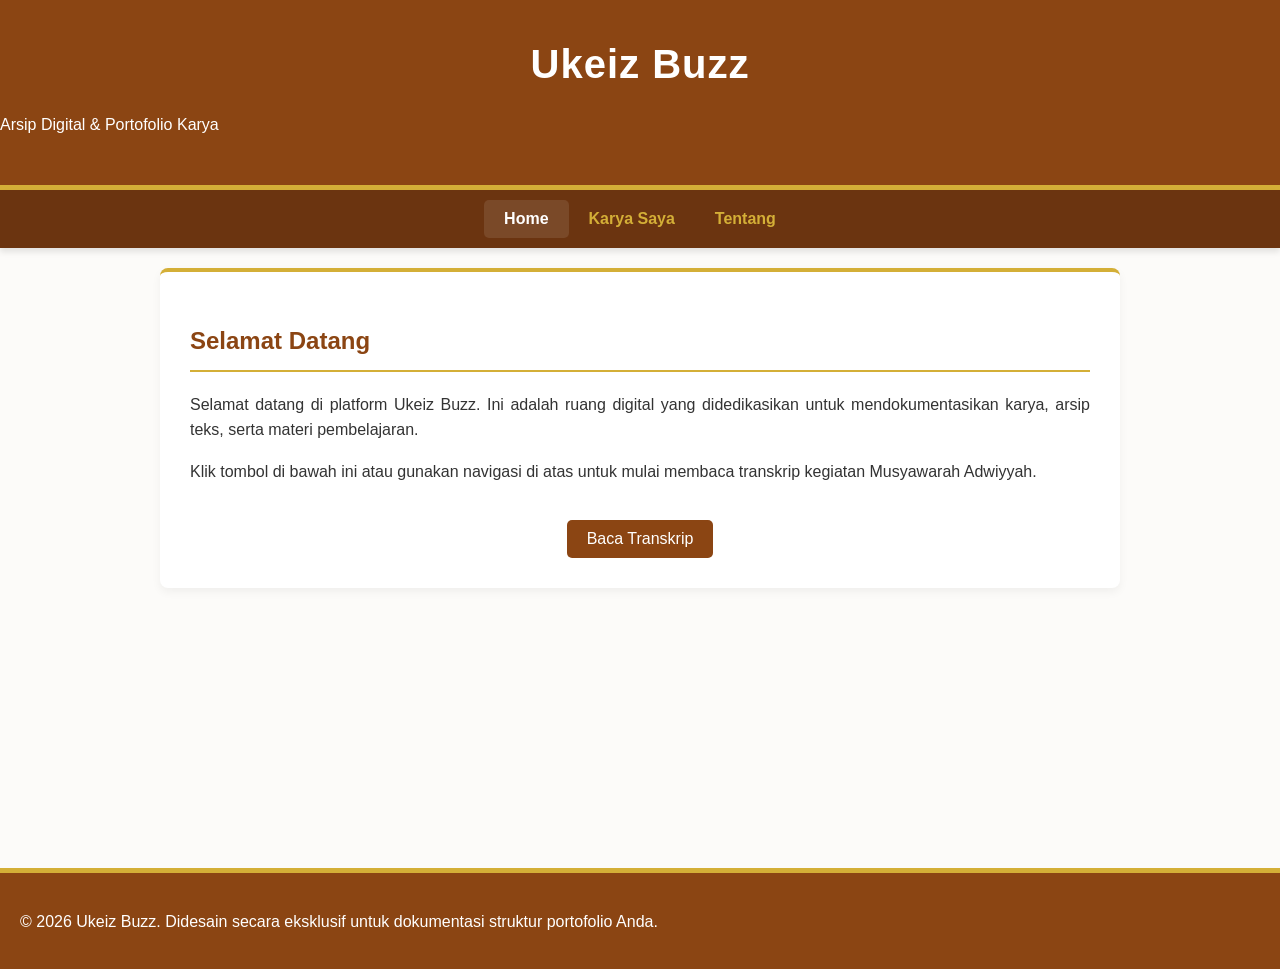
<file: blog7.html>
<!DOCTYPE html>
<html lang="id">
<head>
    <meta charset="UTF-8">
    <meta name="viewport" content="width=device-width, initial-scale=1.0">
    <title>Ukeiz Buzz - Transkrip Taushiyyah</title>
    <style>
        :root {
            --primary-color: #8b4513;
            --secondary-color: #D4AF37;
            --bg-color: #fcfbf9;
            --text-color: #333;
        }

        body {
            font-family: 'Segoe UI', Tahoma, Geneva, Verdana, sans-serif;
            margin: 0;
            padding: 0;
            background-color: var(--bg-color);
            color: var(--text-color);
            line-height: 1.6;
        }

        header {
            background-color: var(--primary-color);
            color: white;
            padding: 2rem 0;
            text-align: center;
            border-bottom: 5px solid var(--secondary-color);
        }

        header h1 {
            margin: 0;
            font-size: 2.5rem;
            letter-spacing: 1px;
        }

        nav {
            display: flex;
            justify-content: center;
            background-color: #6b3410;
            padding: 10px;
            box-shadow: 0 4px 6px rgba(0,0,0,0.1);
        }

        nav button {
            background: none;
            border: none;
            color: var(--secondary-color);
            font-size: 16px;
            font-weight: bold;
            padding: 10px 20px;
            cursor: pointer;
            transition: all 0.3s ease;
        }

        nav button:hover, nav button.active {
            color: white;
            background-color: rgba(255, 255, 255, 0.1);
            border-radius: 5px;
        }

        main {
            padding: 20px;
            min-height: 60vh;
        }

        .section-container {
            max-width: 900px;
            margin: 0 auto;
            background: white;
            padding: 30px;
            border-radius: 8px;
            box-shadow: 0 4px 10px rgba(0,0,0,0.05);
            border-top: 4px solid var(--secondary-color);
            display: none;
            animation: fadeIn 0.5s ease;
        }

        .section-container.active {
            display: block;
        }

        @keyframes fadeIn {
            from { opacity: 0; transform: translateY(10px); }
            to { opacity: 1; transform: translateY(0); }
        }

        h2 {
            color: var(--primary-color);
            border-bottom: 2px solid var(--secondary-color);
            padding-bottom: 10px;
            margin-bottom: 20px;
        }

        h3 {
            color: #6b3410;
            margin-top: 30px;
        }

        p {
            text-align: justify;
            margin-bottom: 15px;
        }

        .arabic {
            font-size: 1.2rem;
            text-align: right;
            direction: rtl;
            color: var(--primary-color);
            margin: 20px 0;
            font-weight: bold;
        }

        .speaker-tag {
            font-weight: bold;
            color: var(--primary-color);
            background-color: #f0e6df;
            padding: 2px 8px;
            border-radius: 4px;
            display: inline-block;
            margin-bottom: 5px;
        }

        footer {
            text-align: center;
            padding: 20px;
            background-color: var(--primary-color);
            color: white;
            border-top: 5px solid var(--secondary-color);
            margin-top: 40px;
        }
        
        .btn-action {
            display: inline-block;
            background-color: var(--primary-color);
            color: white;
            padding: 10px 20px;
            border: none;
            border-radius: 5px;
            font-size: 16px;
            cursor: pointer;
            transition: background 0.3s;
            text-decoration: none;
            margin-top: 20px;
        }
        
        .btn-action:hover {
            background-color: #5c2e0b;
        }
    </style>
</head>
<body>

    <header>
        <h1>Ukeiz Buzz</h1>
        <p>Arsip Digital & Portofolio Karya</p>
    </header>

    <nav>
        <button class="nav-btn active" onclick="showSection('home')">Home</button>
        <button class="nav-btn" onclick="showSection('karya')">Karya Saya</button>
        <button class="nav-btn" onclick="showSection('tentang')">Tentang</button>
    </nav>

    <main>
        <section id="home" class="section-container active">
            <h2>Selamat Datang</h2>
            <p>Selamat datang di platform Ukeiz Buzz. Ini adalah ruang digital yang didedikasikan untuk mendokumentasikan karya, arsip teks, serta materi pembelajaran.</p>
            <p>Klik tombol di bawah ini atau gunakan navigasi di atas untuk mulai membaca transkrip kegiatan Musyawarah Adwiyyah.</p>
            <div style="text-align: center;">
                <button class="btn-action" onclick="showSection('karya')">Baca Transkrip</button>
            </div>
        </section>

        <section id="karya" class="section-container">
            <h2>Transkrip Musyawarah Adwiyyah</h2>
            
            <span class="speaker-tag">MC (Pembukaan)</span>
            <p>Assalamu'alaikum warahmatullahi wabarakatuh.</p>
            <p>Alhamdulillah, alhamdulillahilladzi anzala 'ala 'abdihil kitab walam yaj'al lahu 'iwaja. Atamma nurahu wa azharal haqqa bil haqqi, akhzal ahzab wa ja'ala kaidal kafirina fi taba'. Asyhadu an laa ilaaha illallah dzul 'arsyi rafi'ud darajat, al-muhdits likullil hawadits. Wa asyhadu anna sayyidana Muhammadan 'abduhu wa rasuluh, al-mutahaqqiq bikamalil awshaf, 'afiful lisan, fa'iqul hinan, samiqul qimam, muta'addidul qimam, muti'ul aqnaf. Allahumma shalli wa sallim wa barik 'alaih.</p>
            
            <p>Ladies and gentlemen, time keeps running in uncertainty. The world now is reeking with disaster. The thirst for destruction—human in ignorance and his arrogance—and fall accidentally to the way they think is right. The honesty and truth they hide. Lies and falsity is greatly glorified.</p>
            <p>Now, the world needs generations that see in the faith as a compass to educate and teach the world the secret of life. Telling the truth, not just define reality. And here we are, Musyawarah Adwiyyah, to prepare a fair, a taqwa, and honest leader to become the bright civilization.</p>
            <p>Ladies and gentlemen, before we start this event, it's better for us to hear the recitation of the Holy Quran, which will be recited by our brother Fauzan Azim. I invite him with gratitude.</p>

            <span class="speaker-tag">Fauzan Azim (Qari)</span>
            <p class="arabic">أَعُوذُ بِاللَّهِ مِنَ الشَّيْطَانِ الرَّجِيمِ. إِنَّ الَّذِينَ كَفَرُوا بِآيَاتِنَا سَوْفَ نُصْلِيهِمْ نَارًا كُلَّمَا نَضِجَتْ جُلُودُهُمْ بَدَّلْنَاهُمْ جُلُودًا غَيْرَهَا لِيَذُوقُوا الْعَذَابَ ۗ إِنَّ اللَّهَ كَانَ عَزِيزًا حَكِيمًا...</p>
            
            <span class="speaker-tag">MC</span>
            <p>I give thanks to Fauzan Azim for the recitation of the Holy Quran. I hope all of our activity in this event will be covered by Allah Subhanahu wa Ta'ala's mercy.</p>
            <p>Ladies and gentlemen, for the next opportunity, is some forward and opening of Musyawarah Adwiyyah from Headmaster of ITTI of Al-Firdaus, Al-Ustadz Abu Abdurrahman. Time and place are for him.</p>

            <hr style="margin: 30px 0; border: 1px solid #eee;">

            <span class="speaker-tag">Ust. Abu Abdurrahman (Taushiyyah)</span>
            <p>Innalhamdalillah nahmaduhu wa nasta'inuhu wa nastaghfiruh. Wa na'udzubillahi min syururi anfusina wa min sayyi'ati a'malina, mayyahdihillahu fala mudhillalah, wa mayyudhlilhu fala hadiyalah. Asyhadu an laa ilaaha illallah wa asyhadu anna Muhammadan 'abduhu wa rasuluh. Amma ba'd.</p>
            <p>Puji dan syukur hanya untuk Allah Subhanahu wa Ta'ala. Tidak terasa bahwa antum semua sudah sampai kepada kegiatan, yaitu Musyawarah Adwiyyah As-Tsaniyah. Berarti di tahun ini, terutama memasuki tahun ajaran baru tahun 2024-2025, harus memiliki pemimpin yang baru, semangatnya lebih baru.</p>
            <p>Karena yang kelas 6 sekarang mau masuk kepada program pengabdian. Bahkan ada yang sangat luar biasa menurut saya, yaitu kepemimpinan Lajnah UG yang sangat lama, tiga periode antum memimpin. Luar biasa, untuk menjaga apa? Supaya tidak luar binasa, dan alhamdulillah terjaga. Kestabilan itu harus senantiasa terjaga dari tahun ke tahun. Kalau untuk RG ini adalah Musyawarah Adwiyyah kedua, kalau UG kesatu harusnya.</p>
            
            <h3>Empat Karakter Pemimpin Ideal</h3>
            <p>Baik RG maupun UG, dengan adanya Musyawarah Adwiyyah ini melahirkan, menghasilkan, memunculkan pemimpin—baik itu ketua dan wakilnya, serta nanti para pembantunya—yang tanggung jawab. Kalau ana boleh punya cita-cita, sesuai dengan yang dimiliki oleh sifat Rasul; memiliki jiwa yang <em>shiddiq</em>, <em>amanah</em>, <em>fathonah</em>, dan <em>tabligh</em>. Berangkat dari empat ini saja, insya Allah akan bisa mengantarkan yang kemarin antum sodorkan tema ke saya, yaitu bisa menggolkan visi dan misi pondok pesantren. Bahkan ke sananya demi kejayaan Islam, dan ke sananya lagi adalah demi kesejahteraan keluarga antum di masing-masing nanti. Modalnya empat saja.</p>
            
            <p>Jadi harapan kami adalah, dari tahun ke tahun itu pelihara karakter yang barusan itu. Semua <em>kullukum ra'in</em>, antum itu semuanya pemimpin. Kalau mulai dari individunya sudah baik, sudah berkarakter yang tadi, sudah memiliki integritas. <em>Shiddiq</em> itu bisa dikatakan integritas; jujur, selalu benar. Bukan ingin selalu merasa paling benar, bukan. Tetapi kita posisikan senantiasa kita ada dalam <em>shiratal mustaqim</em>.</p>
            <p>Bahasa simpelnya, <em>shiddiq</em> itu benar, jujur. <em>'Alaikum bish-shidqi fa inna shidqa yahdi ilal birr, fa innal birra yahdi ilal jannah.</em> Lihat petunjuknya itu. Jadi kalau antum punya karakter integritas yang sangat tinggi, luar biasa. Kebenarannya akan diikuti oleh yang lain. Kemudian kebenarannya juga, sifat <em>shiddiq</em>-nya juga akan membuat dia lebih berwibawa dan bercahaya, tidak menyerah, pantang mundur dan terus akan berjalan ke depan. Dan antum akan terlindungi seperti terlindunginya badan antum dari gigitan nyamuk karena pakai Autan, begitu. Jadi setan oge mau nyoco antum tuh nyiduh heula, "Cuih, pahit," begitu.</p>
            
            <p>Itulah yang dimiliki Nabi Muhammad, sampai dengan punya sifat <em>shiddiq</em>-nya itu bisa melembutkan Yahudi yang keras hati, kafir Quraisy yang sangat bengis, bisa meluluhlantakkan hati-hati yang keras dengan kejujuran. Kalau kata orang sombong mah, "Polos," katanya. Wajah polos Nabi Muhammad itu bukan polos, justru <em>shiddiq</em> dan <em>amanah</em>.</p>
            
            <h3>Membantah Stigma Pesantren</h3>
            <p>Awas, ketika saya bilang <em>shiddiq</em> dan <em>amanah</em> itu bukan culun. Jadi ini perhatikan, banyak orang yang berprasangka buruk ke pesantren. "Budak pesantren mah culun cenah, curun, jorok." Enggak. TMI jauh daripada culun dan jorok. Ya, enggak. Karena calon-calon pemimpin ini dilengkapi—pribadi-pribadi muslim ini dilengkapi—dengan <em>shiddiq, amanah, fathonah</em>. Apa <em>fathonah</em> itu? Oh, cerdaslah. Cerdas.</p>
            <p>Cekatan dalam mengambil keputusan, luar biasa. Yang menjadi pertimbangan adalah <em>shiddiq</em> dan <em>amanah</em>-nya tadi. Selain cerdas, <em>tabligh</em>. Apa itu <em>tabligh</em> itu? Uh, luar biasa, dia bisa mengkomunikasikan baik dengan bawahannya, dengan atasannya, semuanya dia bisa merangkulnya; bermasyarakatlah lamun bahasa urang mah. Itulah Nabi Muhammad, makanya dia nembus. Ke bawahan nembus apalagi ke atas, bae apalagi kegedean-kegedean Quraisy itu bisa kalah bukan dengan pedang, bukan dengan kekerasan.</p>
            <p>Makanya perhatikan ya, ana pengen nih di angkatan yang sekarang di Musyawarah Adwiyyah As-Tsaniyah, ana ingin muncul tidak dengan kekerasan. Ana pengen coba nanti siapa yang jadi pemimpinnya antum, ana pengen ini teu ranteng kitu kumaha tah carana? Ya empat yang tadi teladani, semua santri yang ada di sini punya empat ini. Ieu mah atuh da aduh, ngurus rambut wae teu bisa. Coba kalau antum berjiwa <em>shiddiq, amanah, fathonah, tabligh</em>. Harus cerdaslah. "Ustaz Abu mah ngamek wae." Bukan ngamek, ente tidak memiliki empat sifat yang ini.</p>
            
            <h3>Refleksi Kejujuran dalam Sikap</h3>
            <p>Coba kalau punya <em>shiddiq</em>, dari <em>shiddiq</em> aja dulu. Benar enggak antum coba buka kopeahnya, benar enggak antum kitu rambutnya? Jujur. Ya jujur. Ya begitulah <em>shiddiq</em>. Coba berdiri biar kelihatan sama yang lain. Jangan-jangan antum jadi ketua Lajnah nanti. Kelas berapa antum? Kelas 4? Oh alila keneh atuh. Can manjing. Nah begini rambutnya. Nah ini sikap jujur. Jadi sikap jujur itu harus direfleksikan dalam diri, begitu. Nah ini salah satu refleksinya. Ya. Inilah bentuk kejujuran seorang santri; jujur, benar.</p>
            <p>Kenapa antum ngemasukin baju? Antum ngemasukin baju naon? Kenapa? Takut tidak jujur? Coba berdiri Dam. Oh hayang kapilih jadi ketua Lajnah ini mah atuh. Ah eta calanana kumaha eta teh? Ah ini belum jujur ini. Celanana rada merecet. Lamun antum nyeri beuteung merecet wajar, ari celana mah nya kudu dipake karbonas jeung pake naon tah obat naon? Diapet? Heueuh ma enya. Nah, sudah antum belum jujur. Duduk.</p>
            <p>Ah perhatikan, ana mau nanti siapapun yang menjadi pemimpinnya bisa bekerjasama. Bekerjasama dalam hak, bukan dalam keburukan kade. Bukan dalam keburukan. Harus tahu bagaimana, pesantren ini harus pengen seperti apa? Paling tidak, perhatikan, yang sudah pernah aktif di Lajnah Thullabiyah, misalkan dari kelas 6 yang aktif semuanya, perhatikan antum itu calon-calon menteri. Iyeu geus kudu diganti menteri teh ayeuna mah, jeung presidenna, Ustaz Syarif urang ganti lah. Diganti oleh antum generasi yang akan datang nanti. Polisina, ABRI-na. Makanya perhatikan, tidak boleh memandang picik ke Al-Firdaus itu. "Wah Firdaus mah jigana anti jadi polisi." Kata siapa? Justru polisi itu harus dari antum. Biar jujur semuanya. Biar bener. Presidenna, wakilna, menteri agamana, semua dari orang-orang yang memiliki empat sifat yang luar biasa: jujur, amanah coba, cerdas. Hebat komunikasinya. Nah harus lahir itu.</p>

            <h3>Ketegasan Terhadap Jejaring Sosial</h3>
            <p>Masuk ke kelas rapi, nah itu jujur itu. Sesuaikan dengan apa yang diharapkan dan diinginkannya. Antum sekarang berada di sini harus jujur kepada siapa? Paling tidak kepada siapa? Selain asatidz? Ada yang lebih penting daripada teman sebaya, apa itu? Antum itu amanah loh sekarang tuh. Kepada kedua orang tua. Harus jujur kepada kedua orang tua. Bagaimana cara jujur kepada orang tua? Kan antum tidak ada orang tuanya di sini. Belajar taat ke pesantren, itulah kejujuranmu kepada orang tua. Tidak neko-neko, taati. Dicukur teu disuruh, itu salah satu jujur itu. Dan kalau antum sudah jujur, maka tahapan yang keduanya akan tercapai. Apa itu? <em>Amanah</em>, berarti antum termasuk kepada yang amanah.</p>
            <p>Awas ini ana takut lupa ya, sekaligus sekarang. Jadi perhatikan, RG, perhatikan ana sudah perjanjian dengan UG. Dari mulai tahun sekarang, sudah tidak ada lagi jejaring sosial. Tidak boleh semuanya menggunakan jejaring sosial. Baik IG, Facebook, semuanya. Maka muncul saja ada satu di antara antum, maka itu mamnu', <em>haramun 'alaikum antasy-tarik fil imtihan hifdzil quran</em>. Karena ini sudah membuat kegaduhan. Untuk siapa? Untuk tingkat Tsanawiyah.</p>
            <p>Di Tsanawiyah sekarang, kemarin Mudir Am itu mengeluhkan terkait jejaring sosial di Tsanawiyah. Ternyata hampir rata-rata mereka bilang, "Ustaz, kenapa Mualimin dibiarkan jejaring sosial? Aku punya kakak di Mualimin, main jejaring sosial." Weh, jadi ngiblat ke TMI. Nah ini harus dari mulai sekarang ditertibkan. Para Murabbi Murabbiyah. Jadi kalau ada, langsung catat, nanti kita sidang, disidangkan.</p>
            <p>Coba antum stop itu selama di rumah, fokuskan ke hafalan Quran, insya Allah semuanya jadi hafidz Quran 30 juz. Moal itu-itu aja yang hafidz Quran itu. Saya fokus aja. Beres TMI, silakan. Antum berkarya. Gunakan ini dengan sebaik mungkin. Itu ada masukan. Terutama amanah dari Mudir Am.</p>

            <h3>Pesan untuk Pengabdian dan Liburan</h3>
            <p>Jadi nanti UG ya, kalau ada RG yang nembak ke antum, langsung laporkan. <em>Des ah kade ah, jangan, langsung des eit, des eit, hait, weh</em>, tahan langsung. Langsung antum angkat tangan, "Ustaz abdi mah henteu, demi Allah wallahi. Dia yang mulai. Ana mah engga ustaz. Dia yang nge-WA." Laporkeun langsung. Biar dia yang dihukumnya. Kalau pengabdian ke mana? Gozi ke mana? Awas lagi ada hubungan dengan pengabdian. Curi-curi hati. Enggak boleh.</p>
            <p>Belajar konsentrasi. Semasa nanti libur panjang, liburnya tuh panjang sekali. Masuk itu kisaran tanggal 12 Juli. Wah 1 bulan. Coba, yang 1 bulan ini akan memperlihatkan jati dirimu yang sebenarnya. Apakah kamu itu umat Nabi Muhammad atau umat Abu Jahal? Atau Abu Lahab? Nanti akan kelihatan tuh. Dan di tahun sekarang insya Allah kita akan lebih tegas ya, dalam hukuman insya Allah. Karena sekarang santrinya sudah mulai banyak. Awas ya, tahun ajaran baru akan masuk santri baru, dan lumayan cukup banyak. Maka antum yang kelas 4 sekarang akan jadi kelas 5, yang kelas 5 akan jadi kelas 6. Antum sebagai <em>role model</em>. Yang kelas 6 antum akan membantu kami menjadi tim yang kuat dan solid, ya menjadi pengabdian, itu pun sebagai <em>role model</em>.</p>
            
            <p>Maka antum harus menjadi contoh, menjadi uswah yang baik. Begitu. Terutama nanti di kegiatan libur yang sangat luar biasa panjang. Coba bantu orang tua. Ieu mah libur saeutik buuk geus siki ririwil, aduh ieu mah. Baju ya coba disesuaikan. Ya bahwa antum itu adalah seorang santri yang sedang didambakan dan diharapkan kehadirannya oleh masyarakat. Aya di masjid membantu dan sebagainya. Apalagi nanti kurban. Coba bantuan, lain bantuan nyokot dagingna euy. Bawa peso jeung bedog, ikut ngarecah, meulahan, ngiloan, begitu.</p>

            <h3>Penutup</h3>
            <p>Jadi sekali lagi kepada seluruh santri terutama yang kelas 5, yang sebentar lagi antum akan melakukan Musyawarah Adwiyyah As-Tsaniyah, mudah-mudahan di antara antum ada yang akan menjadi ketua dan wakil ketua Lajnah baik RG maupun UG yang lebih bertanggung jawab ya, lebih disiplin, dan lebih bisa diajak kerja sama untuk mensukseskan visi misi pondok pesantren ke depan. Dan yang lebihnya lagi adalah membentuk karakter-karakter yang luar biasa melahirkan calon-calon pemimpin di masa yang akan datang, yang jujur, amanah, berkomunikasi yang baik, serta memiliki kecerdasan.</p>
            <p>Itu saja yang dapat disampaikan. Dibuka dulu ya? Oh. Dengan mengucapkan <em>bismillahirrahmanirrahim</em>, Musyawarah Adwiyyah As-Tsaniyah dibuka. Itu saja yang dapat disampaikan. <em>Aqulu qawli hadza wa astaghfirullahali walakum, assalamu'alaikum warahmatullahi wabarakatuh.</em></p>
            
            <hr style="margin: 30px 0; border: 1px solid #eee;">
            
            <span class="speaker-tag">MC (Penutupan)</span>
            <p>I give thanks to Ustadz Abu Abdurrahman for his very inspiring forward. Hopefully, what has been conveyed can be useful for us.</p>
            <p>Ladies and gentlemen, we have reached the end of the event. And remember, this is not the end, but the beginning of our new journey to reach Allah's mercy. Thanks for all of participants in this event. I hope to see you all in our future events where we can continue and grow and succeed together.</p>
            <p><em>Akhirul kalam, ijhad wala taksal wala takun ghafilar fannadamatul uqba liman yatakassal. Wassalamu'alaikum warahmatullahi wabarakatuh.</em></p>
        </section>

        <section id="tentang" class="section-container">
            <h2>Tentang Ukeiz Buzz</h2>
            <p>Platform portofolio ini dirancang menggunakan basis HTML, CSS, dan JavaScript untuk memastikan performa yang ringan tanpa harus memuat ulang halaman (*Single Page Application*). </p>
            <p>Desainnya difokuskan pada skema warna alam yang bernuansa wibawa dan estetik, bertujuan untuk memberikan kenyamanan membaca, terutama untuk naskah atau dokumentasi panjang.</p>
        </section>
    </main>

    <footer>
        <p>&copy; 2026 Ukeiz Buzz. Didesain secara eksklusif untuk dokumentasi struktur portofolio Anda.</p>
    </footer>

    <script>
        function showSection(sectionId) {
            // Sembunyikan semua section
            const sections = document.querySelectorAll('.section-container');
            sections.forEach(sec => sec.classList.remove('active'));
            
            // Hapus status aktif dari semua tombol navbar
            const buttons = document.querySelectorAll('.nav-btn');
            buttons.forEach(btn => btn.classList.remove('active'));
            
            // Tampilkan section yang dipilih dan beri styling aktif di tombolnya
            document.getElementById(sectionId).classList.add('active');
            event.target.classList.add('active');
        }
    </script>
</body>
</html>
</file>
<file: style.css>
/* Reset dasar */
body {
    font-family: 'Segoe UI', Tahoma, Geneva, Verdana, sans-serif;
    margin: 0;
    padding: 0;
    background-color: #f4f7f6;
    color: #333;
}

/* Bagian Header */
header {
    background-color: #2c3e50;
    color: white;
    text-align: center;
    padding: 3rem 1rem;
}

header h1 {
    margin: 0 0 0.5rem 0;
}

/* Area Konten Utama */
main {
    max-width: 900px;
    margin: 3rem auto;
    padding: 0 1rem;
    min-height: 60vh;
}

/* Grid Layout untuk Section Blog */
.blog-grid {
    display: grid;
    grid-template-columns: repeat(auto-fit, minmax(300px, 1fr));
    gap: 2rem;
}

/* Desain Kartu (Card) */
.blog-card {
    background: white;
    padding: 1.5rem;
    border-radius: 8px;
    box-shadow: 0 4px 6px rgba(0,0,0,0.05);
    border: 1px solid #eaeaea;
    transition: transform 0.2s ease;
}

.blog-card:hover {
    transform: translateY(-5px);
    box-shadow: 0 6px 12px rgba(0,0,0,0.1);
}

.blog-card h2 {
    margin-top: 0;
    font-size: 1.3rem;
    color: #2c3e50;
}

/* Tombol Baca */
.baca-btn {
    display: inline-block;
    margin-top: 1rem;
    padding: 0.6rem 1.2rem;
    background-color: #3498db;
    color: white;
    text-decoration: none;
    border-radius: 5px;
    font-weight: bold;
    transition: background 0.3s ease;
}

.baca-btn:hover {
    background-color: #2980b9;
}

/* Bagian Footer */
footer {
    text-align: center;
    padding: 1.5rem;
    background-color: #2c3e50;
    color: #bdc3c7;
    font-size: 0.9rem;
}
</file>
